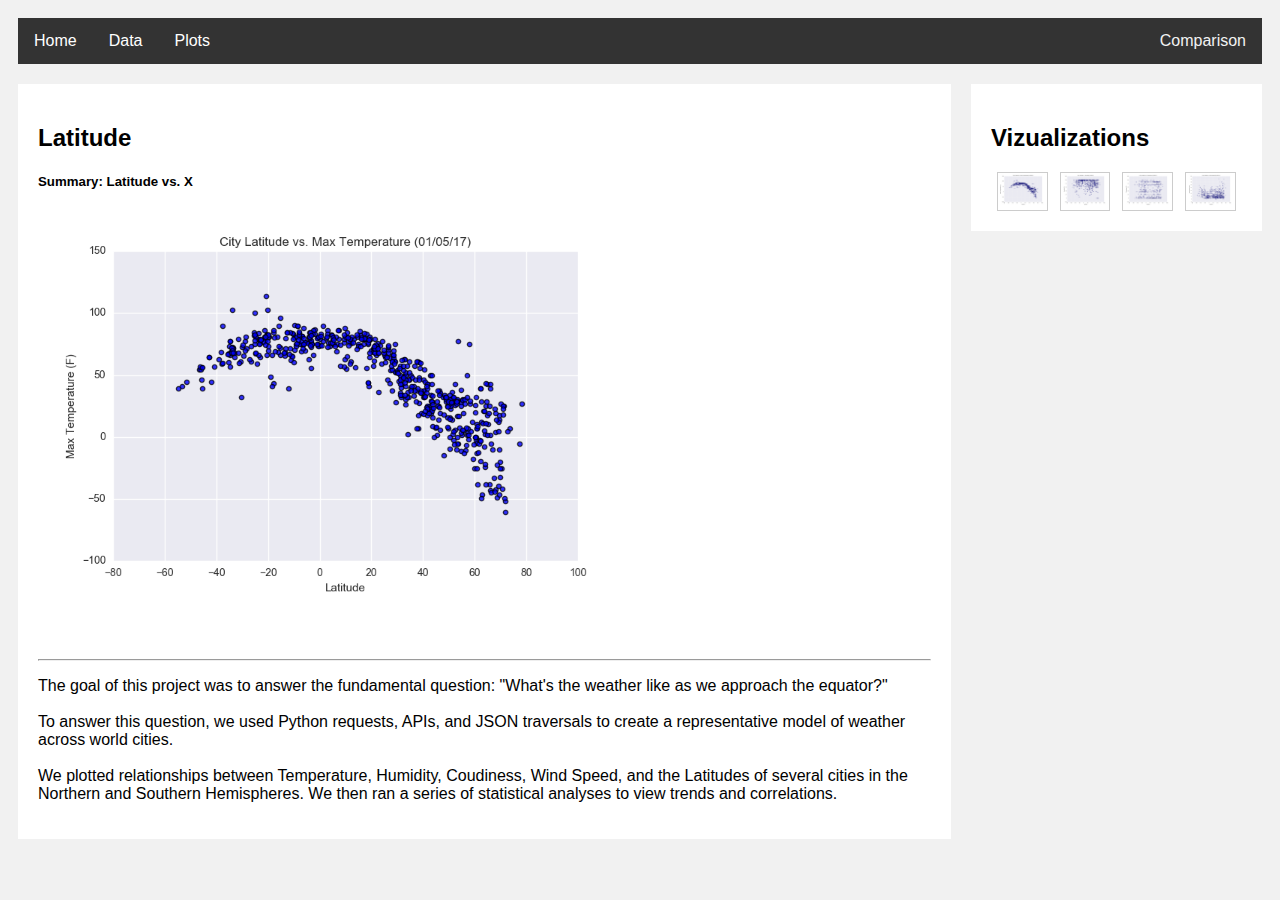
<file: index.html>
<!doctype html>
<html lang="en">
    <head>
        
        <!-- Required meta tags -->
        <meta charset="utf-8">
        <meta name="viewport" content="width=device-width, initial-scale=1, shrink-to-fit=no">
        <!-- Bootstrap CSS -->
        <!-- <link rel="stylesheet" href="https://maxcdn.bootstrapcdn.com/bootstrap/4.0.0/css/bootstrap.min.css" integrity="sha384-Gn5384xqQ1aoWXA+058RXPxPg6fy4IWvTNh0E263XmFcJlSAwiGgFAW/dAiS6JXm" crossorigin="anonymous"> -->
        <link rel="stylesheet" href="styls.css">

        <title>Web Visualization Dashboard</title>
    </head>

<body>       
<!-- <div class="header">
    <h1>My Website</h1>
    <p>Resize the browser window to see the effect.</p>
  </div> -->

  


  <ul>
    <li><a href="index.html">Home</a></li>
    <li><a href="data.html">Data</a></li>
    <li class="dropdown">
      <a href="javascript:void(0)" class="dropbtn">Plots</a>
      <div class="dropdown-content">
        <a href="viz1.html">Viz1</a>
        <a href="viz2.html">Viz2</a>
        <a href="viz3.html">Viz3</a>
        <a href="viz4.html">Viz4</a>
      </div>
    </li>
        <div class="topnav"><a href="comparison.html">Comparison</a></div>
    
  </ul>




  <div class="row">
    <div class="leftcolumn">
      <div class="card">
        <h2>Latitude</h2>
        <h5>Summary: Latitude vs. X</h5>


        <a target="_blank" href="./Resources/assets/images/Fig1.png">
            <img src="./Resources/assets/images/Fig1.png" alt="Max Temp" width="600" height="400">
          </a>
          <br>
          <br>
          <br>
          <hr>

        <p>The goal of this project was to answer the fundamental question: "What's the weather like as we approach the equator?"
            <br>
          <br>
            To answer this question, we used Python requests, APIs, and JSON traversals to create a representative model of weather across world cities. 
            <br>
          <br>
            We plotted relationships between Temperature, Humidity, Coudiness, Wind Speed, and the Latitudes of several cities in the Northern and Southern Hemispheres.
            We then ran a series of statistical analyses to view trends and correlations. 
        </p>
      </div>
      <!-- <div class="card">
        <h2>TITLE HEADING</h2>
        <h5>Title description, Sep 2, 2017</h5>
        <div class="fakeimg" style="height:200px;">Image</div>
        <p>Some text..</p>
        <p>Sunt in culpa qui officia deserunt mollit anim id est laborum consectetur adipiscing elit, sed do eiusmod tempor incididunt ut labore et dolore magna aliqua. Ut enim ad minim veniam, quis nostrud exercitation ullamco.</p>
      </div> -->
    </div>
    <div class="rightcolumn">
      <div class="card">
        <h2>Vizualizations</h2>

        <div class="responsive">
            <div class="gallery">
              <a target="_blank" href="./Resources/assets/images/Fig1.png">
                <img src="./Resources/assets/images/Fig1.png" alt="Max Temp" width="600" height="400">
              </a>
              <!-- <div class="desc">Add a description of the image here</div> -->
            </div>
          </div>


          
          <div class="responsive">
            <div class="gallery">
              <a target="_blank" href="./Resources/assets/images/Fig2.png">
                <img src="./Resources/assets/images/Fig2.png" alt="Humidity" width="600" height="400">
              </a>
              <!-- <div class="desc">Add a description of the image here</div> -->
            </div>
          </div>
          
          <div class="responsive">
            <div class="gallery">
              <a target="_blank" href="./Resources/assets/images/Fig3.png">
                <img src="./Resources/assets/images/Fig3.png" alt="Cloudiness" width="600" height="400">
              </a>
              <!-- <div class="desc">Add a description of the image here</div> -->
            </div>
          </div>
          
          <div class="responsive">
            <div class="gallery">
              <a target="_blank" href="./Resources/assets/images/Fig4.png">
                <img src="./Resources/assets/images/Fig4.png" alt="Wind Speed" width="600" height="400">
              </a>
              <!-- <div class="desc">Add a description of the image here</div> -->
            </div>
          </div>
          

          <div class="clearfix"></div>
        <!-- <div class="fakeimg" style="height:100px;">Image</div> -->
        <!-- <p>Some text about me in culpa qui officia deserunt mollit anim..</p> -->
      
    
    
      <!-- <div class="card">
        <h3>Popular Post</h3>
        <div class="fakeimg"><p>Image</p></div>
        <div class="fakeimg"><p>Image</p></div>
        <div class="fakeimg"><p>Image</p></div>
      </div>
      <div class="card">
        <h3>Follow Me</h3>
        <p>Some text..</p>
      </div> -->
    </div>
  </div>
  </div> 
  <!-- <div class="footer">
    <h2>Footer</h2>
  </div> -->
  
  </body>
  </html>
</file>
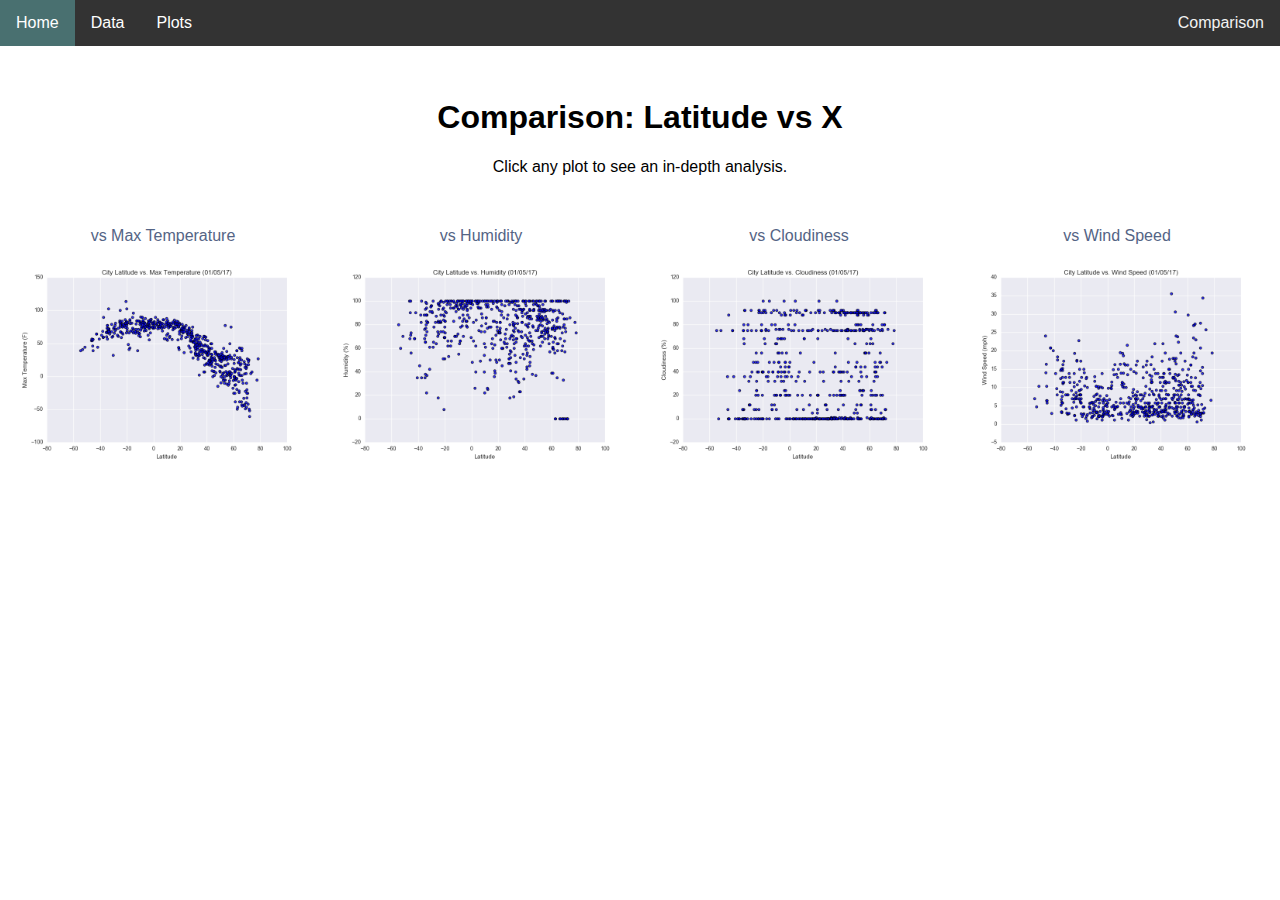
<file: comparison.html>
<!DOCTYPE html>
<html lang="en">
<head>
    <meta charset="UTF-8">
    <meta http-equiv="X-UA-Compatible" content="IE=edge">
    <meta name="viewport" content="width=device-width, initial-scale=1.0">
    <link rel="stylesheet" href="comparison.css">
    <title>Comparisons</title>
</head>
<body>
    
  <ul>
    <li><a href="index.html">Home</a></li>
    <li><a href="data.html">Data</a></li>
    <li class="dropdown">
      <a href="javascript:void(0)" class="dropbtn">Plots</a>
      <div class="dropdown-content">
        <a href="viz1.html">Viz1</a>
        <a href="viz2.html">Viz2</a>
        <a href="viz3.html">Viz3</a>
        <a href="viz4.html">Viz4</a>
      </div>
    </li>
        <div class="topnav"><a href="comparison.html">Comparison</a></div>
    
  </ul>



<div class="header">
    <h1>Comparison: Latitude vs X</h1>
    <p>Click any plot to see an in-depth analysis.</p>
  </div>
  
  <!-- Photo Grid -->
  <div class="row"> 
    <div class="column">
      <div class="desc">vs Max Temperature</div>
      <a target="_blank" href="./Resources/assets/images/Fig1.png">
      <img src="./Resources/assets/images/Fig1.png" style="width:100%"></a>
      <!-- <img src="/w3images/rocks.jpg" style="width:100%">
      <img src="/w3images/falls2.jpg" style="width:100%">
      <img src="/w3images/paris.jpg" style="width:100%">
      <img src="/w3images/nature.jpg" style="width:100%">
      <img src="/w3images/mist.jpg" style="width:100%">
      <img src="/w3images/paris.jpg" style="width:100%"> -->
    </div>
    
    <div class="column">
      <div class="desc">vs Humidity</div>
      <a target="_blank" href="./Resources/assets/images/Fig2.png">
      <img src="./Resources/assets/images/Fig2.png" style="width:100%"></a>
      <!-- <img src="/w3images/ocean.jpg" style="width:100%">
      <img src="/w3images/wedding.jpg" style="width:100%">
      <img src="/w3images/mountainskies.jpg" style="width:100%">
      <img src="/w3images/rocks.jpg" style="width:100%">
      <img src="/w3images/underwater.jpg" style="width:100%"> -->
    </div> 
     
    <div class="column">
      <div class="desc">vs Cloudiness</div>
      <a target="_blank" href="./Resources/assets/images/Fig3.png">
      <img src="./Resources/assets/images/Fig3.png" style="width:100%"></a>
      <!-- <img src="/w3images/rocks.jpg" style="width:100%">
      <img src="/w3images/falls2.jpg" style="width:100%">
      <img src="/w3images/paris.jpg" style="width:100%">
      <img src="/w3images/nature.jpg" style="width:100%">
      <img src="/w3images/mist.jpg" style="width:100%">
      <img src="/w3images/paris.jpg" style="width:100%"> -->
    </div>
    
    <div class="column">
      <div class="desc">vs Wind Speed</div>
      <a target="_blank" href="./Resources/assets/images/Fig4.png">
      <img src="./Resources/assets/images/Fig4.png" style="width:100%"></a>
      <!-- <img src="/w3images/ocean.jpg" style="width:100%">
      <img src="/w3images/wedding.jpg" style="width:100%">
      <img src="/w3images/mountainskies.jpg" style="width:100%">
      <img src="/w3images/rocks.jpg" style="width:100%">
      <img src="/w3images/underwater.jpg" style="width:100%"> -->
    </div>
  </div>
  
  </body>
  </html>
  








<!-- <h2>Comparison: Latitude vs X</h2>
<h4>Click any plot to see an in-depth analysis.</h4>

<div class="responsive">
  <div class="gallery">
    <a target="_blank" href="./Images/comparison-lg.png">
      <img src="./Images/comparison-lg.png" alt="Cinque Terre" width="600" height="400">
    </a>
    <div class="desc">vs. Max Temperature</div>
  </div>
</div>


<div class="responsive">
  <div class="gallery">
    <a target="_blank" href="./Images/comparison-lg.png">
      <img src="./Images/comparison-lg.png" alt="Forest" width="600" height="400">
    </a>
    <div class="desc">vs. Humidity</div>
  </div>
</div>

<div class="responsive">
  <div class="gallery">
    <a target="_blank" href="./Images/comparison-lg.png">
      <img src="./Images/comparison-lg.png" alt="Northern Lights" width="600" height="400">
    </a>
    <div class="desc">vs. Cloudiness</div>
  </div>
</div>

<div class="responsive">
  <div class="gallery">
    <a target="_blank" href="./Images/comparison-lg.png">
      <img src="./Images/comparison-lg.png" alt="Mountains" width="600" height="400">
    </a>
    <div class="desc">Add a description of the image here</div>
  </div>
</div>

<div class="clearfix"></div>

<div style="padding:6px;">

</div>

</body>
</html> -->
</file>
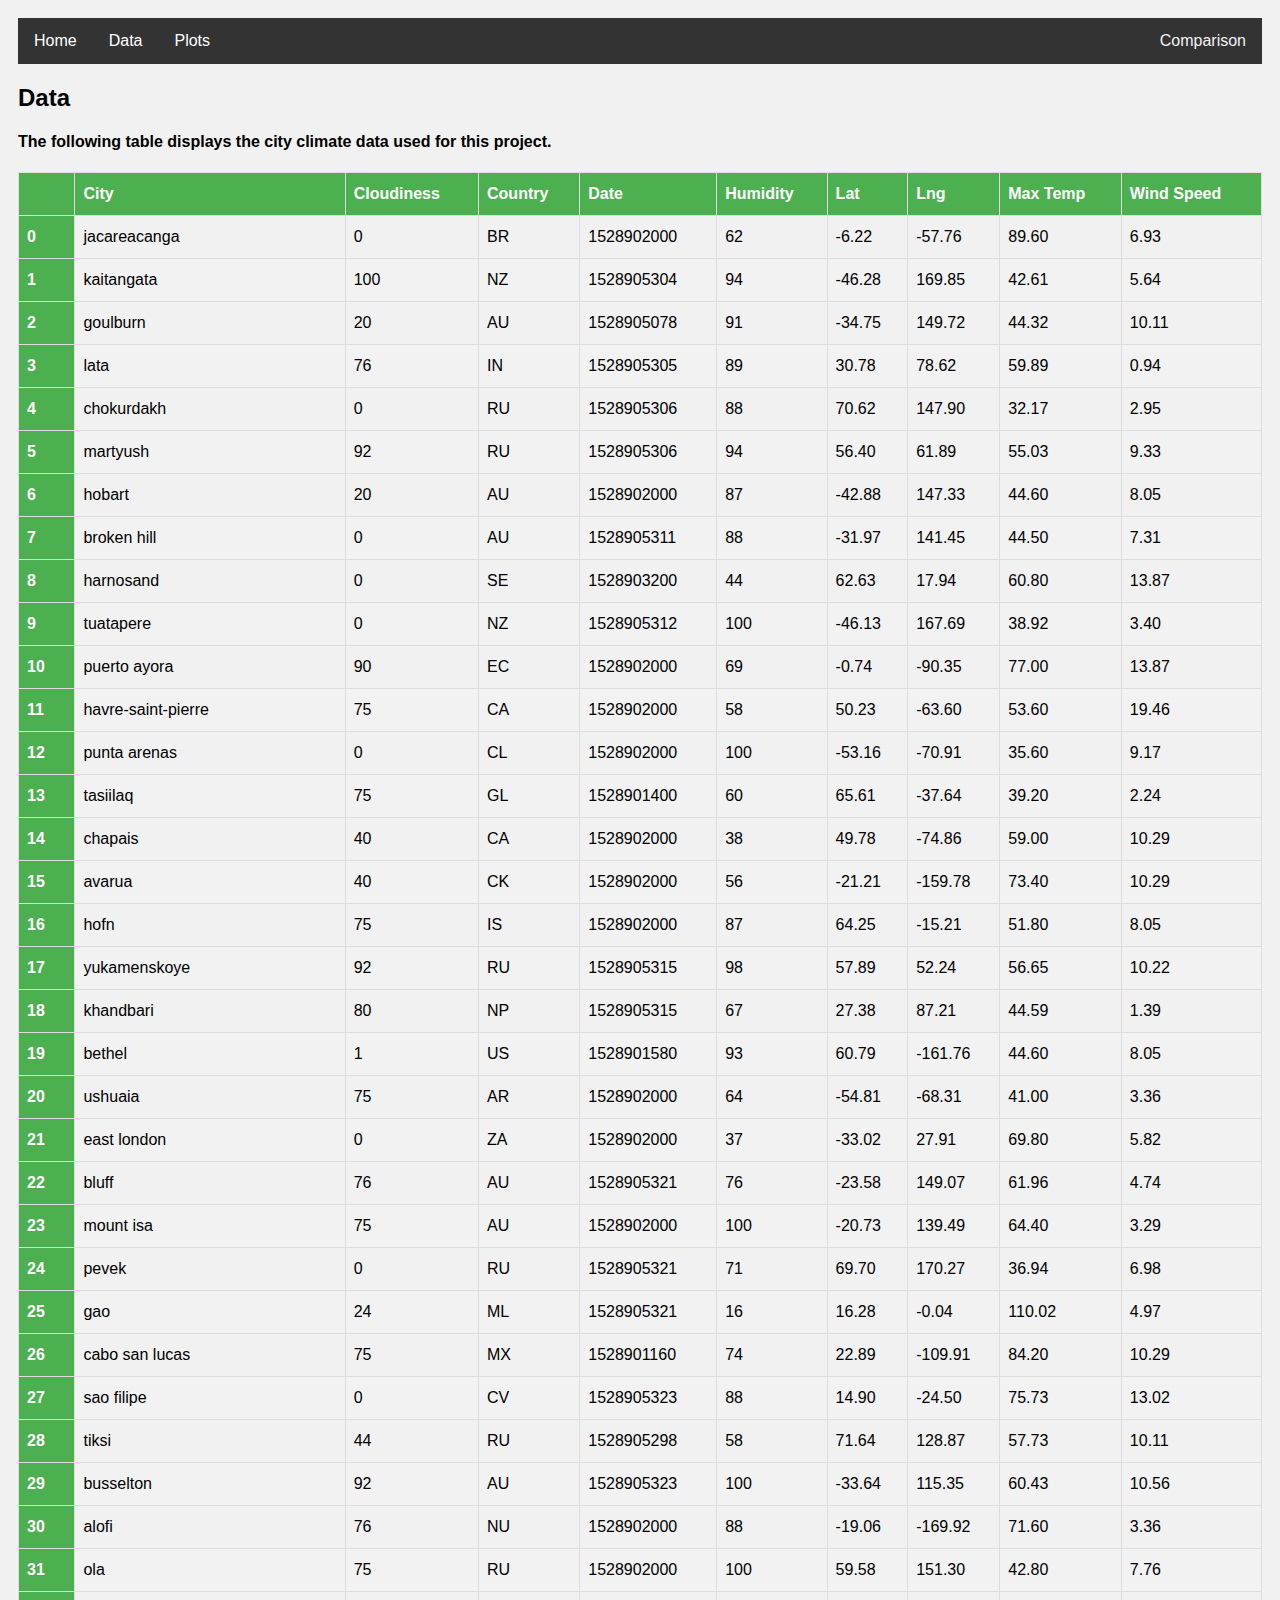
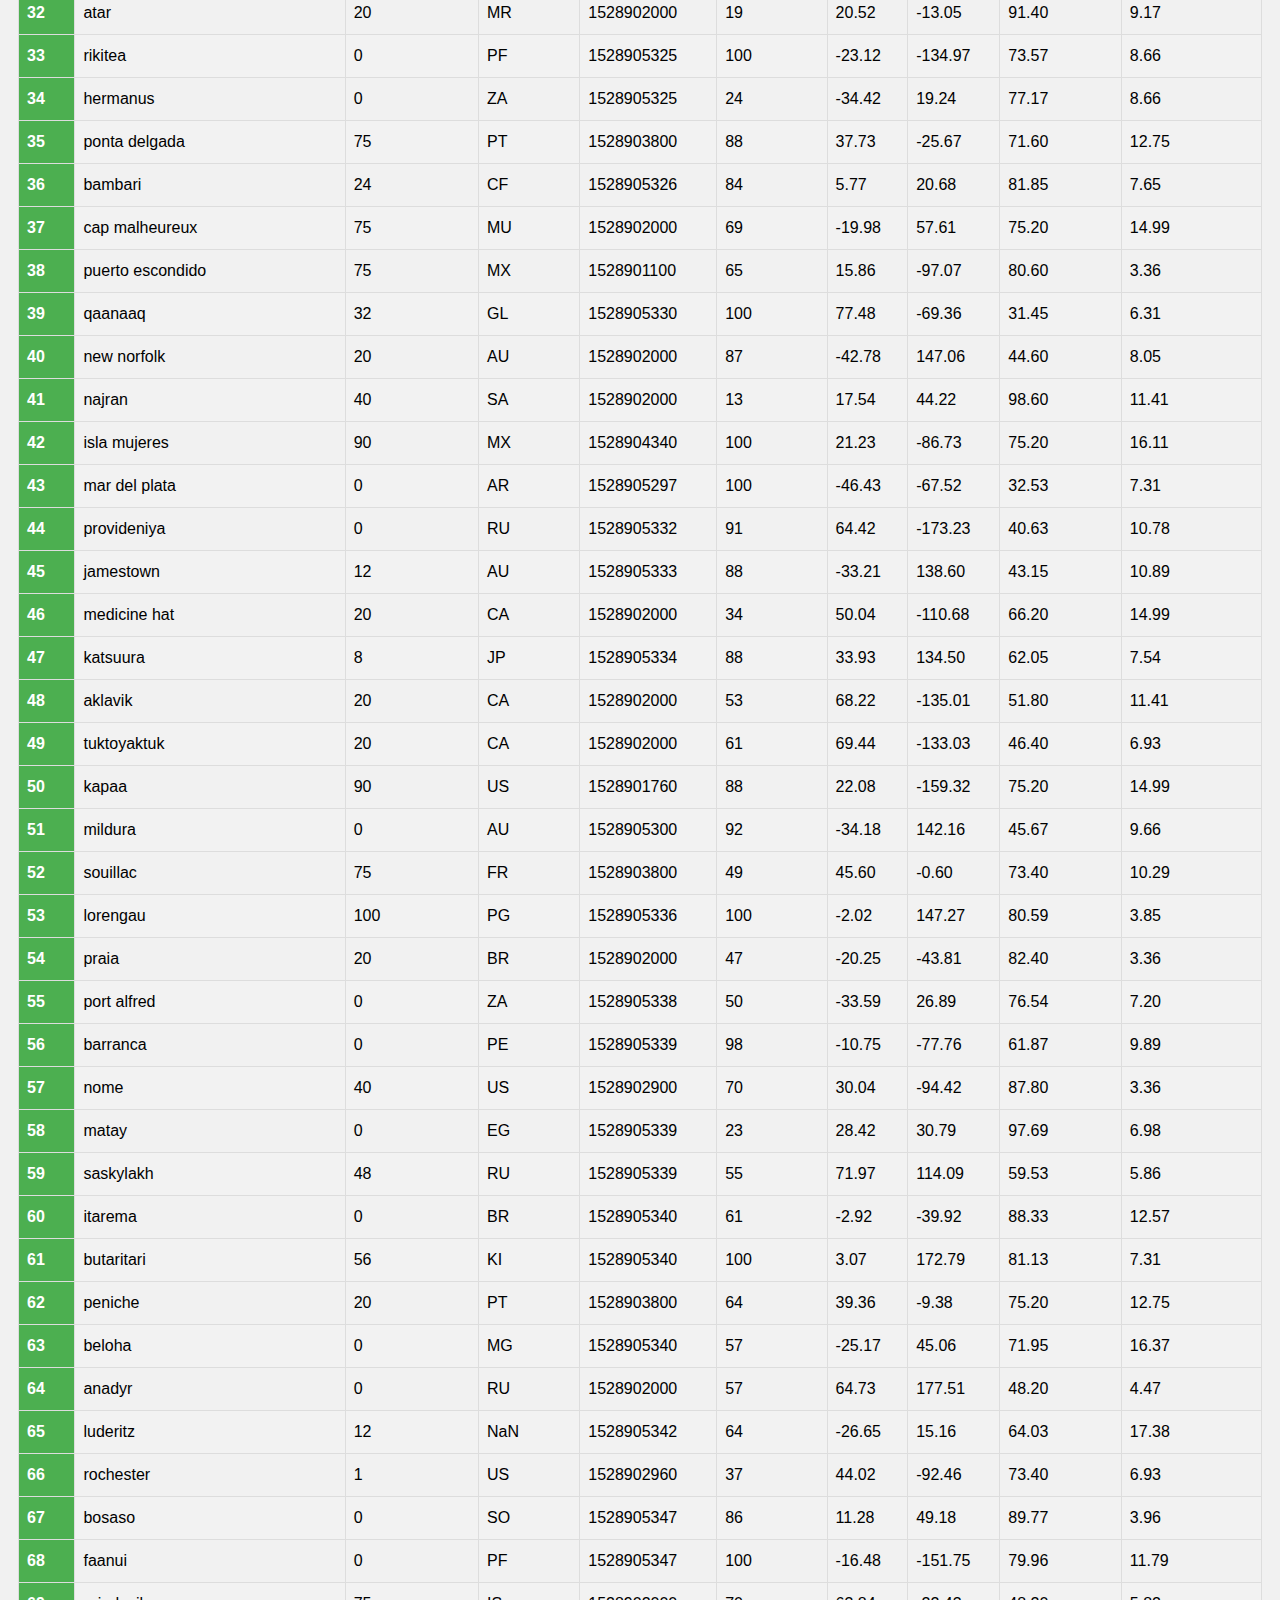
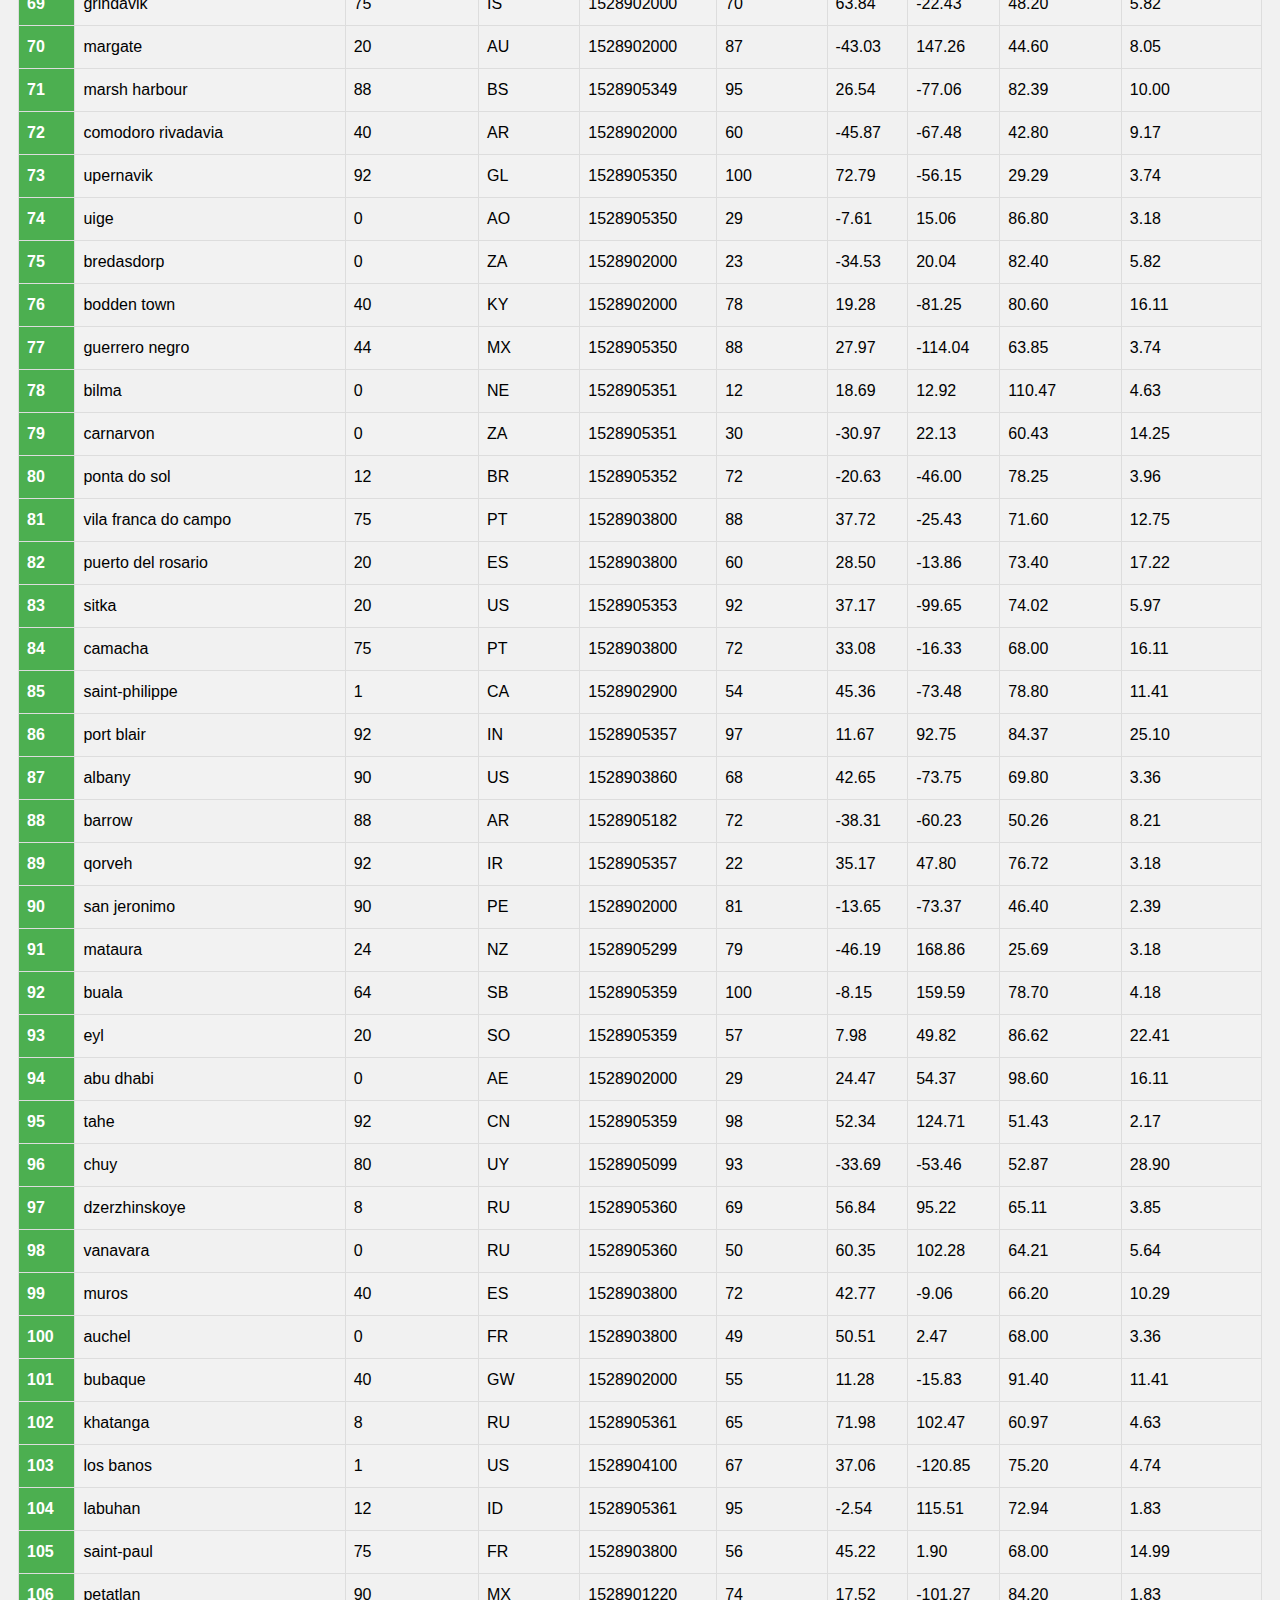
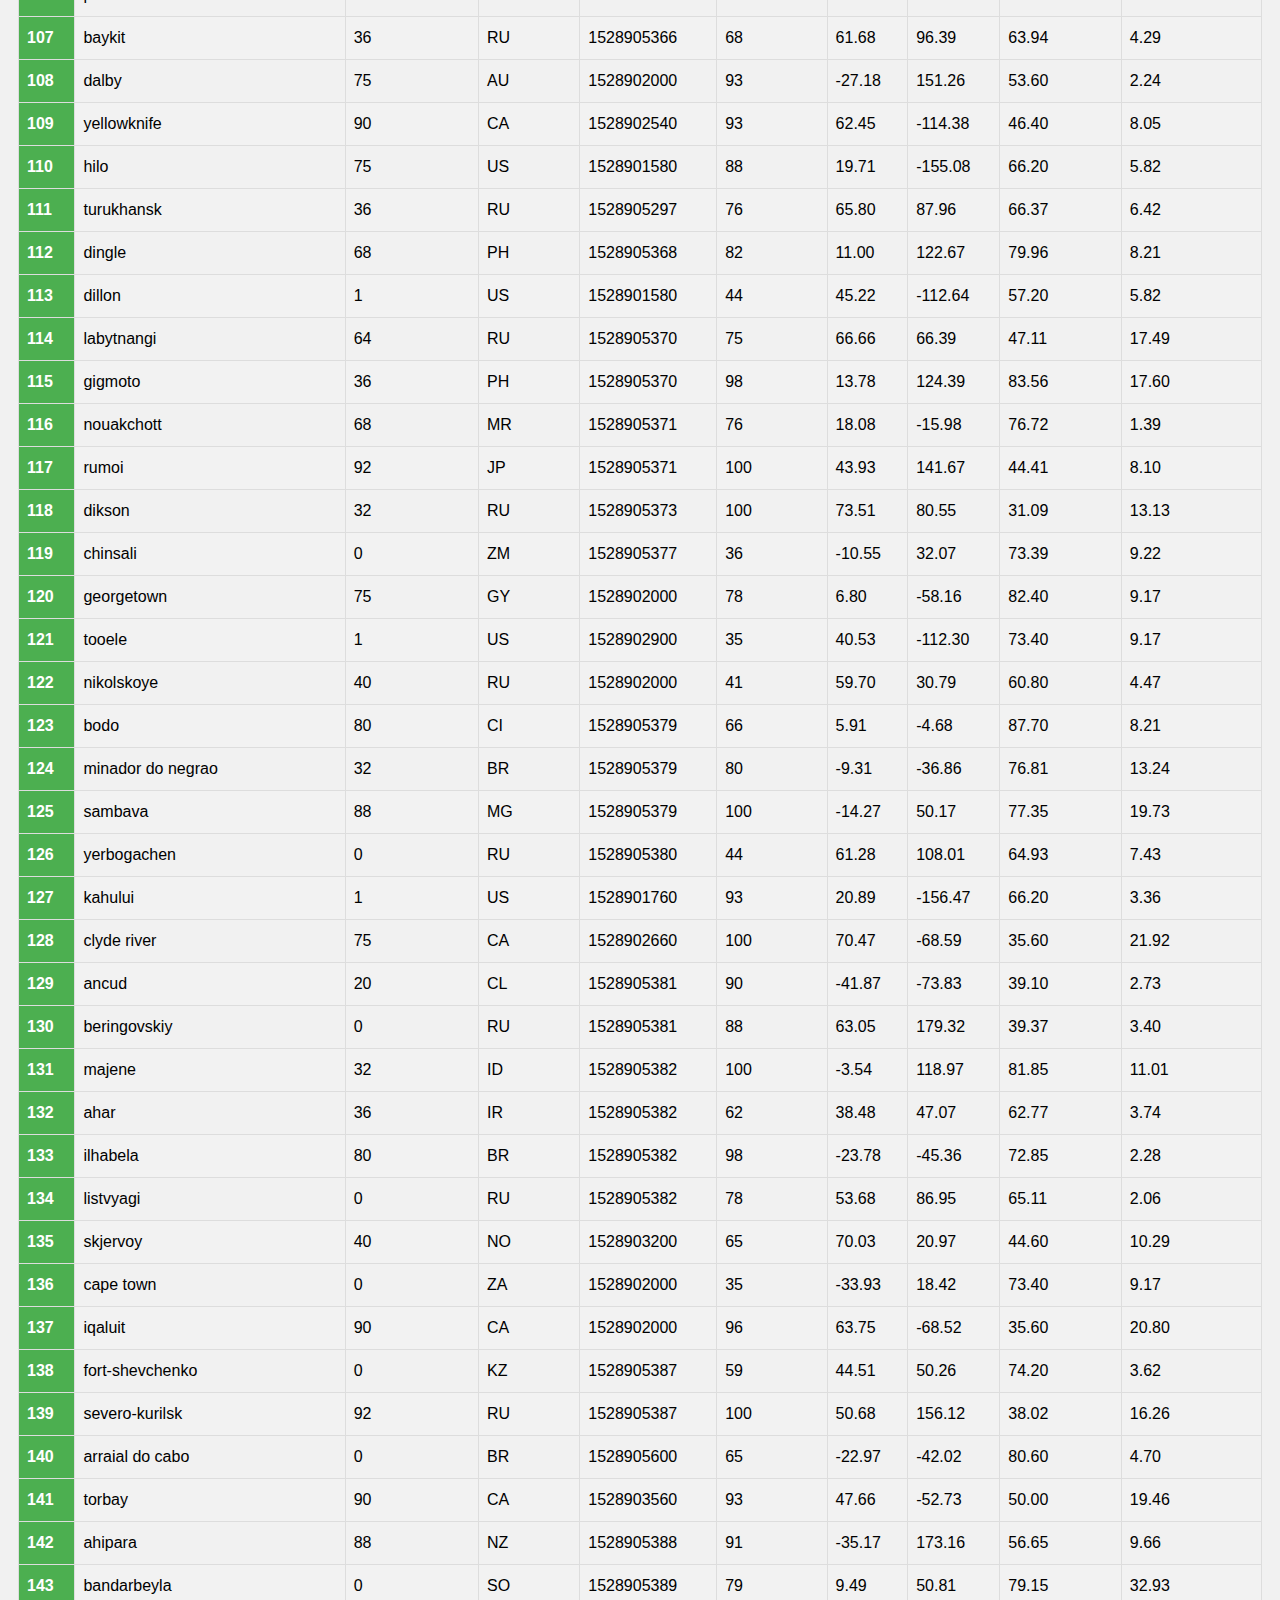
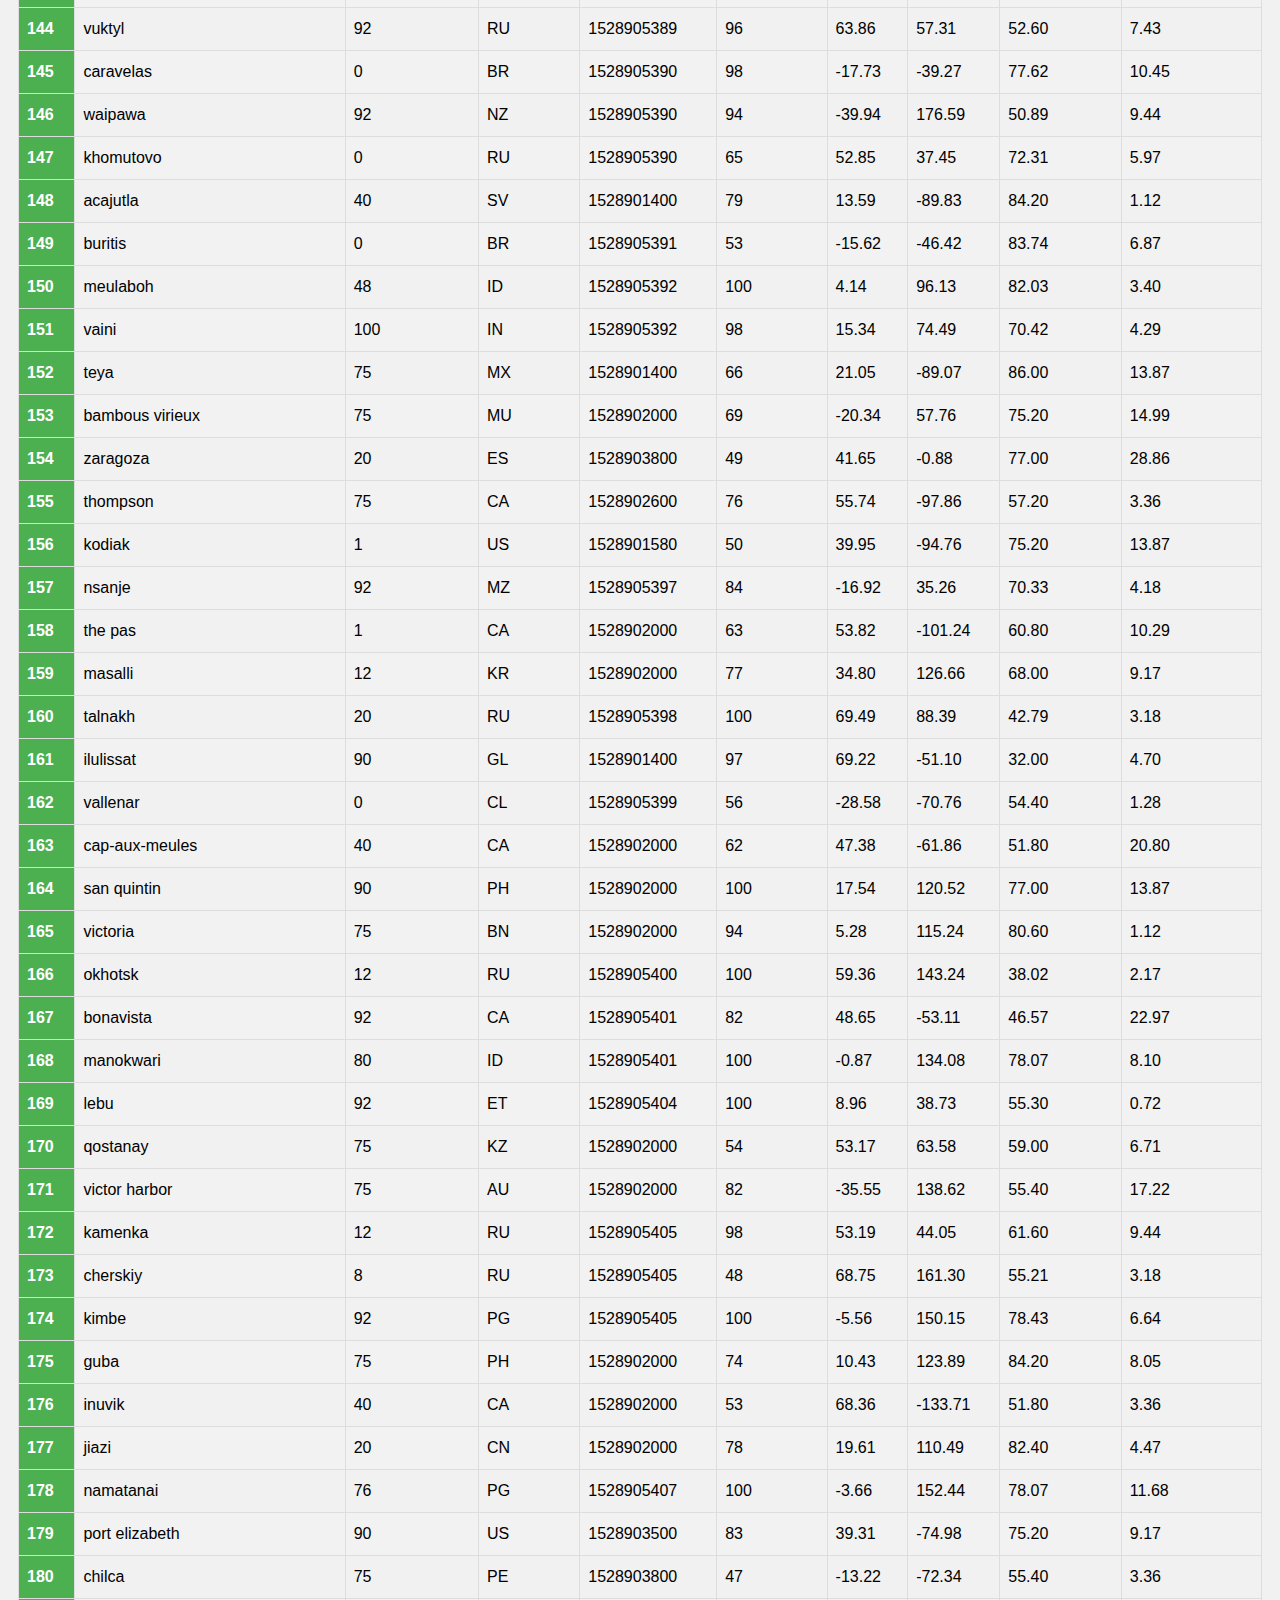
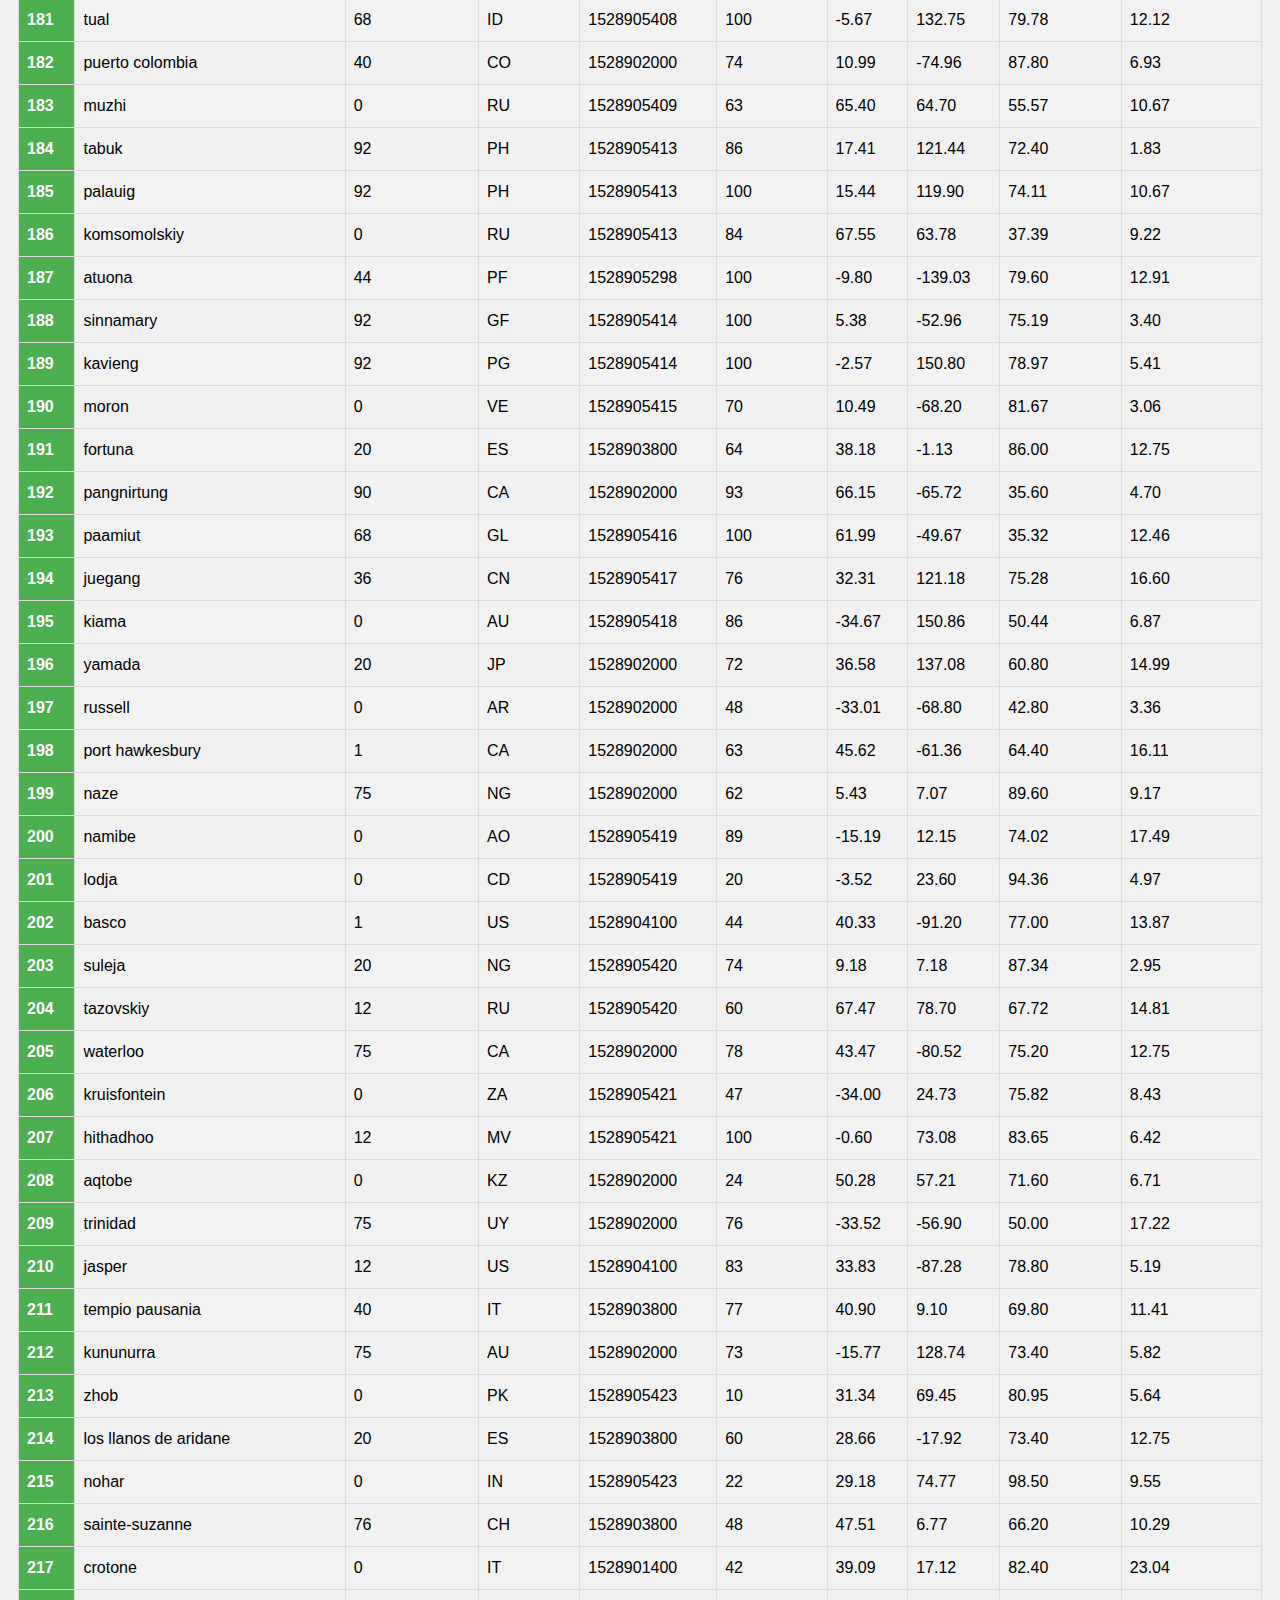
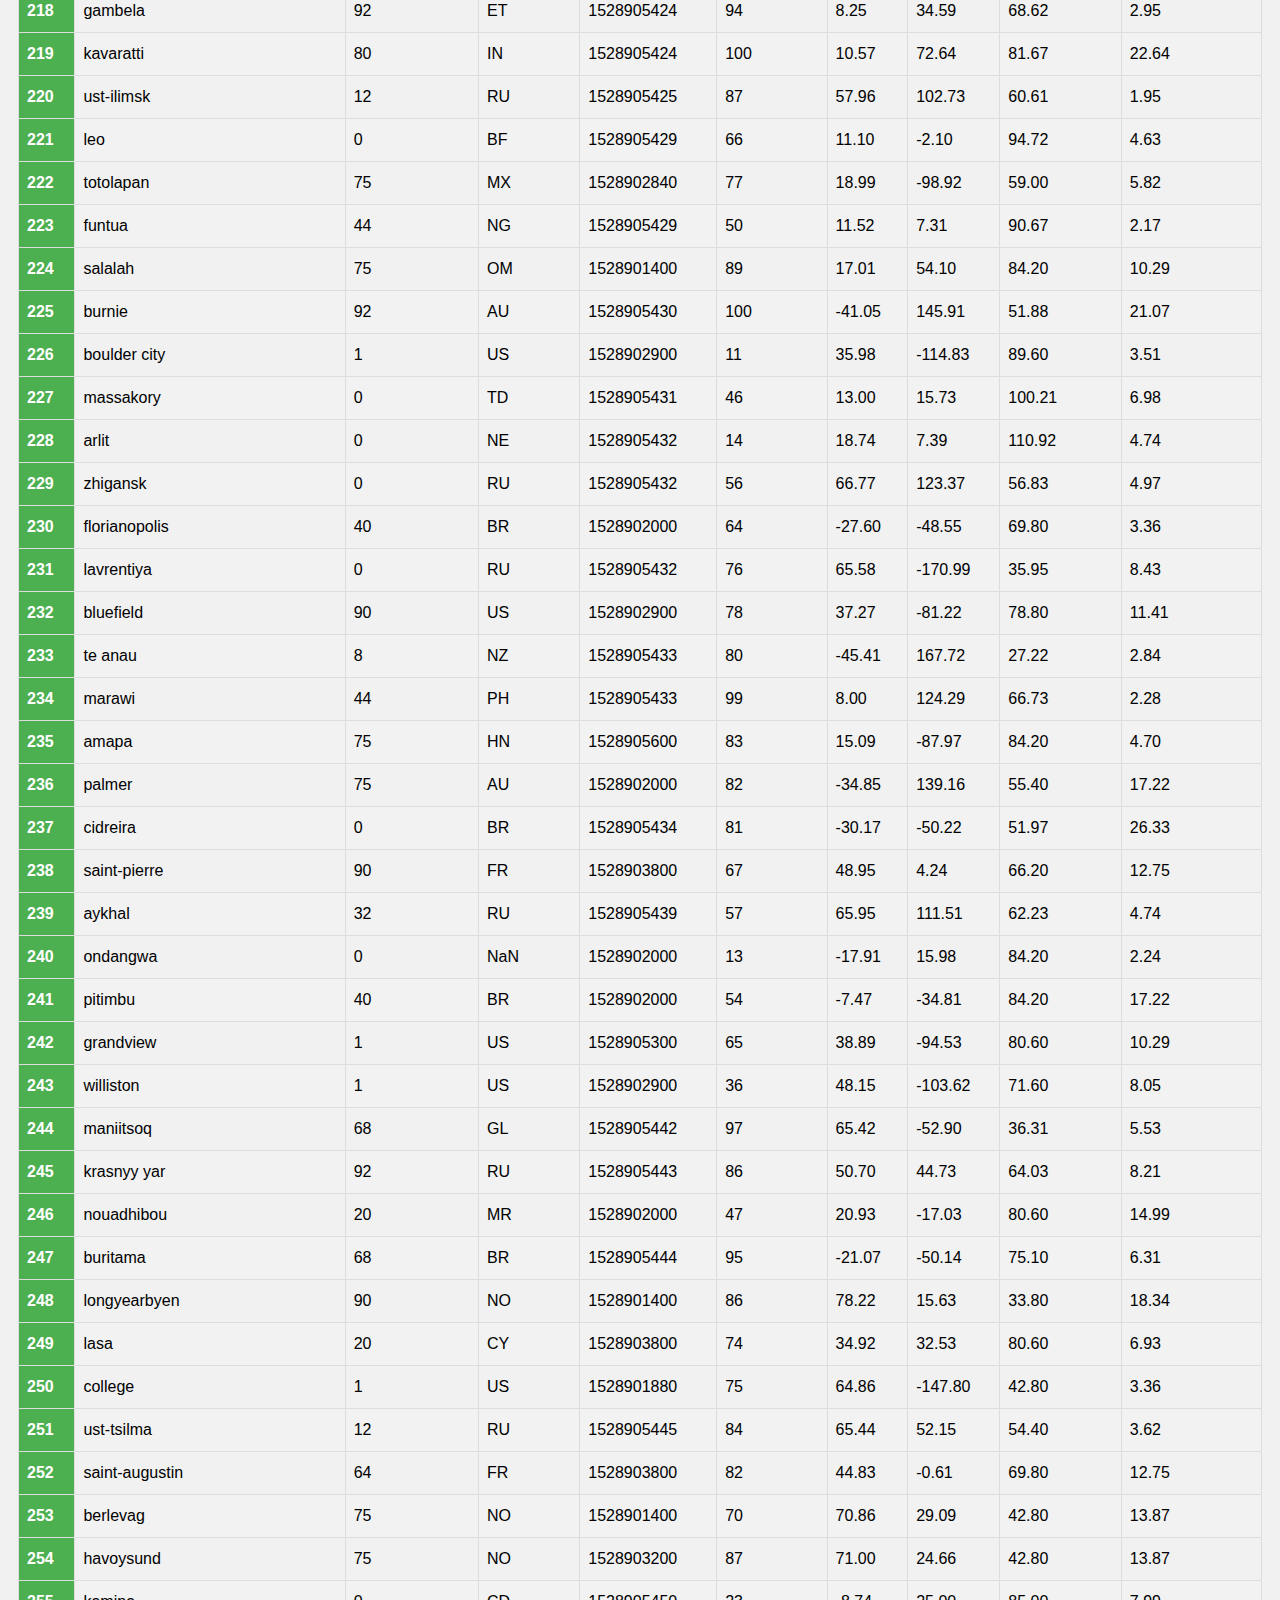
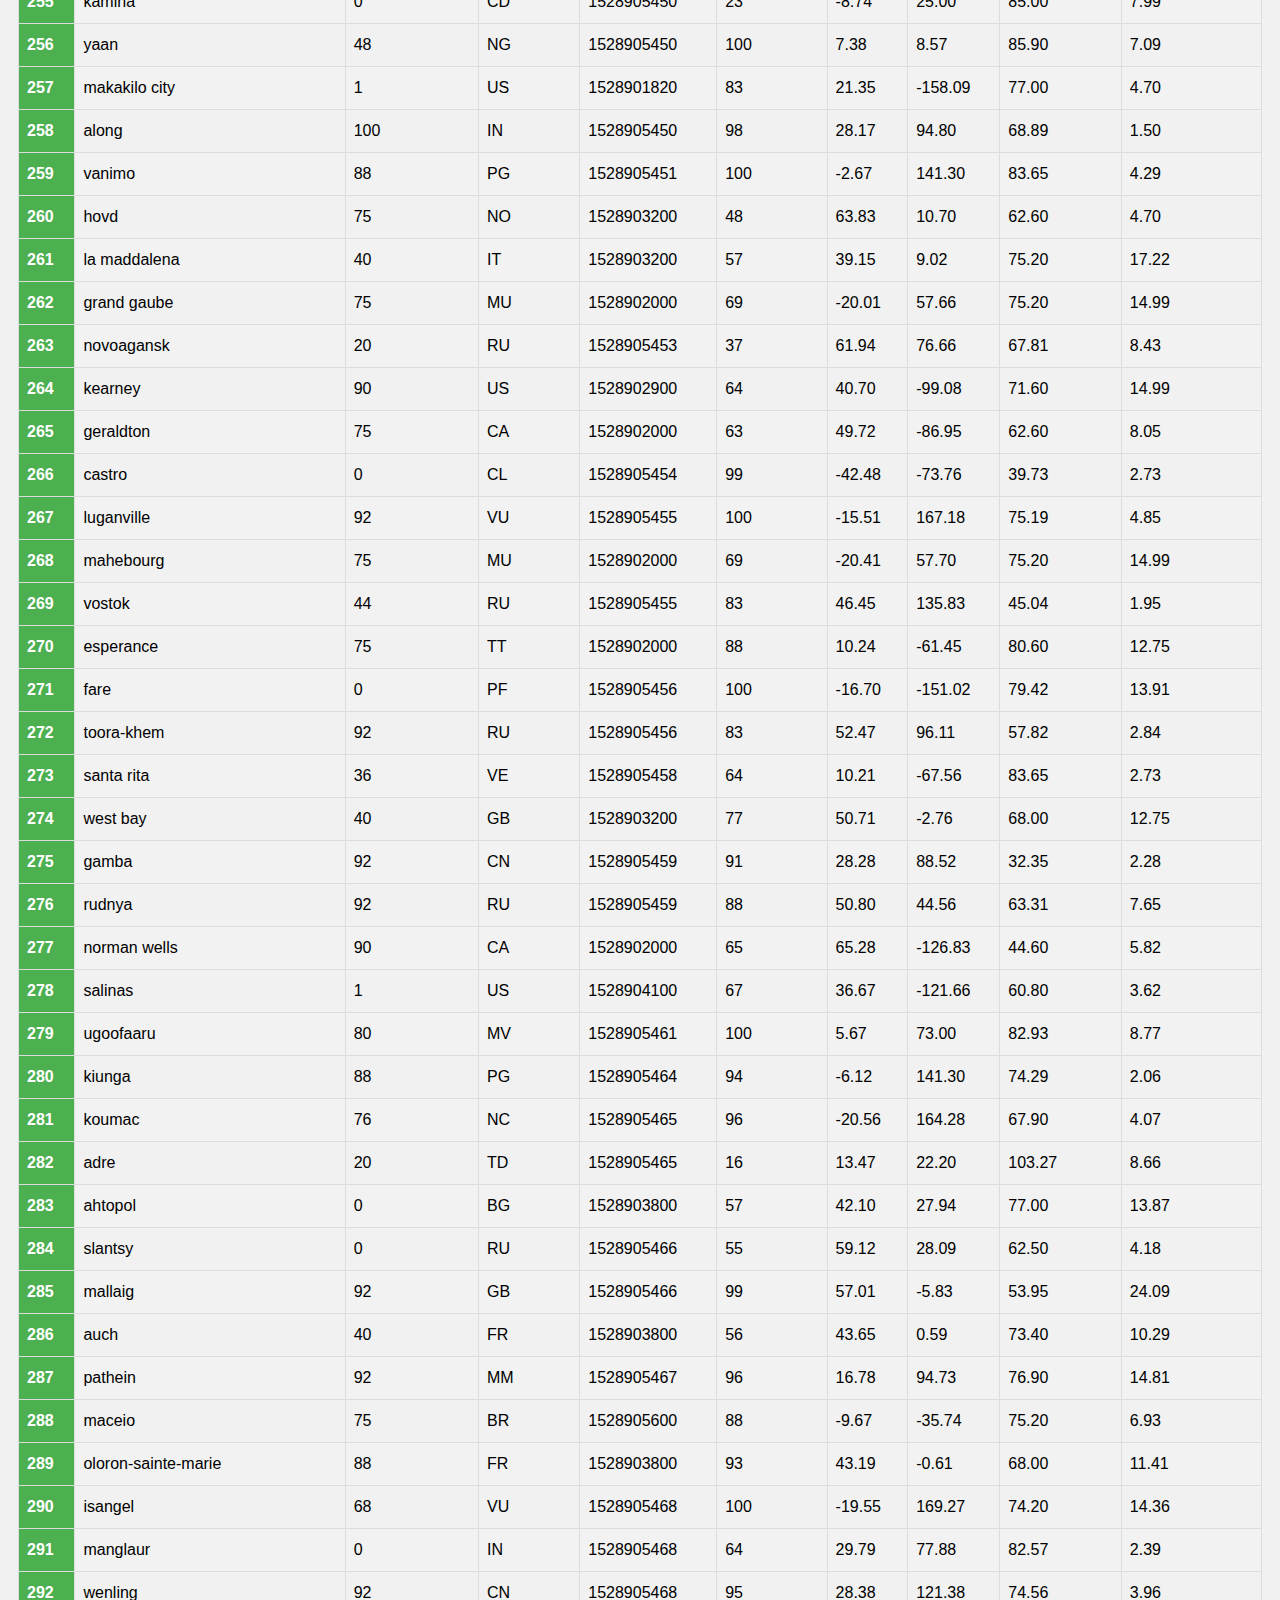
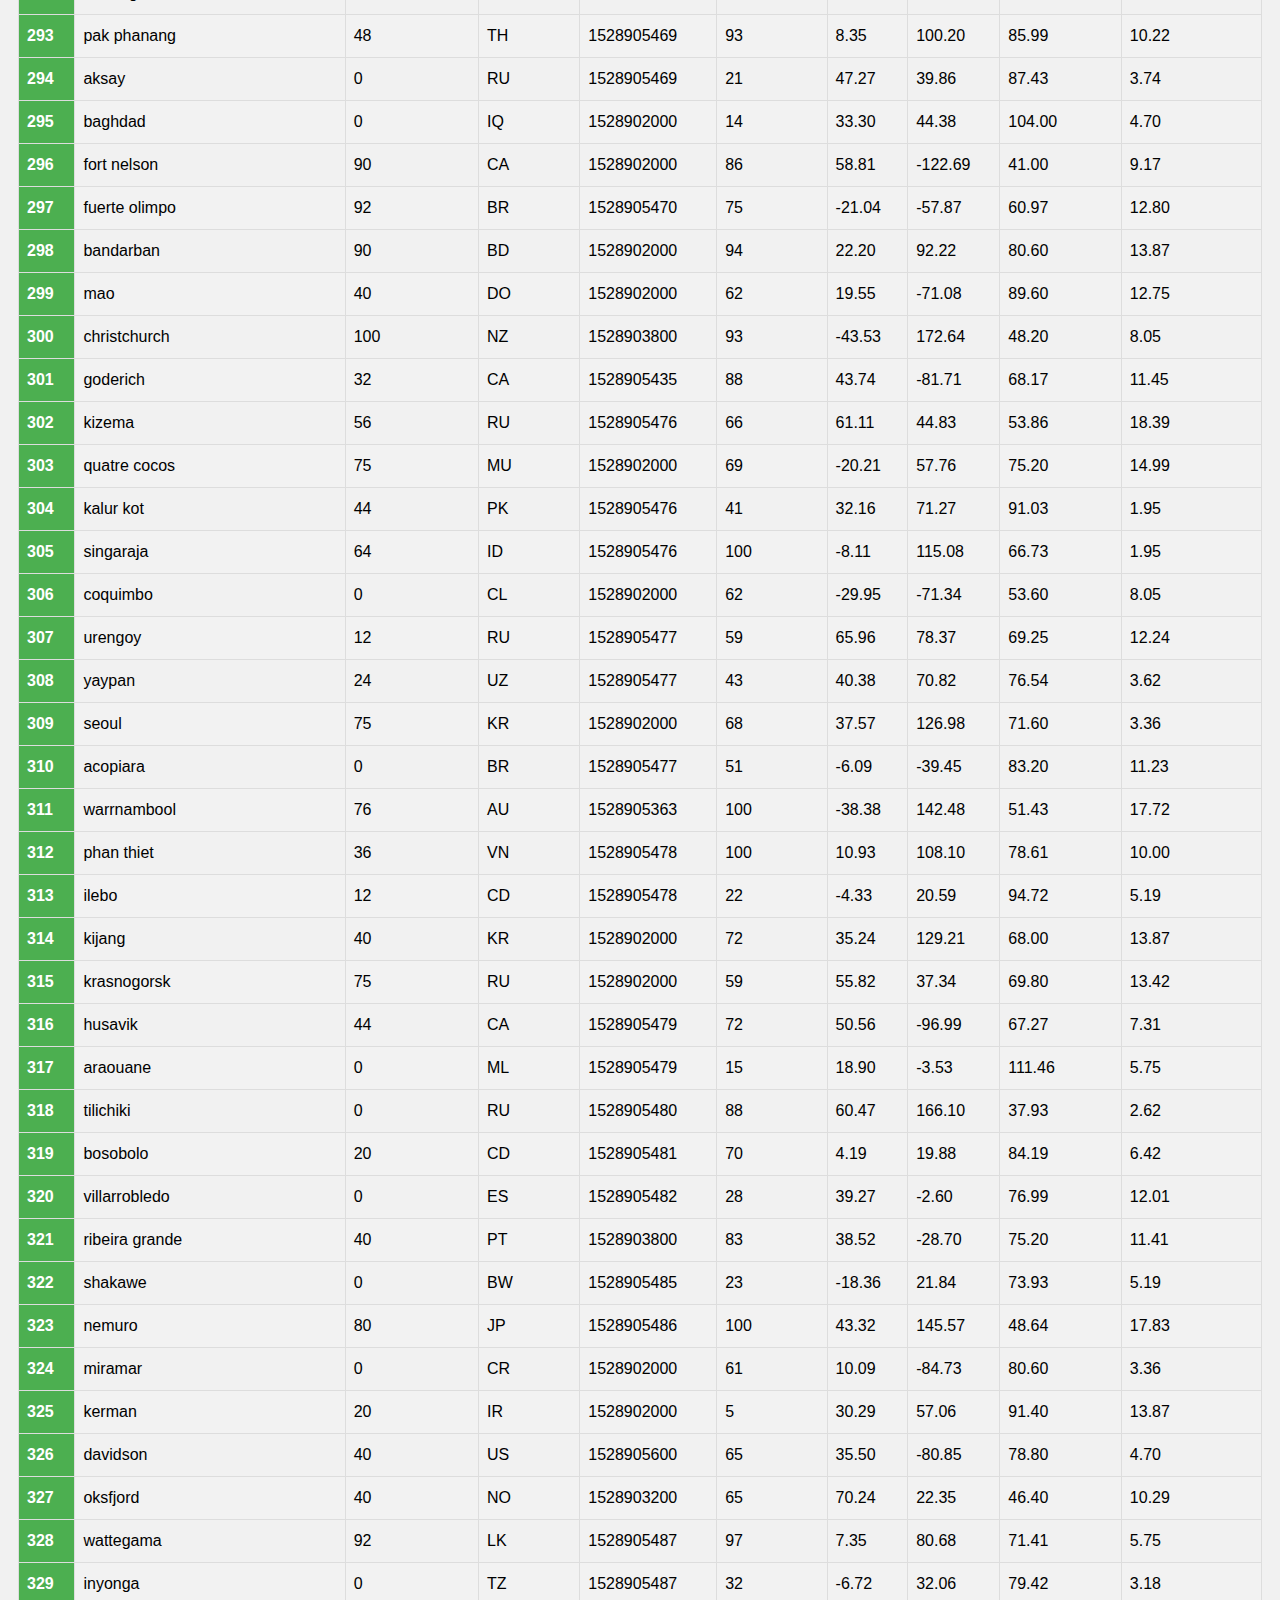
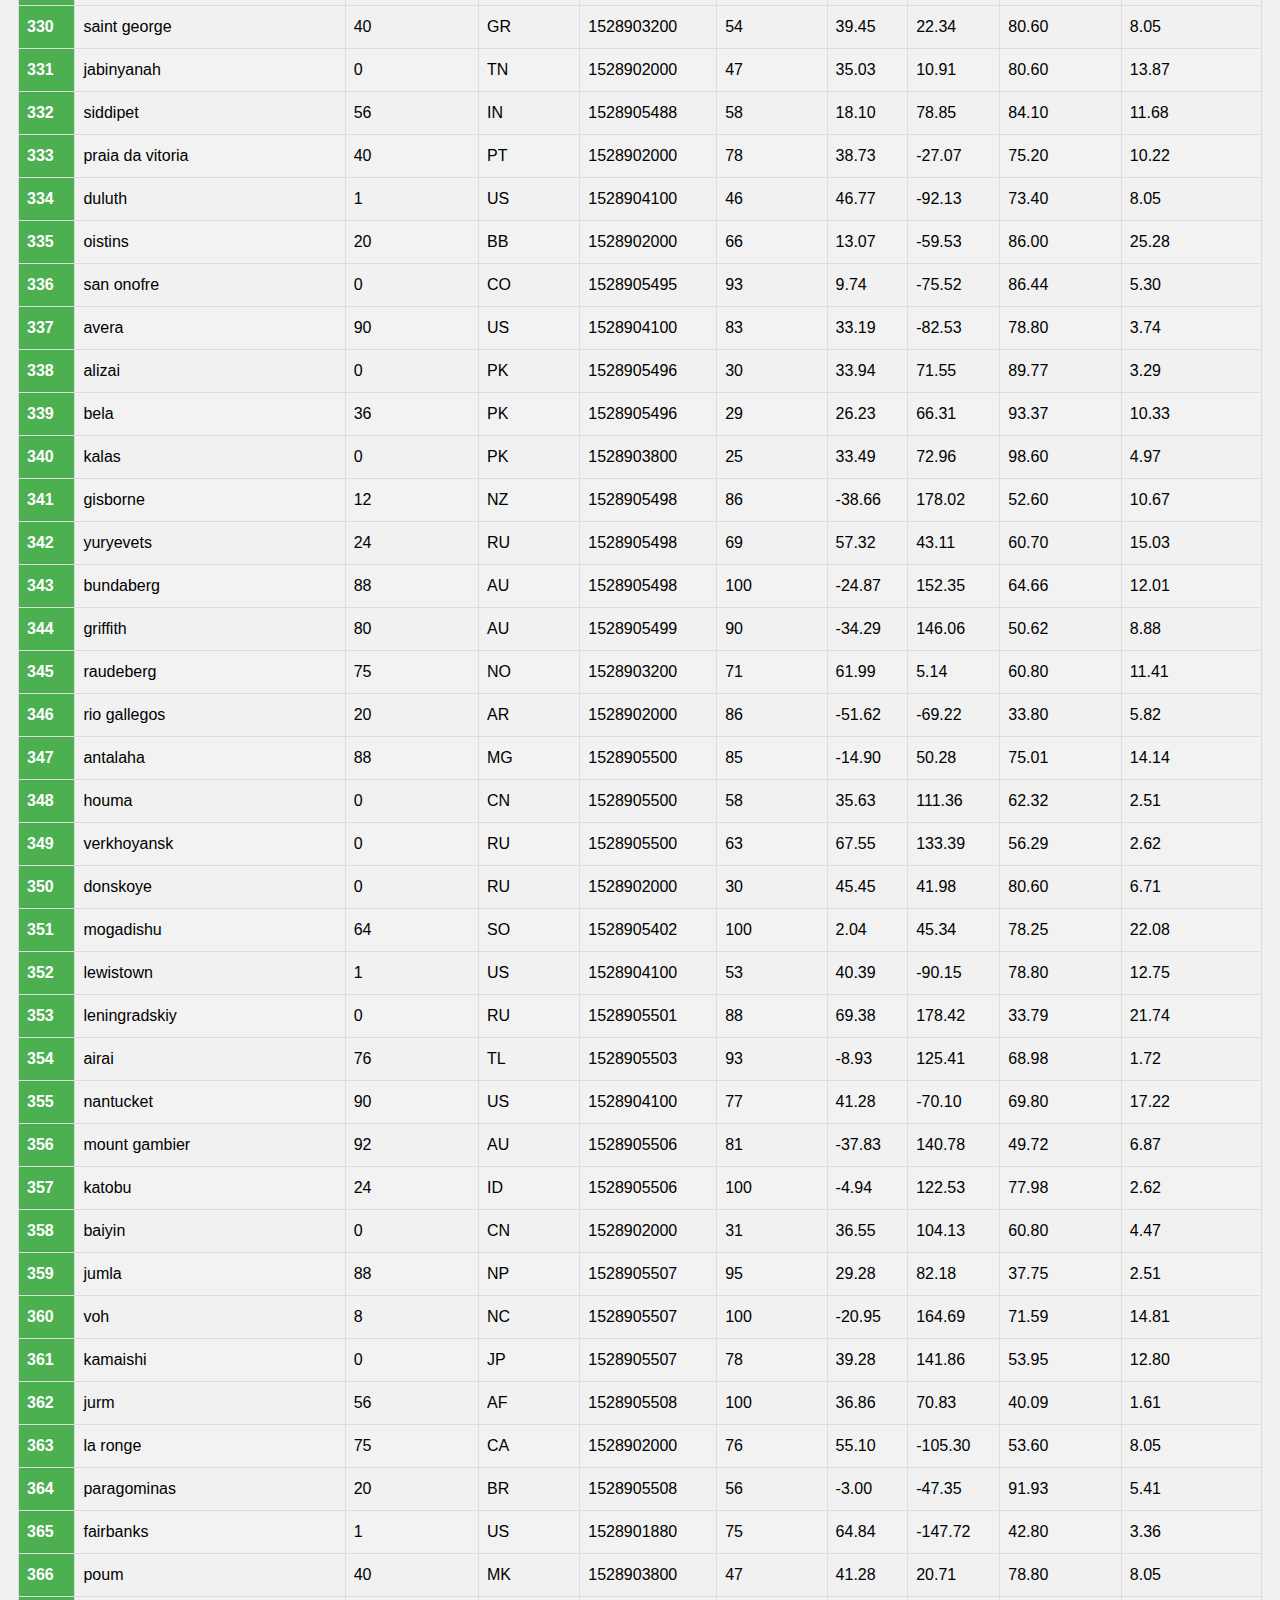
<file: data.html>
<!DOCTYPE html>
<html lang="en">
<head>
    <meta charset="UTF-8">
    <meta http-equiv="X-UA-Compatible" content="IE=edge">
    <meta name="viewport" content="width=device-width, initial-scale=1.0">
    <link rel="stylesheet" href="data.css">
    <title>Data</title>
</head>
<body>
    

  <ul>
    <li><a href="index.html">Home</a></li>
    <li><a href="data.html">Data</a></li>
    <li class="dropdown">
      <a href="javascript:void(0)" class="dropbtn">Plots</a>
      <div class="dropdown-content">
        <a href="viz1.html">Viz1</a>
        <a href="viz2.html">Viz2</a>
        <a href="viz3.html">Viz3</a>
        <a href="viz4.html">Viz4</a>
      </div>
    </li>
        <div class="topnav"><a href="comparison.html">Comparison</a></div>
    
  </ul>

      <h2>Data</h2>
      <h4>The following table displays the city climate data used for this project.  </h4>



  <table id="customers">
    <!-- <table border="1" class="dataframe"> -->
      <thead>
        <!-- <tr style="text-align: right;"> -->
          <th></th>
          <th>City</th>
          <th>Cloudiness</th>
          <th>Country</th>
          <th>Date</th>
          <th>Humidity</th>
          <th>Lat</th>
          <th>Lng</th>
          <th>Max Temp</th>
          <th>Wind Speed</th>
        </tr>
      </thead>
      <tbody>
        <tr>
          <th>0</th>
          <td>jacareacanga</td>
          <td>0</td>
          <td>BR</td>
          <td>1528902000</td>
          <td>62</td>
          <td>-6.22</td>
          <td>-57.76</td>
          <td>89.60</td>
          <td>6.93</td>
        </tr>
        <tr>
          <th>1</th>
          <td>kaitangata</td>
          <td>100</td>
          <td>NZ</td>
          <td>1528905304</td>
          <td>94</td>
          <td>-46.28</td>
          <td>169.85</td>
          <td>42.61</td>
          <td>5.64</td>
        </tr>
        <tr>
          <th>2</th>
          <td>goulburn</td>
          <td>20</td>
          <td>AU</td>
          <td>1528905078</td>
          <td>91</td>
          <td>-34.75</td>
          <td>149.72</td>
          <td>44.32</td>
          <td>10.11</td>
        </tr>
        <tr>
          <th>3</th>
          <td>lata</td>
          <td>76</td>
          <td>IN</td>
          <td>1528905305</td>
          <td>89</td>
          <td>30.78</td>
          <td>78.62</td>
          <td>59.89</td>
          <td>0.94</td>
        </tr>
        <tr>
          <th>4</th>
          <td>chokurdakh</td>
          <td>0</td>
          <td>RU</td>
          <td>1528905306</td>
          <td>88</td>
          <td>70.62</td>
          <td>147.90</td>
          <td>32.17</td>
          <td>2.95</td>
        </tr>
        <tr>
          <th>5</th>
          <td>martyush</td>
          <td>92</td>
          <td>RU</td>
          <td>1528905306</td>
          <td>94</td>
          <td>56.40</td>
          <td>61.89</td>
          <td>55.03</td>
          <td>9.33</td>
        </tr>
        <tr>
          <th>6</th>
          <td>hobart</td>
          <td>20</td>
          <td>AU</td>
          <td>1528902000</td>
          <td>87</td>
          <td>-42.88</td>
          <td>147.33</td>
          <td>44.60</td>
          <td>8.05</td>
        </tr>
        <tr>
          <th>7</th>
          <td>broken hill</td>
          <td>0</td>
          <td>AU</td>
          <td>1528905311</td>
          <td>88</td>
          <td>-31.97</td>
          <td>141.45</td>
          <td>44.50</td>
          <td>7.31</td>
        </tr>
        <tr>
          <th>8</th>
          <td>harnosand</td>
          <td>0</td>
          <td>SE</td>
          <td>1528903200</td>
          <td>44</td>
          <td>62.63</td>
          <td>17.94</td>
          <td>60.80</td>
          <td>13.87</td>
        </tr>
        <tr>
          <th>9</th>
          <td>tuatapere</td>
          <td>0</td>
          <td>NZ</td>
          <td>1528905312</td>
          <td>100</td>
          <td>-46.13</td>
          <td>167.69</td>
          <td>38.92</td>
          <td>3.40</td>
        </tr>
        <tr>
          <th>10</th>
          <td>puerto ayora</td>
          <td>90</td>
          <td>EC</td>
          <td>1528902000</td>
          <td>69</td>
          <td>-0.74</td>
          <td>-90.35</td>
          <td>77.00</td>
          <td>13.87</td>
        </tr>
        <tr>
          <th>11</th>
          <td>havre-saint-pierre</td>
          <td>75</td>
          <td>CA</td>
          <td>1528902000</td>
          <td>58</td>
          <td>50.23</td>
          <td>-63.60</td>
          <td>53.60</td>
          <td>19.46</td>
        </tr>
        <tr>
          <th>12</th>
          <td>punta arenas</td>
          <td>0</td>
          <td>CL</td>
          <td>1528902000</td>
          <td>100</td>
          <td>-53.16</td>
          <td>-70.91</td>
          <td>35.60</td>
          <td>9.17</td>
        </tr>
        <tr>
          <th>13</th>
          <td>tasiilaq</td>
          <td>75</td>
          <td>GL</td>
          <td>1528901400</td>
          <td>60</td>
          <td>65.61</td>
          <td>-37.64</td>
          <td>39.20</td>
          <td>2.24</td>
        </tr>
        <tr>
          <th>14</th>
          <td>chapais</td>
          <td>40</td>
          <td>CA</td>
          <td>1528902000</td>
          <td>38</td>
          <td>49.78</td>
          <td>-74.86</td>
          <td>59.00</td>
          <td>10.29</td>
        </tr>
        <tr>
          <th>15</th>
          <td>avarua</td>
          <td>40</td>
          <td>CK</td>
          <td>1528902000</td>
          <td>56</td>
          <td>-21.21</td>
          <td>-159.78</td>
          <td>73.40</td>
          <td>10.29</td>
        </tr>
        <tr>
          <th>16</th>
          <td>hofn</td>
          <td>75</td>
          <td>IS</td>
          <td>1528902000</td>
          <td>87</td>
          <td>64.25</td>
          <td>-15.21</td>
          <td>51.80</td>
          <td>8.05</td>
        </tr>
        <tr>
          <th>17</th>
          <td>yukamenskoye</td>
          <td>92</td>
          <td>RU</td>
          <td>1528905315</td>
          <td>98</td>
          <td>57.89</td>
          <td>52.24</td>
          <td>56.65</td>
          <td>10.22</td>
        </tr>
        <tr>
          <th>18</th>
          <td>khandbari</td>
          <td>80</td>
          <td>NP</td>
          <td>1528905315</td>
          <td>67</td>
          <td>27.38</td>
          <td>87.21</td>
          <td>44.59</td>
          <td>1.39</td>
        </tr>
        <tr>
          <th>19</th>
          <td>bethel</td>
          <td>1</td>
          <td>US</td>
          <td>1528901580</td>
          <td>93</td>
          <td>60.79</td>
          <td>-161.76</td>
          <td>44.60</td>
          <td>8.05</td>
        </tr>
        <tr>
          <th>20</th>
          <td>ushuaia</td>
          <td>75</td>
          <td>AR</td>
          <td>1528902000</td>
          <td>64</td>
          <td>-54.81</td>
          <td>-68.31</td>
          <td>41.00</td>
          <td>3.36</td>
        </tr>
        <tr>
          <th>21</th>
          <td>east london</td>
          <td>0</td>
          <td>ZA</td>
          <td>1528902000</td>
          <td>37</td>
          <td>-33.02</td>
          <td>27.91</td>
          <td>69.80</td>
          <td>5.82</td>
        </tr>
        <tr>
          <th>22</th>
          <td>bluff</td>
          <td>76</td>
          <td>AU</td>
          <td>1528905321</td>
          <td>76</td>
          <td>-23.58</td>
          <td>149.07</td>
          <td>61.96</td>
          <td>4.74</td>
        </tr>
        <tr>
          <th>23</th>
          <td>mount isa</td>
          <td>75</td>
          <td>AU</td>
          <td>1528902000</td>
          <td>100</td>
          <td>-20.73</td>
          <td>139.49</td>
          <td>64.40</td>
          <td>3.29</td>
        </tr>
        <tr>
          <th>24</th>
          <td>pevek</td>
          <td>0</td>
          <td>RU</td>
          <td>1528905321</td>
          <td>71</td>
          <td>69.70</td>
          <td>170.27</td>
          <td>36.94</td>
          <td>6.98</td>
        </tr>
        <tr>
          <th>25</th>
          <td>gao</td>
          <td>24</td>
          <td>ML</td>
          <td>1528905321</td>
          <td>16</td>
          <td>16.28</td>
          <td>-0.04</td>
          <td>110.02</td>
          <td>4.97</td>
        </tr>
        <tr>
          <th>26</th>
          <td>cabo san lucas</td>
          <td>75</td>
          <td>MX</td>
          <td>1528901160</td>
          <td>74</td>
          <td>22.89</td>
          <td>-109.91</td>
          <td>84.20</td>
          <td>10.29</td>
        </tr>
        <tr>
          <th>27</th>
          <td>sao filipe</td>
          <td>0</td>
          <td>CV</td>
          <td>1528905323</td>
          <td>88</td>
          <td>14.90</td>
          <td>-24.50</td>
          <td>75.73</td>
          <td>13.02</td>
        </tr>
        <tr>
          <th>28</th>
          <td>tiksi</td>
          <td>44</td>
          <td>RU</td>
          <td>1528905298</td>
          <td>58</td>
          <td>71.64</td>
          <td>128.87</td>
          <td>57.73</td>
          <td>10.11</td>
        </tr>
        <tr>
          <th>29</th>
          <td>busselton</td>
          <td>92</td>
          <td>AU</td>
          <td>1528905323</td>
          <td>100</td>
          <td>-33.64</td>
          <td>115.35</td>
          <td>60.43</td>
          <td>10.56</td>
        </tr>
        <tr>
          <th>30</th>
          <td>alofi</td>
          <td>76</td>
          <td>NU</td>
          <td>1528902000</td>
          <td>88</td>
          <td>-19.06</td>
          <td>-169.92</td>
          <td>71.60</td>
          <td>3.36</td>
        </tr>
        <tr>
          <th>31</th>
          <td>ola</td>
          <td>75</td>
          <td>RU</td>
          <td>1528902000</td>
          <td>100</td>
          <td>59.58</td>
          <td>151.30</td>
          <td>42.80</td>
          <td>7.76</td>
        </tr>
        <tr>
          <th>32</th>
          <td>atar</td>
          <td>20</td>
          <td>MR</td>
          <td>1528902000</td>
          <td>19</td>
          <td>20.52</td>
          <td>-13.05</td>
          <td>91.40</td>
          <td>9.17</td>
        </tr>
        <tr>
          <th>33</th>
          <td>rikitea</td>
          <td>0</td>
          <td>PF</td>
          <td>1528905325</td>
          <td>100</td>
          <td>-23.12</td>
          <td>-134.97</td>
          <td>73.57</td>
          <td>8.66</td>
        </tr>
        <tr>
          <th>34</th>
          <td>hermanus</td>
          <td>0</td>
          <td>ZA</td>
          <td>1528905325</td>
          <td>24</td>
          <td>-34.42</td>
          <td>19.24</td>
          <td>77.17</td>
          <td>8.66</td>
        </tr>
        <tr>
          <th>35</th>
          <td>ponta delgada</td>
          <td>75</td>
          <td>PT</td>
          <td>1528903800</td>
          <td>88</td>
          <td>37.73</td>
          <td>-25.67</td>
          <td>71.60</td>
          <td>12.75</td>
        </tr>
        <tr>
          <th>36</th>
          <td>bambari</td>
          <td>24</td>
          <td>CF</td>
          <td>1528905326</td>
          <td>84</td>
          <td>5.77</td>
          <td>20.68</td>
          <td>81.85</td>
          <td>7.65</td>
        </tr>
        <tr>
          <th>37</th>
          <td>cap malheureux</td>
          <td>75</td>
          <td>MU</td>
          <td>1528902000</td>
          <td>69</td>
          <td>-19.98</td>
          <td>57.61</td>
          <td>75.20</td>
          <td>14.99</td>
        </tr>
        <tr>
          <th>38</th>
          <td>puerto escondido</td>
          <td>75</td>
          <td>MX</td>
          <td>1528901100</td>
          <td>65</td>
          <td>15.86</td>
          <td>-97.07</td>
          <td>80.60</td>
          <td>3.36</td>
        </tr>
        <tr>
          <th>39</th>
          <td>qaanaaq</td>
          <td>32</td>
          <td>GL</td>
          <td>1528905330</td>
          <td>100</td>
          <td>77.48</td>
          <td>-69.36</td>
          <td>31.45</td>
          <td>6.31</td>
        </tr>
        <tr>
          <th>40</th>
          <td>new norfolk</td>
          <td>20</td>
          <td>AU</td>
          <td>1528902000</td>
          <td>87</td>
          <td>-42.78</td>
          <td>147.06</td>
          <td>44.60</td>
          <td>8.05</td>
        </tr>
        <tr>
          <th>41</th>
          <td>najran</td>
          <td>40</td>
          <td>SA</td>
          <td>1528902000</td>
          <td>13</td>
          <td>17.54</td>
          <td>44.22</td>
          <td>98.60</td>
          <td>11.41</td>
        </tr>
        <tr>
          <th>42</th>
          <td>isla mujeres</td>
          <td>90</td>
          <td>MX</td>
          <td>1528904340</td>
          <td>100</td>
          <td>21.23</td>
          <td>-86.73</td>
          <td>75.20</td>
          <td>16.11</td>
        </tr>
        <tr>
          <th>43</th>
          <td>mar del plata</td>
          <td>0</td>
          <td>AR</td>
          <td>1528905297</td>
          <td>100</td>
          <td>-46.43</td>
          <td>-67.52</td>
          <td>32.53</td>
          <td>7.31</td>
        </tr>
        <tr>
          <th>44</th>
          <td>provideniya</td>
          <td>0</td>
          <td>RU</td>
          <td>1528905332</td>
          <td>91</td>
          <td>64.42</td>
          <td>-173.23</td>
          <td>40.63</td>
          <td>10.78</td>
        </tr>
        <tr>
          <th>45</th>
          <td>jamestown</td>
          <td>12</td>
          <td>AU</td>
          <td>1528905333</td>
          <td>88</td>
          <td>-33.21</td>
          <td>138.60</td>
          <td>43.15</td>
          <td>10.89</td>
        </tr>
        <tr>
          <th>46</th>
          <td>medicine hat</td>
          <td>20</td>
          <td>CA</td>
          <td>1528902000</td>
          <td>34</td>
          <td>50.04</td>
          <td>-110.68</td>
          <td>66.20</td>
          <td>14.99</td>
        </tr>
        <tr>
          <th>47</th>
          <td>katsuura</td>
          <td>8</td>
          <td>JP</td>
          <td>1528905334</td>
          <td>88</td>
          <td>33.93</td>
          <td>134.50</td>
          <td>62.05</td>
          <td>7.54</td>
        </tr>
        <tr>
          <th>48</th>
          <td>aklavik</td>
          <td>20</td>
          <td>CA</td>
          <td>1528902000</td>
          <td>53</td>
          <td>68.22</td>
          <td>-135.01</td>
          <td>51.80</td>
          <td>11.41</td>
        </tr>
        <tr>
          <th>49</th>
          <td>tuktoyaktuk</td>
          <td>20</td>
          <td>CA</td>
          <td>1528902000</td>
          <td>61</td>
          <td>69.44</td>
          <td>-133.03</td>
          <td>46.40</td>
          <td>6.93</td>
        </tr>
        <tr>
          <th>50</th>
          <td>kapaa</td>
          <td>90</td>
          <td>US</td>
          <td>1528901760</td>
          <td>88</td>
          <td>22.08</td>
          <td>-159.32</td>
          <td>75.20</td>
          <td>14.99</td>
        </tr>
        <tr>
          <th>51</th>
          <td>mildura</td>
          <td>0</td>
          <td>AU</td>
          <td>1528905300</td>
          <td>92</td>
          <td>-34.18</td>
          <td>142.16</td>
          <td>45.67</td>
          <td>9.66</td>
        </tr>
        <tr>
          <th>52</th>
          <td>souillac</td>
          <td>75</td>
          <td>FR</td>
          <td>1528903800</td>
          <td>49</td>
          <td>45.60</td>
          <td>-0.60</td>
          <td>73.40</td>
          <td>10.29</td>
        </tr>
        <tr>
          <th>53</th>
          <td>lorengau</td>
          <td>100</td>
          <td>PG</td>
          <td>1528905336</td>
          <td>100</td>
          <td>-2.02</td>
          <td>147.27</td>
          <td>80.59</td>
          <td>3.85</td>
        </tr>
        <tr>
          <th>54</th>
          <td>praia</td>
          <td>20</td>
          <td>BR</td>
          <td>1528902000</td>
          <td>47</td>
          <td>-20.25</td>
          <td>-43.81</td>
          <td>82.40</td>
          <td>3.36</td>
        </tr>
        <tr>
          <th>55</th>
          <td>port alfred</td>
          <td>0</td>
          <td>ZA</td>
          <td>1528905338</td>
          <td>50</td>
          <td>-33.59</td>
          <td>26.89</td>
          <td>76.54</td>
          <td>7.20</td>
        </tr>
        <tr>
          <th>56</th>
          <td>barranca</td>
          <td>0</td>
          <td>PE</td>
          <td>1528905339</td>
          <td>98</td>
          <td>-10.75</td>
          <td>-77.76</td>
          <td>61.87</td>
          <td>9.89</td>
        </tr>
        <tr>
          <th>57</th>
          <td>nome</td>
          <td>40</td>
          <td>US</td>
          <td>1528902900</td>
          <td>70</td>
          <td>30.04</td>
          <td>-94.42</td>
          <td>87.80</td>
          <td>3.36</td>
        </tr>
        <tr>
          <th>58</th>
          <td>matay</td>
          <td>0</td>
          <td>EG</td>
          <td>1528905339</td>
          <td>23</td>
          <td>28.42</td>
          <td>30.79</td>
          <td>97.69</td>
          <td>6.98</td>
        </tr>
        <tr>
          <th>59</th>
          <td>saskylakh</td>
          <td>48</td>
          <td>RU</td>
          <td>1528905339</td>
          <td>55</td>
          <td>71.97</td>
          <td>114.09</td>
          <td>59.53</td>
          <td>5.86</td>
        </tr>
        <tr>
          <th>60</th>
          <td>itarema</td>
          <td>0</td>
          <td>BR</td>
          <td>1528905340</td>
          <td>61</td>
          <td>-2.92</td>
          <td>-39.92</td>
          <td>88.33</td>
          <td>12.57</td>
        </tr>
        <tr>
          <th>61</th>
          <td>butaritari</td>
          <td>56</td>
          <td>KI</td>
          <td>1528905340</td>
          <td>100</td>
          <td>3.07</td>
          <td>172.79</td>
          <td>81.13</td>
          <td>7.31</td>
        </tr>
        <tr>
          <th>62</th>
          <td>peniche</td>
          <td>20</td>
          <td>PT</td>
          <td>1528903800</td>
          <td>64</td>
          <td>39.36</td>
          <td>-9.38</td>
          <td>75.20</td>
          <td>12.75</td>
        </tr>
        <tr>
          <th>63</th>
          <td>beloha</td>
          <td>0</td>
          <td>MG</td>
          <td>1528905340</td>
          <td>57</td>
          <td>-25.17</td>
          <td>45.06</td>
          <td>71.95</td>
          <td>16.37</td>
        </tr>
        <tr>
          <th>64</th>
          <td>anadyr</td>
          <td>0</td>
          <td>RU</td>
          <td>1528902000</td>
          <td>57</td>
          <td>64.73</td>
          <td>177.51</td>
          <td>48.20</td>
          <td>4.47</td>
        </tr>
        <tr>
          <th>65</th>
          <td>luderitz</td>
          <td>12</td>
          <td>NaN</td>
          <td>1528905342</td>
          <td>64</td>
          <td>-26.65</td>
          <td>15.16</td>
          <td>64.03</td>
          <td>17.38</td>
        </tr>
        <tr>
          <th>66</th>
          <td>rochester</td>
          <td>1</td>
          <td>US</td>
          <td>1528902960</td>
          <td>37</td>
          <td>44.02</td>
          <td>-92.46</td>
          <td>73.40</td>
          <td>6.93</td>
        </tr>
        <tr>
          <th>67</th>
          <td>bosaso</td>
          <td>0</td>
          <td>SO</td>
          <td>1528905347</td>
          <td>86</td>
          <td>11.28</td>
          <td>49.18</td>
          <td>89.77</td>
          <td>3.96</td>
        </tr>
        <tr>
          <th>68</th>
          <td>faanui</td>
          <td>0</td>
          <td>PF</td>
          <td>1528905347</td>
          <td>100</td>
          <td>-16.48</td>
          <td>-151.75</td>
          <td>79.96</td>
          <td>11.79</td>
        </tr>
        <tr>
          <th>69</th>
          <td>grindavik</td>
          <td>75</td>
          <td>IS</td>
          <td>1528902000</td>
          <td>70</td>
          <td>63.84</td>
          <td>-22.43</td>
          <td>48.20</td>
          <td>5.82</td>
        </tr>
        <tr>
          <th>70</th>
          <td>margate</td>
          <td>20</td>
          <td>AU</td>
          <td>1528902000</td>
          <td>87</td>
          <td>-43.03</td>
          <td>147.26</td>
          <td>44.60</td>
          <td>8.05</td>
        </tr>
        <tr>
          <th>71</th>
          <td>marsh harbour</td>
          <td>88</td>
          <td>BS</td>
          <td>1528905349</td>
          <td>95</td>
          <td>26.54</td>
          <td>-77.06</td>
          <td>82.39</td>
          <td>10.00</td>
        </tr>
        <tr>
          <th>72</th>
          <td>comodoro rivadavia</td>
          <td>40</td>
          <td>AR</td>
          <td>1528902000</td>
          <td>60</td>
          <td>-45.87</td>
          <td>-67.48</td>
          <td>42.80</td>
          <td>9.17</td>
        </tr>
        <tr>
          <th>73</th>
          <td>upernavik</td>
          <td>92</td>
          <td>GL</td>
          <td>1528905350</td>
          <td>100</td>
          <td>72.79</td>
          <td>-56.15</td>
          <td>29.29</td>
          <td>3.74</td>
        </tr>
        <tr>
          <th>74</th>
          <td>uige</td>
          <td>0</td>
          <td>AO</td>
          <td>1528905350</td>
          <td>29</td>
          <td>-7.61</td>
          <td>15.06</td>
          <td>86.80</td>
          <td>3.18</td>
        </tr>
        <tr>
          <th>75</th>
          <td>bredasdorp</td>
          <td>0</td>
          <td>ZA</td>
          <td>1528902000</td>
          <td>23</td>
          <td>-34.53</td>
          <td>20.04</td>
          <td>82.40</td>
          <td>5.82</td>
        </tr>
        <tr>
          <th>76</th>
          <td>bodden town</td>
          <td>40</td>
          <td>KY</td>
          <td>1528902000</td>
          <td>78</td>
          <td>19.28</td>
          <td>-81.25</td>
          <td>80.60</td>
          <td>16.11</td>
        </tr>
        <tr>
          <th>77</th>
          <td>guerrero negro</td>
          <td>44</td>
          <td>MX</td>
          <td>1528905350</td>
          <td>88</td>
          <td>27.97</td>
          <td>-114.04</td>
          <td>63.85</td>
          <td>3.74</td>
        </tr>
        <tr>
          <th>78</th>
          <td>bilma</td>
          <td>0</td>
          <td>NE</td>
          <td>1528905351</td>
          <td>12</td>
          <td>18.69</td>
          <td>12.92</td>
          <td>110.47</td>
          <td>4.63</td>
        </tr>
        <tr>
          <th>79</th>
          <td>carnarvon</td>
          <td>0</td>
          <td>ZA</td>
          <td>1528905351</td>
          <td>30</td>
          <td>-30.97</td>
          <td>22.13</td>
          <td>60.43</td>
          <td>14.25</td>
        </tr>
        <tr>
          <th>80</th>
          <td>ponta do sol</td>
          <td>12</td>
          <td>BR</td>
          <td>1528905352</td>
          <td>72</td>
          <td>-20.63</td>
          <td>-46.00</td>
          <td>78.25</td>
          <td>3.96</td>
        </tr>
        <tr>
          <th>81</th>
          <td>vila franca do campo</td>
          <td>75</td>
          <td>PT</td>
          <td>1528903800</td>
          <td>88</td>
          <td>37.72</td>
          <td>-25.43</td>
          <td>71.60</td>
          <td>12.75</td>
        </tr>
        <tr>
          <th>82</th>
          <td>puerto del rosario</td>
          <td>20</td>
          <td>ES</td>
          <td>1528903800</td>
          <td>60</td>
          <td>28.50</td>
          <td>-13.86</td>
          <td>73.40</td>
          <td>17.22</td>
        </tr>
        <tr>
          <th>83</th>
          <td>sitka</td>
          <td>20</td>
          <td>US</td>
          <td>1528905353</td>
          <td>92</td>
          <td>37.17</td>
          <td>-99.65</td>
          <td>74.02</td>
          <td>5.97</td>
        </tr>
        <tr>
          <th>84</th>
          <td>camacha</td>
          <td>75</td>
          <td>PT</td>
          <td>1528903800</td>
          <td>72</td>
          <td>33.08</td>
          <td>-16.33</td>
          <td>68.00</td>
          <td>16.11</td>
        </tr>
        <tr>
          <th>85</th>
          <td>saint-philippe</td>
          <td>1</td>
          <td>CA</td>
          <td>1528902900</td>
          <td>54</td>
          <td>45.36</td>
          <td>-73.48</td>
          <td>78.80</td>
          <td>11.41</td>
        </tr>
        <tr>
          <th>86</th>
          <td>port blair</td>
          <td>92</td>
          <td>IN</td>
          <td>1528905357</td>
          <td>97</td>
          <td>11.67</td>
          <td>92.75</td>
          <td>84.37</td>
          <td>25.10</td>
        </tr>
        <tr>
          <th>87</th>
          <td>albany</td>
          <td>90</td>
          <td>US</td>
          <td>1528903860</td>
          <td>68</td>
          <td>42.65</td>
          <td>-73.75</td>
          <td>69.80</td>
          <td>3.36</td>
        </tr>
        <tr>
          <th>88</th>
          <td>barrow</td>
          <td>88</td>
          <td>AR</td>
          <td>1528905182</td>
          <td>72</td>
          <td>-38.31</td>
          <td>-60.23</td>
          <td>50.26</td>
          <td>8.21</td>
        </tr>
        <tr>
          <th>89</th>
          <td>qorveh</td>
          <td>92</td>
          <td>IR</td>
          <td>1528905357</td>
          <td>22</td>
          <td>35.17</td>
          <td>47.80</td>
          <td>76.72</td>
          <td>3.18</td>
        </tr>
        <tr>
          <th>90</th>
          <td>san jeronimo</td>
          <td>90</td>
          <td>PE</td>
          <td>1528902000</td>
          <td>81</td>
          <td>-13.65</td>
          <td>-73.37</td>
          <td>46.40</td>
          <td>2.39</td>
        </tr>
        <tr>
          <th>91</th>
          <td>mataura</td>
          <td>24</td>
          <td>NZ</td>
          <td>1528905299</td>
          <td>79</td>
          <td>-46.19</td>
          <td>168.86</td>
          <td>25.69</td>
          <td>3.18</td>
        </tr>
        <tr>
          <th>92</th>
          <td>buala</td>
          <td>64</td>
          <td>SB</td>
          <td>1528905359</td>
          <td>100</td>
          <td>-8.15</td>
          <td>159.59</td>
          <td>78.70</td>
          <td>4.18</td>
        </tr>
        <tr>
          <th>93</th>
          <td>eyl</td>
          <td>20</td>
          <td>SO</td>
          <td>1528905359</td>
          <td>57</td>
          <td>7.98</td>
          <td>49.82</td>
          <td>86.62</td>
          <td>22.41</td>
        </tr>
        <tr>
          <th>94</th>
          <td>abu dhabi</td>
          <td>0</td>
          <td>AE</td>
          <td>1528902000</td>
          <td>29</td>
          <td>24.47</td>
          <td>54.37</td>
          <td>98.60</td>
          <td>16.11</td>
        </tr>
        <tr>
          <th>95</th>
          <td>tahe</td>
          <td>92</td>
          <td>CN</td>
          <td>1528905359</td>
          <td>98</td>
          <td>52.34</td>
          <td>124.71</td>
          <td>51.43</td>
          <td>2.17</td>
        </tr>
        <tr>
          <th>96</th>
          <td>chuy</td>
          <td>80</td>
          <td>UY</td>
          <td>1528905099</td>
          <td>93</td>
          <td>-33.69</td>
          <td>-53.46</td>
          <td>52.87</td>
          <td>28.90</td>
        </tr>
        <tr>
          <th>97</th>
          <td>dzerzhinskoye</td>
          <td>8</td>
          <td>RU</td>
          <td>1528905360</td>
          <td>69</td>
          <td>56.84</td>
          <td>95.22</td>
          <td>65.11</td>
          <td>3.85</td>
        </tr>
        <tr>
          <th>98</th>
          <td>vanavara</td>
          <td>0</td>
          <td>RU</td>
          <td>1528905360</td>
          <td>50</td>
          <td>60.35</td>
          <td>102.28</td>
          <td>64.21</td>
          <td>5.64</td>
        </tr>
        <tr>
          <th>99</th>
          <td>muros</td>
          <td>40</td>
          <td>ES</td>
          <td>1528903800</td>
          <td>72</td>
          <td>42.77</td>
          <td>-9.06</td>
          <td>66.20</td>
          <td>10.29</td>
        </tr>
        <tr>
          <th>100</th>
          <td>auchel</td>
          <td>0</td>
          <td>FR</td>
          <td>1528903800</td>
          <td>49</td>
          <td>50.51</td>
          <td>2.47</td>
          <td>68.00</td>
          <td>3.36</td>
        </tr>
        <tr>
          <th>101</th>
          <td>bubaque</td>
          <td>40</td>
          <td>GW</td>
          <td>1528902000</td>
          <td>55</td>
          <td>11.28</td>
          <td>-15.83</td>
          <td>91.40</td>
          <td>11.41</td>
        </tr>
        <tr>
          <th>102</th>
          <td>khatanga</td>
          <td>8</td>
          <td>RU</td>
          <td>1528905361</td>
          <td>65</td>
          <td>71.98</td>
          <td>102.47</td>
          <td>60.97</td>
          <td>4.63</td>
        </tr>
        <tr>
          <th>103</th>
          <td>los banos</td>
          <td>1</td>
          <td>US</td>
          <td>1528904100</td>
          <td>67</td>
          <td>37.06</td>
          <td>-120.85</td>
          <td>75.20</td>
          <td>4.74</td>
        </tr>
        <tr>
          <th>104</th>
          <td>labuhan</td>
          <td>12</td>
          <td>ID</td>
          <td>1528905361</td>
          <td>95</td>
          <td>-2.54</td>
          <td>115.51</td>
          <td>72.94</td>
          <td>1.83</td>
        </tr>
        <tr>
          <th>105</th>
          <td>saint-paul</td>
          <td>75</td>
          <td>FR</td>
          <td>1528903800</td>
          <td>56</td>
          <td>45.22</td>
          <td>1.90</td>
          <td>68.00</td>
          <td>14.99</td>
        </tr>
        <tr>
          <th>106</th>
          <td>petatlan</td>
          <td>90</td>
          <td>MX</td>
          <td>1528901220</td>
          <td>74</td>
          <td>17.52</td>
          <td>-101.27</td>
          <td>84.20</td>
          <td>1.83</td>
        </tr>
        <tr>
          <th>107</th>
          <td>baykit</td>
          <td>36</td>
          <td>RU</td>
          <td>1528905366</td>
          <td>68</td>
          <td>61.68</td>
          <td>96.39</td>
          <td>63.94</td>
          <td>4.29</td>
        </tr>
        <tr>
          <th>108</th>
          <td>dalby</td>
          <td>75</td>
          <td>AU</td>
          <td>1528902000</td>
          <td>93</td>
          <td>-27.18</td>
          <td>151.26</td>
          <td>53.60</td>
          <td>2.24</td>
        </tr>
        <tr>
          <th>109</th>
          <td>yellowknife</td>
          <td>90</td>
          <td>CA</td>
          <td>1528902540</td>
          <td>93</td>
          <td>62.45</td>
          <td>-114.38</td>
          <td>46.40</td>
          <td>8.05</td>
        </tr>
        <tr>
          <th>110</th>
          <td>hilo</td>
          <td>75</td>
          <td>US</td>
          <td>1528901580</td>
          <td>88</td>
          <td>19.71</td>
          <td>-155.08</td>
          <td>66.20</td>
          <td>5.82</td>
        </tr>
        <tr>
          <th>111</th>
          <td>turukhansk</td>
          <td>36</td>
          <td>RU</td>
          <td>1528905297</td>
          <td>76</td>
          <td>65.80</td>
          <td>87.96</td>
          <td>66.37</td>
          <td>6.42</td>
        </tr>
        <tr>
          <th>112</th>
          <td>dingle</td>
          <td>68</td>
          <td>PH</td>
          <td>1528905368</td>
          <td>82</td>
          <td>11.00</td>
          <td>122.67</td>
          <td>79.96</td>
          <td>8.21</td>
        </tr>
        <tr>
          <th>113</th>
          <td>dillon</td>
          <td>1</td>
          <td>US</td>
          <td>1528901580</td>
          <td>44</td>
          <td>45.22</td>
          <td>-112.64</td>
          <td>57.20</td>
          <td>5.82</td>
        </tr>
        <tr>
          <th>114</th>
          <td>labytnangi</td>
          <td>64</td>
          <td>RU</td>
          <td>1528905370</td>
          <td>75</td>
          <td>66.66</td>
          <td>66.39</td>
          <td>47.11</td>
          <td>17.49</td>
        </tr>
        <tr>
          <th>115</th>
          <td>gigmoto</td>
          <td>36</td>
          <td>PH</td>
          <td>1528905370</td>
          <td>98</td>
          <td>13.78</td>
          <td>124.39</td>
          <td>83.56</td>
          <td>17.60</td>
        </tr>
        <tr>
          <th>116</th>
          <td>nouakchott</td>
          <td>68</td>
          <td>MR</td>
          <td>1528905371</td>
          <td>76</td>
          <td>18.08</td>
          <td>-15.98</td>
          <td>76.72</td>
          <td>1.39</td>
        </tr>
        <tr>
          <th>117</th>
          <td>rumoi</td>
          <td>92</td>
          <td>JP</td>
          <td>1528905371</td>
          <td>100</td>
          <td>43.93</td>
          <td>141.67</td>
          <td>44.41</td>
          <td>8.10</td>
        </tr>
        <tr>
          <th>118</th>
          <td>dikson</td>
          <td>32</td>
          <td>RU</td>
          <td>1528905373</td>
          <td>100</td>
          <td>73.51</td>
          <td>80.55</td>
          <td>31.09</td>
          <td>13.13</td>
        </tr>
        <tr>
          <th>119</th>
          <td>chinsali</td>
          <td>0</td>
          <td>ZM</td>
          <td>1528905377</td>
          <td>36</td>
          <td>-10.55</td>
          <td>32.07</td>
          <td>73.39</td>
          <td>9.22</td>
        </tr>
        <tr>
          <th>120</th>
          <td>georgetown</td>
          <td>75</td>
          <td>GY</td>
          <td>1528902000</td>
          <td>78</td>
          <td>6.80</td>
          <td>-58.16</td>
          <td>82.40</td>
          <td>9.17</td>
        </tr>
        <tr>
          <th>121</th>
          <td>tooele</td>
          <td>1</td>
          <td>US</td>
          <td>1528902900</td>
          <td>35</td>
          <td>40.53</td>
          <td>-112.30</td>
          <td>73.40</td>
          <td>9.17</td>
        </tr>
        <tr>
          <th>122</th>
          <td>nikolskoye</td>
          <td>40</td>
          <td>RU</td>
          <td>1528902000</td>
          <td>41</td>
          <td>59.70</td>
          <td>30.79</td>
          <td>60.80</td>
          <td>4.47</td>
        </tr>
        <tr>
          <th>123</th>
          <td>bodo</td>
          <td>80</td>
          <td>CI</td>
          <td>1528905379</td>
          <td>66</td>
          <td>5.91</td>
          <td>-4.68</td>
          <td>87.70</td>
          <td>8.21</td>
        </tr>
        <tr>
          <th>124</th>
          <td>minador do negrao</td>
          <td>32</td>
          <td>BR</td>
          <td>1528905379</td>
          <td>80</td>
          <td>-9.31</td>
          <td>-36.86</td>
          <td>76.81</td>
          <td>13.24</td>
        </tr>
        <tr>
          <th>125</th>
          <td>sambava</td>
          <td>88</td>
          <td>MG</td>
          <td>1528905379</td>
          <td>100</td>
          <td>-14.27</td>
          <td>50.17</td>
          <td>77.35</td>
          <td>19.73</td>
        </tr>
        <tr>
          <th>126</th>
          <td>yerbogachen</td>
          <td>0</td>
          <td>RU</td>
          <td>1528905380</td>
          <td>44</td>
          <td>61.28</td>
          <td>108.01</td>
          <td>64.93</td>
          <td>7.43</td>
        </tr>
        <tr>
          <th>127</th>
          <td>kahului</td>
          <td>1</td>
          <td>US</td>
          <td>1528901760</td>
          <td>93</td>
          <td>20.89</td>
          <td>-156.47</td>
          <td>66.20</td>
          <td>3.36</td>
        </tr>
        <tr>
          <th>128</th>
          <td>clyde river</td>
          <td>75</td>
          <td>CA</td>
          <td>1528902660</td>
          <td>100</td>
          <td>70.47</td>
          <td>-68.59</td>
          <td>35.60</td>
          <td>21.92</td>
        </tr>
        <tr>
          <th>129</th>
          <td>ancud</td>
          <td>20</td>
          <td>CL</td>
          <td>1528905381</td>
          <td>90</td>
          <td>-41.87</td>
          <td>-73.83</td>
          <td>39.10</td>
          <td>2.73</td>
        </tr>
        <tr>
          <th>130</th>
          <td>beringovskiy</td>
          <td>0</td>
          <td>RU</td>
          <td>1528905381</td>
          <td>88</td>
          <td>63.05</td>
          <td>179.32</td>
          <td>39.37</td>
          <td>3.40</td>
        </tr>
        <tr>
          <th>131</th>
          <td>majene</td>
          <td>32</td>
          <td>ID</td>
          <td>1528905382</td>
          <td>100</td>
          <td>-3.54</td>
          <td>118.97</td>
          <td>81.85</td>
          <td>11.01</td>
        </tr>
        <tr>
          <th>132</th>
          <td>ahar</td>
          <td>36</td>
          <td>IR</td>
          <td>1528905382</td>
          <td>62</td>
          <td>38.48</td>
          <td>47.07</td>
          <td>62.77</td>
          <td>3.74</td>
        </tr>
        <tr>
          <th>133</th>
          <td>ilhabela</td>
          <td>80</td>
          <td>BR</td>
          <td>1528905382</td>
          <td>98</td>
          <td>-23.78</td>
          <td>-45.36</td>
          <td>72.85</td>
          <td>2.28</td>
        </tr>
        <tr>
          <th>134</th>
          <td>listvyagi</td>
          <td>0</td>
          <td>RU</td>
          <td>1528905382</td>
          <td>78</td>
          <td>53.68</td>
          <td>86.95</td>
          <td>65.11</td>
          <td>2.06</td>
        </tr>
        <tr>
          <th>135</th>
          <td>skjervoy</td>
          <td>40</td>
          <td>NO</td>
          <td>1528903200</td>
          <td>65</td>
          <td>70.03</td>
          <td>20.97</td>
          <td>44.60</td>
          <td>10.29</td>
        </tr>
        <tr>
          <th>136</th>
          <td>cape town</td>
          <td>0</td>
          <td>ZA</td>
          <td>1528902000</td>
          <td>35</td>
          <td>-33.93</td>
          <td>18.42</td>
          <td>73.40</td>
          <td>9.17</td>
        </tr>
        <tr>
          <th>137</th>
          <td>iqaluit</td>
          <td>90</td>
          <td>CA</td>
          <td>1528902000</td>
          <td>96</td>
          <td>63.75</td>
          <td>-68.52</td>
          <td>35.60</td>
          <td>20.80</td>
        </tr>
        <tr>
          <th>138</th>
          <td>fort-shevchenko</td>
          <td>0</td>
          <td>KZ</td>
          <td>1528905387</td>
          <td>59</td>
          <td>44.51</td>
          <td>50.26</td>
          <td>74.20</td>
          <td>3.62</td>
        </tr>
        <tr>
          <th>139</th>
          <td>severo-kurilsk</td>
          <td>92</td>
          <td>RU</td>
          <td>1528905387</td>
          <td>100</td>
          <td>50.68</td>
          <td>156.12</td>
          <td>38.02</td>
          <td>16.26</td>
        </tr>
        <tr>
          <th>140</th>
          <td>arraial do cabo</td>
          <td>0</td>
          <td>BR</td>
          <td>1528905600</td>
          <td>65</td>
          <td>-22.97</td>
          <td>-42.02</td>
          <td>80.60</td>
          <td>4.70</td>
        </tr>
        <tr>
          <th>141</th>
          <td>torbay</td>
          <td>90</td>
          <td>CA</td>
          <td>1528903560</td>
          <td>93</td>
          <td>47.66</td>
          <td>-52.73</td>
          <td>50.00</td>
          <td>19.46</td>
        </tr>
        <tr>
          <th>142</th>
          <td>ahipara</td>
          <td>88</td>
          <td>NZ</td>
          <td>1528905388</td>
          <td>91</td>
          <td>-35.17</td>
          <td>173.16</td>
          <td>56.65</td>
          <td>9.66</td>
        </tr>
        <tr>
          <th>143</th>
          <td>bandarbeyla</td>
          <td>0</td>
          <td>SO</td>
          <td>1528905389</td>
          <td>79</td>
          <td>9.49</td>
          <td>50.81</td>
          <td>79.15</td>
          <td>32.93</td>
        </tr>
        <tr>
          <th>144</th>
          <td>vuktyl</td>
          <td>92</td>
          <td>RU</td>
          <td>1528905389</td>
          <td>96</td>
          <td>63.86</td>
          <td>57.31</td>
          <td>52.60</td>
          <td>7.43</td>
        </tr>
        <tr>
          <th>145</th>
          <td>caravelas</td>
          <td>0</td>
          <td>BR</td>
          <td>1528905390</td>
          <td>98</td>
          <td>-17.73</td>
          <td>-39.27</td>
          <td>77.62</td>
          <td>10.45</td>
        </tr>
        <tr>
          <th>146</th>
          <td>waipawa</td>
          <td>92</td>
          <td>NZ</td>
          <td>1528905390</td>
          <td>94</td>
          <td>-39.94</td>
          <td>176.59</td>
          <td>50.89</td>
          <td>9.44</td>
        </tr>
        <tr>
          <th>147</th>
          <td>khomutovo</td>
          <td>0</td>
          <td>RU</td>
          <td>1528905390</td>
          <td>65</td>
          <td>52.85</td>
          <td>37.45</td>
          <td>72.31</td>
          <td>5.97</td>
        </tr>
        <tr>
          <th>148</th>
          <td>acajutla</td>
          <td>40</td>
          <td>SV</td>
          <td>1528901400</td>
          <td>79</td>
          <td>13.59</td>
          <td>-89.83</td>
          <td>84.20</td>
          <td>1.12</td>
        </tr>
        <tr>
          <th>149</th>
          <td>buritis</td>
          <td>0</td>
          <td>BR</td>
          <td>1528905391</td>
          <td>53</td>
          <td>-15.62</td>
          <td>-46.42</td>
          <td>83.74</td>
          <td>6.87</td>
        </tr>
        <tr>
          <th>150</th>
          <td>meulaboh</td>
          <td>48</td>
          <td>ID</td>
          <td>1528905392</td>
          <td>100</td>
          <td>4.14</td>
          <td>96.13</td>
          <td>82.03</td>
          <td>3.40</td>
        </tr>
        <tr>
          <th>151</th>
          <td>vaini</td>
          <td>100</td>
          <td>IN</td>
          <td>1528905392</td>
          <td>98</td>
          <td>15.34</td>
          <td>74.49</td>
          <td>70.42</td>
          <td>4.29</td>
        </tr>
        <tr>
          <th>152</th>
          <td>teya</td>
          <td>75</td>
          <td>MX</td>
          <td>1528901400</td>
          <td>66</td>
          <td>21.05</td>
          <td>-89.07</td>
          <td>86.00</td>
          <td>13.87</td>
        </tr>
        <tr>
          <th>153</th>
          <td>bambous virieux</td>
          <td>75</td>
          <td>MU</td>
          <td>1528902000</td>
          <td>69</td>
          <td>-20.34</td>
          <td>57.76</td>
          <td>75.20</td>
          <td>14.99</td>
        </tr>
        <tr>
          <th>154</th>
          <td>zaragoza</td>
          <td>20</td>
          <td>ES</td>
          <td>1528903800</td>
          <td>49</td>
          <td>41.65</td>
          <td>-0.88</td>
          <td>77.00</td>
          <td>28.86</td>
        </tr>
        <tr>
          <th>155</th>
          <td>thompson</td>
          <td>75</td>
          <td>CA</td>
          <td>1528902600</td>
          <td>76</td>
          <td>55.74</td>
          <td>-97.86</td>
          <td>57.20</td>
          <td>3.36</td>
        </tr>
        <tr>
          <th>156</th>
          <td>kodiak</td>
          <td>1</td>
          <td>US</td>
          <td>1528901580</td>
          <td>50</td>
          <td>39.95</td>
          <td>-94.76</td>
          <td>75.20</td>
          <td>13.87</td>
        </tr>
        <tr>
          <th>157</th>
          <td>nsanje</td>
          <td>92</td>
          <td>MZ</td>
          <td>1528905397</td>
          <td>84</td>
          <td>-16.92</td>
          <td>35.26</td>
          <td>70.33</td>
          <td>4.18</td>
        </tr>
        <tr>
          <th>158</th>
          <td>the pas</td>
          <td>1</td>
          <td>CA</td>
          <td>1528902000</td>
          <td>63</td>
          <td>53.82</td>
          <td>-101.24</td>
          <td>60.80</td>
          <td>10.29</td>
        </tr>
        <tr>
          <th>159</th>
          <td>masalli</td>
          <td>12</td>
          <td>KR</td>
          <td>1528902000</td>
          <td>77</td>
          <td>34.80</td>
          <td>126.66</td>
          <td>68.00</td>
          <td>9.17</td>
        </tr>
        <tr>
          <th>160</th>
          <td>talnakh</td>
          <td>20</td>
          <td>RU</td>
          <td>1528905398</td>
          <td>100</td>
          <td>69.49</td>
          <td>88.39</td>
          <td>42.79</td>
          <td>3.18</td>
        </tr>
        <tr>
          <th>161</th>
          <td>ilulissat</td>
          <td>90</td>
          <td>GL</td>
          <td>1528901400</td>
          <td>97</td>
          <td>69.22</td>
          <td>-51.10</td>
          <td>32.00</td>
          <td>4.70</td>
        </tr>
        <tr>
          <th>162</th>
          <td>vallenar</td>
          <td>0</td>
          <td>CL</td>
          <td>1528905399</td>
          <td>56</td>
          <td>-28.58</td>
          <td>-70.76</td>
          <td>54.40</td>
          <td>1.28</td>
        </tr>
        <tr>
          <th>163</th>
          <td>cap-aux-meules</td>
          <td>40</td>
          <td>CA</td>
          <td>1528902000</td>
          <td>62</td>
          <td>47.38</td>
          <td>-61.86</td>
          <td>51.80</td>
          <td>20.80</td>
        </tr>
        <tr>
          <th>164</th>
          <td>san quintin</td>
          <td>90</td>
          <td>PH</td>
          <td>1528902000</td>
          <td>100</td>
          <td>17.54</td>
          <td>120.52</td>
          <td>77.00</td>
          <td>13.87</td>
        </tr>
        <tr>
          <th>165</th>
          <td>victoria</td>
          <td>75</td>
          <td>BN</td>
          <td>1528902000</td>
          <td>94</td>
          <td>5.28</td>
          <td>115.24</td>
          <td>80.60</td>
          <td>1.12</td>
        </tr>
        <tr>
          <th>166</th>
          <td>okhotsk</td>
          <td>12</td>
          <td>RU</td>
          <td>1528905400</td>
          <td>100</td>
          <td>59.36</td>
          <td>143.24</td>
          <td>38.02</td>
          <td>2.17</td>
        </tr>
        <tr>
          <th>167</th>
          <td>bonavista</td>
          <td>92</td>
          <td>CA</td>
          <td>1528905401</td>
          <td>82</td>
          <td>48.65</td>
          <td>-53.11</td>
          <td>46.57</td>
          <td>22.97</td>
        </tr>
        <tr>
          <th>168</th>
          <td>manokwari</td>
          <td>80</td>
          <td>ID</td>
          <td>1528905401</td>
          <td>100</td>
          <td>-0.87</td>
          <td>134.08</td>
          <td>78.07</td>
          <td>8.10</td>
        </tr>
        <tr>
          <th>169</th>
          <td>lebu</td>
          <td>92</td>
          <td>ET</td>
          <td>1528905404</td>
          <td>100</td>
          <td>8.96</td>
          <td>38.73</td>
          <td>55.30</td>
          <td>0.72</td>
        </tr>
        <tr>
          <th>170</th>
          <td>qostanay</td>
          <td>75</td>
          <td>KZ</td>
          <td>1528902000</td>
          <td>54</td>
          <td>53.17</td>
          <td>63.58</td>
          <td>59.00</td>
          <td>6.71</td>
        </tr>
        <tr>
          <th>171</th>
          <td>victor harbor</td>
          <td>75</td>
          <td>AU</td>
          <td>1528902000</td>
          <td>82</td>
          <td>-35.55</td>
          <td>138.62</td>
          <td>55.40</td>
          <td>17.22</td>
        </tr>
        <tr>
          <th>172</th>
          <td>kamenka</td>
          <td>12</td>
          <td>RU</td>
          <td>1528905405</td>
          <td>98</td>
          <td>53.19</td>
          <td>44.05</td>
          <td>61.60</td>
          <td>9.44</td>
        </tr>
        <tr>
          <th>173</th>
          <td>cherskiy</td>
          <td>8</td>
          <td>RU</td>
          <td>1528905405</td>
          <td>48</td>
          <td>68.75</td>
          <td>161.30</td>
          <td>55.21</td>
          <td>3.18</td>
        </tr>
        <tr>
          <th>174</th>
          <td>kimbe</td>
          <td>92</td>
          <td>PG</td>
          <td>1528905405</td>
          <td>100</td>
          <td>-5.56</td>
          <td>150.15</td>
          <td>78.43</td>
          <td>6.64</td>
        </tr>
        <tr>
          <th>175</th>
          <td>guba</td>
          <td>75</td>
          <td>PH</td>
          <td>1528902000</td>
          <td>74</td>
          <td>10.43</td>
          <td>123.89</td>
          <td>84.20</td>
          <td>8.05</td>
        </tr>
        <tr>
          <th>176</th>
          <td>inuvik</td>
          <td>40</td>
          <td>CA</td>
          <td>1528902000</td>
          <td>53</td>
          <td>68.36</td>
          <td>-133.71</td>
          <td>51.80</td>
          <td>3.36</td>
        </tr>
        <tr>
          <th>177</th>
          <td>jiazi</td>
          <td>20</td>
          <td>CN</td>
          <td>1528902000</td>
          <td>78</td>
          <td>19.61</td>
          <td>110.49</td>
          <td>82.40</td>
          <td>4.47</td>
        </tr>
        <tr>
          <th>178</th>
          <td>namatanai</td>
          <td>76</td>
          <td>PG</td>
          <td>1528905407</td>
          <td>100</td>
          <td>-3.66</td>
          <td>152.44</td>
          <td>78.07</td>
          <td>11.68</td>
        </tr>
        <tr>
          <th>179</th>
          <td>port elizabeth</td>
          <td>90</td>
          <td>US</td>
          <td>1528903500</td>
          <td>83</td>
          <td>39.31</td>
          <td>-74.98</td>
          <td>75.20</td>
          <td>9.17</td>
        </tr>
        <tr>
          <th>180</th>
          <td>chilca</td>
          <td>75</td>
          <td>PE</td>
          <td>1528903800</td>
          <td>47</td>
          <td>-13.22</td>
          <td>-72.34</td>
          <td>55.40</td>
          <td>3.36</td>
        </tr>
        <tr>
          <th>181</th>
          <td>tual</td>
          <td>68</td>
          <td>ID</td>
          <td>1528905408</td>
          <td>100</td>
          <td>-5.67</td>
          <td>132.75</td>
          <td>79.78</td>
          <td>12.12</td>
        </tr>
        <tr>
          <th>182</th>
          <td>puerto colombia</td>
          <td>40</td>
          <td>CO</td>
          <td>1528902000</td>
          <td>74</td>
          <td>10.99</td>
          <td>-74.96</td>
          <td>87.80</td>
          <td>6.93</td>
        </tr>
        <tr>
          <th>183</th>
          <td>muzhi</td>
          <td>0</td>
          <td>RU</td>
          <td>1528905409</td>
          <td>63</td>
          <td>65.40</td>
          <td>64.70</td>
          <td>55.57</td>
          <td>10.67</td>
        </tr>
        <tr>
          <th>184</th>
          <td>tabuk</td>
          <td>92</td>
          <td>PH</td>
          <td>1528905413</td>
          <td>86</td>
          <td>17.41</td>
          <td>121.44</td>
          <td>72.40</td>
          <td>1.83</td>
        </tr>
        <tr>
          <th>185</th>
          <td>palauig</td>
          <td>92</td>
          <td>PH</td>
          <td>1528905413</td>
          <td>100</td>
          <td>15.44</td>
          <td>119.90</td>
          <td>74.11</td>
          <td>10.67</td>
        </tr>
        <tr>
          <th>186</th>
          <td>komsomolskiy</td>
          <td>0</td>
          <td>RU</td>
          <td>1528905413</td>
          <td>84</td>
          <td>67.55</td>
          <td>63.78</td>
          <td>37.39</td>
          <td>9.22</td>
        </tr>
        <tr>
          <th>187</th>
          <td>atuona</td>
          <td>44</td>
          <td>PF</td>
          <td>1528905298</td>
          <td>100</td>
          <td>-9.80</td>
          <td>-139.03</td>
          <td>79.60</td>
          <td>12.91</td>
        </tr>
        <tr>
          <th>188</th>
          <td>sinnamary</td>
          <td>92</td>
          <td>GF</td>
          <td>1528905414</td>
          <td>100</td>
          <td>5.38</td>
          <td>-52.96</td>
          <td>75.19</td>
          <td>3.40</td>
        </tr>
        <tr>
          <th>189</th>
          <td>kavieng</td>
          <td>92</td>
          <td>PG</td>
          <td>1528905414</td>
          <td>100</td>
          <td>-2.57</td>
          <td>150.80</td>
          <td>78.97</td>
          <td>5.41</td>
        </tr>
        <tr>
          <th>190</th>
          <td>moron</td>
          <td>0</td>
          <td>VE</td>
          <td>1528905415</td>
          <td>70</td>
          <td>10.49</td>
          <td>-68.20</td>
          <td>81.67</td>
          <td>3.06</td>
        </tr>
        <tr>
          <th>191</th>
          <td>fortuna</td>
          <td>20</td>
          <td>ES</td>
          <td>1528903800</td>
          <td>64</td>
          <td>38.18</td>
          <td>-1.13</td>
          <td>86.00</td>
          <td>12.75</td>
        </tr>
        <tr>
          <th>192</th>
          <td>pangnirtung</td>
          <td>90</td>
          <td>CA</td>
          <td>1528902000</td>
          <td>93</td>
          <td>66.15</td>
          <td>-65.72</td>
          <td>35.60</td>
          <td>4.70</td>
        </tr>
        <tr>
          <th>193</th>
          <td>paamiut</td>
          <td>68</td>
          <td>GL</td>
          <td>1528905416</td>
          <td>100</td>
          <td>61.99</td>
          <td>-49.67</td>
          <td>35.32</td>
          <td>12.46</td>
        </tr>
        <tr>
          <th>194</th>
          <td>juegang</td>
          <td>36</td>
          <td>CN</td>
          <td>1528905417</td>
          <td>76</td>
          <td>32.31</td>
          <td>121.18</td>
          <td>75.28</td>
          <td>16.60</td>
        </tr>
        <tr>
          <th>195</th>
          <td>kiama</td>
          <td>0</td>
          <td>AU</td>
          <td>1528905418</td>
          <td>86</td>
          <td>-34.67</td>
          <td>150.86</td>
          <td>50.44</td>
          <td>6.87</td>
        </tr>
        <tr>
          <th>196</th>
          <td>yamada</td>
          <td>20</td>
          <td>JP</td>
          <td>1528902000</td>
          <td>72</td>
          <td>36.58</td>
          <td>137.08</td>
          <td>60.80</td>
          <td>14.99</td>
        </tr>
        <tr>
          <th>197</th>
          <td>russell</td>
          <td>0</td>
          <td>AR</td>
          <td>1528902000</td>
          <td>48</td>
          <td>-33.01</td>
          <td>-68.80</td>
          <td>42.80</td>
          <td>3.36</td>
        </tr>
        <tr>
          <th>198</th>
          <td>port hawkesbury</td>
          <td>1</td>
          <td>CA</td>
          <td>1528902000</td>
          <td>63</td>
          <td>45.62</td>
          <td>-61.36</td>
          <td>64.40</td>
          <td>16.11</td>
        </tr>
        <tr>
          <th>199</th>
          <td>naze</td>
          <td>75</td>
          <td>NG</td>
          <td>1528902000</td>
          <td>62</td>
          <td>5.43</td>
          <td>7.07</td>
          <td>89.60</td>
          <td>9.17</td>
        </tr>
        <tr>
          <th>200</th>
          <td>namibe</td>
          <td>0</td>
          <td>AO</td>
          <td>1528905419</td>
          <td>89</td>
          <td>-15.19</td>
          <td>12.15</td>
          <td>74.02</td>
          <td>17.49</td>
        </tr>
        <tr>
          <th>201</th>
          <td>lodja</td>
          <td>0</td>
          <td>CD</td>
          <td>1528905419</td>
          <td>20</td>
          <td>-3.52</td>
          <td>23.60</td>
          <td>94.36</td>
          <td>4.97</td>
        </tr>
        <tr>
          <th>202</th>
          <td>basco</td>
          <td>1</td>
          <td>US</td>
          <td>1528904100</td>
          <td>44</td>
          <td>40.33</td>
          <td>-91.20</td>
          <td>77.00</td>
          <td>13.87</td>
        </tr>
        <tr>
          <th>203</th>
          <td>suleja</td>
          <td>20</td>
          <td>NG</td>
          <td>1528905420</td>
          <td>74</td>
          <td>9.18</td>
          <td>7.18</td>
          <td>87.34</td>
          <td>2.95</td>
        </tr>
        <tr>
          <th>204</th>
          <td>tazovskiy</td>
          <td>12</td>
          <td>RU</td>
          <td>1528905420</td>
          <td>60</td>
          <td>67.47</td>
          <td>78.70</td>
          <td>67.72</td>
          <td>14.81</td>
        </tr>
        <tr>
          <th>205</th>
          <td>waterloo</td>
          <td>75</td>
          <td>CA</td>
          <td>1528902000</td>
          <td>78</td>
          <td>43.47</td>
          <td>-80.52</td>
          <td>75.20</td>
          <td>12.75</td>
        </tr>
        <tr>
          <th>206</th>
          <td>kruisfontein</td>
          <td>0</td>
          <td>ZA</td>
          <td>1528905421</td>
          <td>47</td>
          <td>-34.00</td>
          <td>24.73</td>
          <td>75.82</td>
          <td>8.43</td>
        </tr>
        <tr>
          <th>207</th>
          <td>hithadhoo</td>
          <td>12</td>
          <td>MV</td>
          <td>1528905421</td>
          <td>100</td>
          <td>-0.60</td>
          <td>73.08</td>
          <td>83.65</td>
          <td>6.42</td>
        </tr>
        <tr>
          <th>208</th>
          <td>aqtobe</td>
          <td>0</td>
          <td>KZ</td>
          <td>1528902000</td>
          <td>24</td>
          <td>50.28</td>
          <td>57.21</td>
          <td>71.60</td>
          <td>6.71</td>
        </tr>
        <tr>
          <th>209</th>
          <td>trinidad</td>
          <td>75</td>
          <td>UY</td>
          <td>1528902000</td>
          <td>76</td>
          <td>-33.52</td>
          <td>-56.90</td>
          <td>50.00</td>
          <td>17.22</td>
        </tr>
        <tr>
          <th>210</th>
          <td>jasper</td>
          <td>12</td>
          <td>US</td>
          <td>1528904100</td>
          <td>83</td>
          <td>33.83</td>
          <td>-87.28</td>
          <td>78.80</td>
          <td>5.19</td>
        </tr>
        <tr>
          <th>211</th>
          <td>tempio pausania</td>
          <td>40</td>
          <td>IT</td>
          <td>1528903800</td>
          <td>77</td>
          <td>40.90</td>
          <td>9.10</td>
          <td>69.80</td>
          <td>11.41</td>
        </tr>
        <tr>
          <th>212</th>
          <td>kununurra</td>
          <td>75</td>
          <td>AU</td>
          <td>1528902000</td>
          <td>73</td>
          <td>-15.77</td>
          <td>128.74</td>
          <td>73.40</td>
          <td>5.82</td>
        </tr>
        <tr>
          <th>213</th>
          <td>zhob</td>
          <td>0</td>
          <td>PK</td>
          <td>1528905423</td>
          <td>10</td>
          <td>31.34</td>
          <td>69.45</td>
          <td>80.95</td>
          <td>5.64</td>
        </tr>
        <tr>
          <th>214</th>
          <td>los llanos de aridane</td>
          <td>20</td>
          <td>ES</td>
          <td>1528903800</td>
          <td>60</td>
          <td>28.66</td>
          <td>-17.92</td>
          <td>73.40</td>
          <td>12.75</td>
        </tr>
        <tr>
          <th>215</th>
          <td>nohar</td>
          <td>0</td>
          <td>IN</td>
          <td>1528905423</td>
          <td>22</td>
          <td>29.18</td>
          <td>74.77</td>
          <td>98.50</td>
          <td>9.55</td>
        </tr>
        <tr>
          <th>216</th>
          <td>sainte-suzanne</td>
          <td>76</td>
          <td>CH</td>
          <td>1528903800</td>
          <td>48</td>
          <td>47.51</td>
          <td>6.77</td>
          <td>66.20</td>
          <td>10.29</td>
        </tr>
        <tr>
          <th>217</th>
          <td>crotone</td>
          <td>0</td>
          <td>IT</td>
          <td>1528901400</td>
          <td>42</td>
          <td>39.09</td>
          <td>17.12</td>
          <td>82.40</td>
          <td>23.04</td>
        </tr>
        <tr>
          <th>218</th>
          <td>gambela</td>
          <td>92</td>
          <td>ET</td>
          <td>1528905424</td>
          <td>94</td>
          <td>8.25</td>
          <td>34.59</td>
          <td>68.62</td>
          <td>2.95</td>
        </tr>
        <tr>
          <th>219</th>
          <td>kavaratti</td>
          <td>80</td>
          <td>IN</td>
          <td>1528905424</td>
          <td>100</td>
          <td>10.57</td>
          <td>72.64</td>
          <td>81.67</td>
          <td>22.64</td>
        </tr>
        <tr>
          <th>220</th>
          <td>ust-ilimsk</td>
          <td>12</td>
          <td>RU</td>
          <td>1528905425</td>
          <td>87</td>
          <td>57.96</td>
          <td>102.73</td>
          <td>60.61</td>
          <td>1.95</td>
        </tr>
        <tr>
          <th>221</th>
          <td>leo</td>
          <td>0</td>
          <td>BF</td>
          <td>1528905429</td>
          <td>66</td>
          <td>11.10</td>
          <td>-2.10</td>
          <td>94.72</td>
          <td>4.63</td>
        </tr>
        <tr>
          <th>222</th>
          <td>totolapan</td>
          <td>75</td>
          <td>MX</td>
          <td>1528902840</td>
          <td>77</td>
          <td>18.99</td>
          <td>-98.92</td>
          <td>59.00</td>
          <td>5.82</td>
        </tr>
        <tr>
          <th>223</th>
          <td>funtua</td>
          <td>44</td>
          <td>NG</td>
          <td>1528905429</td>
          <td>50</td>
          <td>11.52</td>
          <td>7.31</td>
          <td>90.67</td>
          <td>2.17</td>
        </tr>
        <tr>
          <th>224</th>
          <td>salalah</td>
          <td>75</td>
          <td>OM</td>
          <td>1528901400</td>
          <td>89</td>
          <td>17.01</td>
          <td>54.10</td>
          <td>84.20</td>
          <td>10.29</td>
        </tr>
        <tr>
          <th>225</th>
          <td>burnie</td>
          <td>92</td>
          <td>AU</td>
          <td>1528905430</td>
          <td>100</td>
          <td>-41.05</td>
          <td>145.91</td>
          <td>51.88</td>
          <td>21.07</td>
        </tr>
        <tr>
          <th>226</th>
          <td>boulder city</td>
          <td>1</td>
          <td>US</td>
          <td>1528902900</td>
          <td>11</td>
          <td>35.98</td>
          <td>-114.83</td>
          <td>89.60</td>
          <td>3.51</td>
        </tr>
        <tr>
          <th>227</th>
          <td>massakory</td>
          <td>0</td>
          <td>TD</td>
          <td>1528905431</td>
          <td>46</td>
          <td>13.00</td>
          <td>15.73</td>
          <td>100.21</td>
          <td>6.98</td>
        </tr>
        <tr>
          <th>228</th>
          <td>arlit</td>
          <td>0</td>
          <td>NE</td>
          <td>1528905432</td>
          <td>14</td>
          <td>18.74</td>
          <td>7.39</td>
          <td>110.92</td>
          <td>4.74</td>
        </tr>
        <tr>
          <th>229</th>
          <td>zhigansk</td>
          <td>0</td>
          <td>RU</td>
          <td>1528905432</td>
          <td>56</td>
          <td>66.77</td>
          <td>123.37</td>
          <td>56.83</td>
          <td>4.97</td>
        </tr>
        <tr>
          <th>230</th>
          <td>florianopolis</td>
          <td>40</td>
          <td>BR</td>
          <td>1528902000</td>
          <td>64</td>
          <td>-27.60</td>
          <td>-48.55</td>
          <td>69.80</td>
          <td>3.36</td>
        </tr>
        <tr>
          <th>231</th>
          <td>lavrentiya</td>
          <td>0</td>
          <td>RU</td>
          <td>1528905432</td>
          <td>76</td>
          <td>65.58</td>
          <td>-170.99</td>
          <td>35.95</td>
          <td>8.43</td>
        </tr>
        <tr>
          <th>232</th>
          <td>bluefield</td>
          <td>90</td>
          <td>US</td>
          <td>1528902900</td>
          <td>78</td>
          <td>37.27</td>
          <td>-81.22</td>
          <td>78.80</td>
          <td>11.41</td>
        </tr>
        <tr>
          <th>233</th>
          <td>te anau</td>
          <td>8</td>
          <td>NZ</td>
          <td>1528905433</td>
          <td>80</td>
          <td>-45.41</td>
          <td>167.72</td>
          <td>27.22</td>
          <td>2.84</td>
        </tr>
        <tr>
          <th>234</th>
          <td>marawi</td>
          <td>44</td>
          <td>PH</td>
          <td>1528905433</td>
          <td>99</td>
          <td>8.00</td>
          <td>124.29</td>
          <td>66.73</td>
          <td>2.28</td>
        </tr>
        <tr>
          <th>235</th>
          <td>amapa</td>
          <td>75</td>
          <td>HN</td>
          <td>1528905600</td>
          <td>83</td>
          <td>15.09</td>
          <td>-87.97</td>
          <td>84.20</td>
          <td>4.70</td>
        </tr>
        <tr>
          <th>236</th>
          <td>palmer</td>
          <td>75</td>
          <td>AU</td>
          <td>1528902000</td>
          <td>82</td>
          <td>-34.85</td>
          <td>139.16</td>
          <td>55.40</td>
          <td>17.22</td>
        </tr>
        <tr>
          <th>237</th>
          <td>cidreira</td>
          <td>0</td>
          <td>BR</td>
          <td>1528905434</td>
          <td>81</td>
          <td>-30.17</td>
          <td>-50.22</td>
          <td>51.97</td>
          <td>26.33</td>
        </tr>
        <tr>
          <th>238</th>
          <td>saint-pierre</td>
          <td>90</td>
          <td>FR</td>
          <td>1528903800</td>
          <td>67</td>
          <td>48.95</td>
          <td>4.24</td>
          <td>66.20</td>
          <td>12.75</td>
        </tr>
        <tr>
          <th>239</th>
          <td>aykhal</td>
          <td>32</td>
          <td>RU</td>
          <td>1528905439</td>
          <td>57</td>
          <td>65.95</td>
          <td>111.51</td>
          <td>62.23</td>
          <td>4.74</td>
        </tr>
        <tr>
          <th>240</th>
          <td>ondangwa</td>
          <td>0</td>
          <td>NaN</td>
          <td>1528902000</td>
          <td>13</td>
          <td>-17.91</td>
          <td>15.98</td>
          <td>84.20</td>
          <td>2.24</td>
        </tr>
        <tr>
          <th>241</th>
          <td>pitimbu</td>
          <td>40</td>
          <td>BR</td>
          <td>1528902000</td>
          <td>54</td>
          <td>-7.47</td>
          <td>-34.81</td>
          <td>84.20</td>
          <td>17.22</td>
        </tr>
        <tr>
          <th>242</th>
          <td>grandview</td>
          <td>1</td>
          <td>US</td>
          <td>1528905300</td>
          <td>65</td>
          <td>38.89</td>
          <td>-94.53</td>
          <td>80.60</td>
          <td>10.29</td>
        </tr>
        <tr>
          <th>243</th>
          <td>williston</td>
          <td>1</td>
          <td>US</td>
          <td>1528902900</td>
          <td>36</td>
          <td>48.15</td>
          <td>-103.62</td>
          <td>71.60</td>
          <td>8.05</td>
        </tr>
        <tr>
          <th>244</th>
          <td>maniitsoq</td>
          <td>68</td>
          <td>GL</td>
          <td>1528905442</td>
          <td>97</td>
          <td>65.42</td>
          <td>-52.90</td>
          <td>36.31</td>
          <td>5.53</td>
        </tr>
        <tr>
          <th>245</th>
          <td>krasnyy yar</td>
          <td>92</td>
          <td>RU</td>
          <td>1528905443</td>
          <td>86</td>
          <td>50.70</td>
          <td>44.73</td>
          <td>64.03</td>
          <td>8.21</td>
        </tr>
        <tr>
          <th>246</th>
          <td>nouadhibou</td>
          <td>20</td>
          <td>MR</td>
          <td>1528902000</td>
          <td>47</td>
          <td>20.93</td>
          <td>-17.03</td>
          <td>80.60</td>
          <td>14.99</td>
        </tr>
        <tr>
          <th>247</th>
          <td>buritama</td>
          <td>68</td>
          <td>BR</td>
          <td>1528905444</td>
          <td>95</td>
          <td>-21.07</td>
          <td>-50.14</td>
          <td>75.10</td>
          <td>6.31</td>
        </tr>
        <tr>
          <th>248</th>
          <td>longyearbyen</td>
          <td>90</td>
          <td>NO</td>
          <td>1528901400</td>
          <td>86</td>
          <td>78.22</td>
          <td>15.63</td>
          <td>33.80</td>
          <td>18.34</td>
        </tr>
        <tr>
          <th>249</th>
          <td>lasa</td>
          <td>20</td>
          <td>CY</td>
          <td>1528903800</td>
          <td>74</td>
          <td>34.92</td>
          <td>32.53</td>
          <td>80.60</td>
          <td>6.93</td>
        </tr>
        <tr>
          <th>250</th>
          <td>college</td>
          <td>1</td>
          <td>US</td>
          <td>1528901880</td>
          <td>75</td>
          <td>64.86</td>
          <td>-147.80</td>
          <td>42.80</td>
          <td>3.36</td>
        </tr>
        <tr>
          <th>251</th>
          <td>ust-tsilma</td>
          <td>12</td>
          <td>RU</td>
          <td>1528905445</td>
          <td>84</td>
          <td>65.44</td>
          <td>52.15</td>
          <td>54.40</td>
          <td>3.62</td>
        </tr>
        <tr>
          <th>252</th>
          <td>saint-augustin</td>
          <td>64</td>
          <td>FR</td>
          <td>1528903800</td>
          <td>82</td>
          <td>44.83</td>
          <td>-0.61</td>
          <td>69.80</td>
          <td>12.75</td>
        </tr>
        <tr>
          <th>253</th>
          <td>berlevag</td>
          <td>75</td>
          <td>NO</td>
          <td>1528901400</td>
          <td>70</td>
          <td>70.86</td>
          <td>29.09</td>
          <td>42.80</td>
          <td>13.87</td>
        </tr>
        <tr>
          <th>254</th>
          <td>havoysund</td>
          <td>75</td>
          <td>NO</td>
          <td>1528903200</td>
          <td>87</td>
          <td>71.00</td>
          <td>24.66</td>
          <td>42.80</td>
          <td>13.87</td>
        </tr>
        <tr>
          <th>255</th>
          <td>kamina</td>
          <td>0</td>
          <td>CD</td>
          <td>1528905450</td>
          <td>23</td>
          <td>-8.74</td>
          <td>25.00</td>
          <td>85.00</td>
          <td>7.99</td>
        </tr>
        <tr>
          <th>256</th>
          <td>yaan</td>
          <td>48</td>
          <td>NG</td>
          <td>1528905450</td>
          <td>100</td>
          <td>7.38</td>
          <td>8.57</td>
          <td>85.90</td>
          <td>7.09</td>
        </tr>
        <tr>
          <th>257</th>
          <td>makakilo city</td>
          <td>1</td>
          <td>US</td>
          <td>1528901820</td>
          <td>83</td>
          <td>21.35</td>
          <td>-158.09</td>
          <td>77.00</td>
          <td>4.70</td>
        </tr>
        <tr>
          <th>258</th>
          <td>along</td>
          <td>100</td>
          <td>IN</td>
          <td>1528905450</td>
          <td>98</td>
          <td>28.17</td>
          <td>94.80</td>
          <td>68.89</td>
          <td>1.50</td>
        </tr>
        <tr>
          <th>259</th>
          <td>vanimo</td>
          <td>88</td>
          <td>PG</td>
          <td>1528905451</td>
          <td>100</td>
          <td>-2.67</td>
          <td>141.30</td>
          <td>83.65</td>
          <td>4.29</td>
        </tr>
        <tr>
          <th>260</th>
          <td>hovd</td>
          <td>75</td>
          <td>NO</td>
          <td>1528903200</td>
          <td>48</td>
          <td>63.83</td>
          <td>10.70</td>
          <td>62.60</td>
          <td>4.70</td>
        </tr>
        <tr>
          <th>261</th>
          <td>la maddalena</td>
          <td>40</td>
          <td>IT</td>
          <td>1528903200</td>
          <td>57</td>
          <td>39.15</td>
          <td>9.02</td>
          <td>75.20</td>
          <td>17.22</td>
        </tr>
        <tr>
          <th>262</th>
          <td>grand gaube</td>
          <td>75</td>
          <td>MU</td>
          <td>1528902000</td>
          <td>69</td>
          <td>-20.01</td>
          <td>57.66</td>
          <td>75.20</td>
          <td>14.99</td>
        </tr>
        <tr>
          <th>263</th>
          <td>novoagansk</td>
          <td>20</td>
          <td>RU</td>
          <td>1528905453</td>
          <td>37</td>
          <td>61.94</td>
          <td>76.66</td>
          <td>67.81</td>
          <td>8.43</td>
        </tr>
        <tr>
          <th>264</th>
          <td>kearney</td>
          <td>90</td>
          <td>US</td>
          <td>1528902900</td>
          <td>64</td>
          <td>40.70</td>
          <td>-99.08</td>
          <td>71.60</td>
          <td>14.99</td>
        </tr>
        <tr>
          <th>265</th>
          <td>geraldton</td>
          <td>75</td>
          <td>CA</td>
          <td>1528902000</td>
          <td>63</td>
          <td>49.72</td>
          <td>-86.95</td>
          <td>62.60</td>
          <td>8.05</td>
        </tr>
        <tr>
          <th>266</th>
          <td>castro</td>
          <td>0</td>
          <td>CL</td>
          <td>1528905454</td>
          <td>99</td>
          <td>-42.48</td>
          <td>-73.76</td>
          <td>39.73</td>
          <td>2.73</td>
        </tr>
        <tr>
          <th>267</th>
          <td>luganville</td>
          <td>92</td>
          <td>VU</td>
          <td>1528905455</td>
          <td>100</td>
          <td>-15.51</td>
          <td>167.18</td>
          <td>75.19</td>
          <td>4.85</td>
        </tr>
        <tr>
          <th>268</th>
          <td>mahebourg</td>
          <td>75</td>
          <td>MU</td>
          <td>1528902000</td>
          <td>69</td>
          <td>-20.41</td>
          <td>57.70</td>
          <td>75.20</td>
          <td>14.99</td>
        </tr>
        <tr>
          <th>269</th>
          <td>vostok</td>
          <td>44</td>
          <td>RU</td>
          <td>1528905455</td>
          <td>83</td>
          <td>46.45</td>
          <td>135.83</td>
          <td>45.04</td>
          <td>1.95</td>
        </tr>
        <tr>
          <th>270</th>
          <td>esperance</td>
          <td>75</td>
          <td>TT</td>
          <td>1528902000</td>
          <td>88</td>
          <td>10.24</td>
          <td>-61.45</td>
          <td>80.60</td>
          <td>12.75</td>
        </tr>
        <tr>
          <th>271</th>
          <td>fare</td>
          <td>0</td>
          <td>PF</td>
          <td>1528905456</td>
          <td>100</td>
          <td>-16.70</td>
          <td>-151.02</td>
          <td>79.42</td>
          <td>13.91</td>
        </tr>
        <tr>
          <th>272</th>
          <td>toora-khem</td>
          <td>92</td>
          <td>RU</td>
          <td>1528905456</td>
          <td>83</td>
          <td>52.47</td>
          <td>96.11</td>
          <td>57.82</td>
          <td>2.84</td>
        </tr>
        <tr>
          <th>273</th>
          <td>santa rita</td>
          <td>36</td>
          <td>VE</td>
          <td>1528905458</td>
          <td>64</td>
          <td>10.21</td>
          <td>-67.56</td>
          <td>83.65</td>
          <td>2.73</td>
        </tr>
        <tr>
          <th>274</th>
          <td>west bay</td>
          <td>40</td>
          <td>GB</td>
          <td>1528903200</td>
          <td>77</td>
          <td>50.71</td>
          <td>-2.76</td>
          <td>68.00</td>
          <td>12.75</td>
        </tr>
        <tr>
          <th>275</th>
          <td>gamba</td>
          <td>92</td>
          <td>CN</td>
          <td>1528905459</td>
          <td>91</td>
          <td>28.28</td>
          <td>88.52</td>
          <td>32.35</td>
          <td>2.28</td>
        </tr>
        <tr>
          <th>276</th>
          <td>rudnya</td>
          <td>92</td>
          <td>RU</td>
          <td>1528905459</td>
          <td>88</td>
          <td>50.80</td>
          <td>44.56</td>
          <td>63.31</td>
          <td>7.65</td>
        </tr>
        <tr>
          <th>277</th>
          <td>norman wells</td>
          <td>90</td>
          <td>CA</td>
          <td>1528902000</td>
          <td>65</td>
          <td>65.28</td>
          <td>-126.83</td>
          <td>44.60</td>
          <td>5.82</td>
        </tr>
        <tr>
          <th>278</th>
          <td>salinas</td>
          <td>1</td>
          <td>US</td>
          <td>1528904100</td>
          <td>67</td>
          <td>36.67</td>
          <td>-121.66</td>
          <td>60.80</td>
          <td>3.62</td>
        </tr>
        <tr>
          <th>279</th>
          <td>ugoofaaru</td>
          <td>80</td>
          <td>MV</td>
          <td>1528905461</td>
          <td>100</td>
          <td>5.67</td>
          <td>73.00</td>
          <td>82.93</td>
          <td>8.77</td>
        </tr>
        <tr>
          <th>280</th>
          <td>kiunga</td>
          <td>88</td>
          <td>PG</td>
          <td>1528905464</td>
          <td>94</td>
          <td>-6.12</td>
          <td>141.30</td>
          <td>74.29</td>
          <td>2.06</td>
        </tr>
        <tr>
          <th>281</th>
          <td>koumac</td>
          <td>76</td>
          <td>NC</td>
          <td>1528905465</td>
          <td>96</td>
          <td>-20.56</td>
          <td>164.28</td>
          <td>67.90</td>
          <td>4.07</td>
        </tr>
        <tr>
          <th>282</th>
          <td>adre</td>
          <td>20</td>
          <td>TD</td>
          <td>1528905465</td>
          <td>16</td>
          <td>13.47</td>
          <td>22.20</td>
          <td>103.27</td>
          <td>8.66</td>
        </tr>
        <tr>
          <th>283</th>
          <td>ahtopol</td>
          <td>0</td>
          <td>BG</td>
          <td>1528903800</td>
          <td>57</td>
          <td>42.10</td>
          <td>27.94</td>
          <td>77.00</td>
          <td>13.87</td>
        </tr>
        <tr>
          <th>284</th>
          <td>slantsy</td>
          <td>0</td>
          <td>RU</td>
          <td>1528905466</td>
          <td>55</td>
          <td>59.12</td>
          <td>28.09</td>
          <td>62.50</td>
          <td>4.18</td>
        </tr>
        <tr>
          <th>285</th>
          <td>mallaig</td>
          <td>92</td>
          <td>GB</td>
          <td>1528905466</td>
          <td>99</td>
          <td>57.01</td>
          <td>-5.83</td>
          <td>53.95</td>
          <td>24.09</td>
        </tr>
        <tr>
          <th>286</th>
          <td>auch</td>
          <td>40</td>
          <td>FR</td>
          <td>1528903800</td>
          <td>56</td>
          <td>43.65</td>
          <td>0.59</td>
          <td>73.40</td>
          <td>10.29</td>
        </tr>
        <tr>
          <th>287</th>
          <td>pathein</td>
          <td>92</td>
          <td>MM</td>
          <td>1528905467</td>
          <td>96</td>
          <td>16.78</td>
          <td>94.73</td>
          <td>76.90</td>
          <td>14.81</td>
        </tr>
        <tr>
          <th>288</th>
          <td>maceio</td>
          <td>75</td>
          <td>BR</td>
          <td>1528905600</td>
          <td>88</td>
          <td>-9.67</td>
          <td>-35.74</td>
          <td>75.20</td>
          <td>6.93</td>
        </tr>
        <tr>
          <th>289</th>
          <td>oloron-sainte-marie</td>
          <td>88</td>
          <td>FR</td>
          <td>1528903800</td>
          <td>93</td>
          <td>43.19</td>
          <td>-0.61</td>
          <td>68.00</td>
          <td>11.41</td>
        </tr>
        <tr>
          <th>290</th>
          <td>isangel</td>
          <td>68</td>
          <td>VU</td>
          <td>1528905468</td>
          <td>100</td>
          <td>-19.55</td>
          <td>169.27</td>
          <td>74.20</td>
          <td>14.36</td>
        </tr>
        <tr>
          <th>291</th>
          <td>manglaur</td>
          <td>0</td>
          <td>IN</td>
          <td>1528905468</td>
          <td>64</td>
          <td>29.79</td>
          <td>77.88</td>
          <td>82.57</td>
          <td>2.39</td>
        </tr>
        <tr>
          <th>292</th>
          <td>wenling</td>
          <td>92</td>
          <td>CN</td>
          <td>1528905468</td>
          <td>95</td>
          <td>28.38</td>
          <td>121.38</td>
          <td>74.56</td>
          <td>3.96</td>
        </tr>
        <tr>
          <th>293</th>
          <td>pak phanang</td>
          <td>48</td>
          <td>TH</td>
          <td>1528905469</td>
          <td>93</td>
          <td>8.35</td>
          <td>100.20</td>
          <td>85.99</td>
          <td>10.22</td>
        </tr>
        <tr>
          <th>294</th>
          <td>aksay</td>
          <td>0</td>
          <td>RU</td>
          <td>1528905469</td>
          <td>21</td>
          <td>47.27</td>
          <td>39.86</td>
          <td>87.43</td>
          <td>3.74</td>
        </tr>
        <tr>
          <th>295</th>
          <td>baghdad</td>
          <td>0</td>
          <td>IQ</td>
          <td>1528902000</td>
          <td>14</td>
          <td>33.30</td>
          <td>44.38</td>
          <td>104.00</td>
          <td>4.70</td>
        </tr>
        <tr>
          <th>296</th>
          <td>fort nelson</td>
          <td>90</td>
          <td>CA</td>
          <td>1528902000</td>
          <td>86</td>
          <td>58.81</td>
          <td>-122.69</td>
          <td>41.00</td>
          <td>9.17</td>
        </tr>
        <tr>
          <th>297</th>
          <td>fuerte olimpo</td>
          <td>92</td>
          <td>BR</td>
          <td>1528905470</td>
          <td>75</td>
          <td>-21.04</td>
          <td>-57.87</td>
          <td>60.97</td>
          <td>12.80</td>
        </tr>
        <tr>
          <th>298</th>
          <td>bandarban</td>
          <td>90</td>
          <td>BD</td>
          <td>1528902000</td>
          <td>94</td>
          <td>22.20</td>
          <td>92.22</td>
          <td>80.60</td>
          <td>13.87</td>
        </tr>
        <tr>
          <th>299</th>
          <td>mao</td>
          <td>40</td>
          <td>DO</td>
          <td>1528902000</td>
          <td>62</td>
          <td>19.55</td>
          <td>-71.08</td>
          <td>89.60</td>
          <td>12.75</td>
        </tr>
        <tr>
          <th>300</th>
          <td>christchurch</td>
          <td>100</td>
          <td>NZ</td>
          <td>1528903800</td>
          <td>93</td>
          <td>-43.53</td>
          <td>172.64</td>
          <td>48.20</td>
          <td>8.05</td>
        </tr>
        <tr>
          <th>301</th>
          <td>goderich</td>
          <td>32</td>
          <td>CA</td>
          <td>1528905435</td>
          <td>88</td>
          <td>43.74</td>
          <td>-81.71</td>
          <td>68.17</td>
          <td>11.45</td>
        </tr>
        <tr>
          <th>302</th>
          <td>kizema</td>
          <td>56</td>
          <td>RU</td>
          <td>1528905476</td>
          <td>66</td>
          <td>61.11</td>
          <td>44.83</td>
          <td>53.86</td>
          <td>18.39</td>
        </tr>
        <tr>
          <th>303</th>
          <td>quatre cocos</td>
          <td>75</td>
          <td>MU</td>
          <td>1528902000</td>
          <td>69</td>
          <td>-20.21</td>
          <td>57.76</td>
          <td>75.20</td>
          <td>14.99</td>
        </tr>
        <tr>
          <th>304</th>
          <td>kalur kot</td>
          <td>44</td>
          <td>PK</td>
          <td>1528905476</td>
          <td>41</td>
          <td>32.16</td>
          <td>71.27</td>
          <td>91.03</td>
          <td>1.95</td>
        </tr>
        <tr>
          <th>305</th>
          <td>singaraja</td>
          <td>64</td>
          <td>ID</td>
          <td>1528905476</td>
          <td>100</td>
          <td>-8.11</td>
          <td>115.08</td>
          <td>66.73</td>
          <td>1.95</td>
        </tr>
        <tr>
          <th>306</th>
          <td>coquimbo</td>
          <td>0</td>
          <td>CL</td>
          <td>1528902000</td>
          <td>62</td>
          <td>-29.95</td>
          <td>-71.34</td>
          <td>53.60</td>
          <td>8.05</td>
        </tr>
        <tr>
          <th>307</th>
          <td>urengoy</td>
          <td>12</td>
          <td>RU</td>
          <td>1528905477</td>
          <td>59</td>
          <td>65.96</td>
          <td>78.37</td>
          <td>69.25</td>
          <td>12.24</td>
        </tr>
        <tr>
          <th>308</th>
          <td>yaypan</td>
          <td>24</td>
          <td>UZ</td>
          <td>1528905477</td>
          <td>43</td>
          <td>40.38</td>
          <td>70.82</td>
          <td>76.54</td>
          <td>3.62</td>
        </tr>
        <tr>
          <th>309</th>
          <td>seoul</td>
          <td>75</td>
          <td>KR</td>
          <td>1528902000</td>
          <td>68</td>
          <td>37.57</td>
          <td>126.98</td>
          <td>71.60</td>
          <td>3.36</td>
        </tr>
        <tr>
          <th>310</th>
          <td>acopiara</td>
          <td>0</td>
          <td>BR</td>
          <td>1528905477</td>
          <td>51</td>
          <td>-6.09</td>
          <td>-39.45</td>
          <td>83.20</td>
          <td>11.23</td>
        </tr>
        <tr>
          <th>311</th>
          <td>warrnambool</td>
          <td>76</td>
          <td>AU</td>
          <td>1528905363</td>
          <td>100</td>
          <td>-38.38</td>
          <td>142.48</td>
          <td>51.43</td>
          <td>17.72</td>
        </tr>
        <tr>
          <th>312</th>
          <td>phan thiet</td>
          <td>36</td>
          <td>VN</td>
          <td>1528905478</td>
          <td>100</td>
          <td>10.93</td>
          <td>108.10</td>
          <td>78.61</td>
          <td>10.00</td>
        </tr>
        <tr>
          <th>313</th>
          <td>ilebo</td>
          <td>12</td>
          <td>CD</td>
          <td>1528905478</td>
          <td>22</td>
          <td>-4.33</td>
          <td>20.59</td>
          <td>94.72</td>
          <td>5.19</td>
        </tr>
        <tr>
          <th>314</th>
          <td>kijang</td>
          <td>40</td>
          <td>KR</td>
          <td>1528902000</td>
          <td>72</td>
          <td>35.24</td>
          <td>129.21</td>
          <td>68.00</td>
          <td>13.87</td>
        </tr>
        <tr>
          <th>315</th>
          <td>krasnogorsk</td>
          <td>75</td>
          <td>RU</td>
          <td>1528902000</td>
          <td>59</td>
          <td>55.82</td>
          <td>37.34</td>
          <td>69.80</td>
          <td>13.42</td>
        </tr>
        <tr>
          <th>316</th>
          <td>husavik</td>
          <td>44</td>
          <td>CA</td>
          <td>1528905479</td>
          <td>72</td>
          <td>50.56</td>
          <td>-96.99</td>
          <td>67.27</td>
          <td>7.31</td>
        </tr>
        <tr>
          <th>317</th>
          <td>araouane</td>
          <td>0</td>
          <td>ML</td>
          <td>1528905479</td>
          <td>15</td>
          <td>18.90</td>
          <td>-3.53</td>
          <td>111.46</td>
          <td>5.75</td>
        </tr>
        <tr>
          <th>318</th>
          <td>tilichiki</td>
          <td>0</td>
          <td>RU</td>
          <td>1528905480</td>
          <td>88</td>
          <td>60.47</td>
          <td>166.10</td>
          <td>37.93</td>
          <td>2.62</td>
        </tr>
        <tr>
          <th>319</th>
          <td>bosobolo</td>
          <td>20</td>
          <td>CD</td>
          <td>1528905481</td>
          <td>70</td>
          <td>4.19</td>
          <td>19.88</td>
          <td>84.19</td>
          <td>6.42</td>
        </tr>
        <tr>
          <th>320</th>
          <td>villarrobledo</td>
          <td>0</td>
          <td>ES</td>
          <td>1528905482</td>
          <td>28</td>
          <td>39.27</td>
          <td>-2.60</td>
          <td>76.99</td>
          <td>12.01</td>
        </tr>
        <tr>
          <th>321</th>
          <td>ribeira grande</td>
          <td>40</td>
          <td>PT</td>
          <td>1528903800</td>
          <td>83</td>
          <td>38.52</td>
          <td>-28.70</td>
          <td>75.20</td>
          <td>11.41</td>
        </tr>
        <tr>
          <th>322</th>
          <td>shakawe</td>
          <td>0</td>
          <td>BW</td>
          <td>1528905485</td>
          <td>23</td>
          <td>-18.36</td>
          <td>21.84</td>
          <td>73.93</td>
          <td>5.19</td>
        </tr>
        <tr>
          <th>323</th>
          <td>nemuro</td>
          <td>80</td>
          <td>JP</td>
          <td>1528905486</td>
          <td>100</td>
          <td>43.32</td>
          <td>145.57</td>
          <td>48.64</td>
          <td>17.83</td>
        </tr>
        <tr>
          <th>324</th>
          <td>miramar</td>
          <td>0</td>
          <td>CR</td>
          <td>1528902000</td>
          <td>61</td>
          <td>10.09</td>
          <td>-84.73</td>
          <td>80.60</td>
          <td>3.36</td>
        </tr>
        <tr>
          <th>325</th>
          <td>kerman</td>
          <td>20</td>
          <td>IR</td>
          <td>1528902000</td>
          <td>5</td>
          <td>30.29</td>
          <td>57.06</td>
          <td>91.40</td>
          <td>13.87</td>
        </tr>
        <tr>
          <th>326</th>
          <td>davidson</td>
          <td>40</td>
          <td>US</td>
          <td>1528905600</td>
          <td>65</td>
          <td>35.50</td>
          <td>-80.85</td>
          <td>78.80</td>
          <td>4.70</td>
        </tr>
        <tr>
          <th>327</th>
          <td>oksfjord</td>
          <td>40</td>
          <td>NO</td>
          <td>1528903200</td>
          <td>65</td>
          <td>70.24</td>
          <td>22.35</td>
          <td>46.40</td>
          <td>10.29</td>
        </tr>
        <tr>
          <th>328</th>
          <td>wattegama</td>
          <td>92</td>
          <td>LK</td>
          <td>1528905487</td>
          <td>97</td>
          <td>7.35</td>
          <td>80.68</td>
          <td>71.41</td>
          <td>5.75</td>
        </tr>
        <tr>
          <th>329</th>
          <td>inyonga</td>
          <td>0</td>
          <td>TZ</td>
          <td>1528905487</td>
          <td>32</td>
          <td>-6.72</td>
          <td>32.06</td>
          <td>79.42</td>
          <td>3.18</td>
        </tr>
        <tr>
          <th>330</th>
          <td>saint george</td>
          <td>40</td>
          <td>GR</td>
          <td>1528903200</td>
          <td>54</td>
          <td>39.45</td>
          <td>22.34</td>
          <td>80.60</td>
          <td>8.05</td>
        </tr>
        <tr>
          <th>331</th>
          <td>jabinyanah</td>
          <td>0</td>
          <td>TN</td>
          <td>1528902000</td>
          <td>47</td>
          <td>35.03</td>
          <td>10.91</td>
          <td>80.60</td>
          <td>13.87</td>
        </tr>
        <tr>
          <th>332</th>
          <td>siddipet</td>
          <td>56</td>
          <td>IN</td>
          <td>1528905488</td>
          <td>58</td>
          <td>18.10</td>
          <td>78.85</td>
          <td>84.10</td>
          <td>11.68</td>
        </tr>
        <tr>
          <th>333</th>
          <td>praia da vitoria</td>
          <td>40</td>
          <td>PT</td>
          <td>1528902000</td>
          <td>78</td>
          <td>38.73</td>
          <td>-27.07</td>
          <td>75.20</td>
          <td>10.22</td>
        </tr>
        <tr>
          <th>334</th>
          <td>duluth</td>
          <td>1</td>
          <td>US</td>
          <td>1528904100</td>
          <td>46</td>
          <td>46.77</td>
          <td>-92.13</td>
          <td>73.40</td>
          <td>8.05</td>
        </tr>
        <tr>
          <th>335</th>
          <td>oistins</td>
          <td>20</td>
          <td>BB</td>
          <td>1528902000</td>
          <td>66</td>
          <td>13.07</td>
          <td>-59.53</td>
          <td>86.00</td>
          <td>25.28</td>
        </tr>
        <tr>
          <th>336</th>
          <td>san onofre</td>
          <td>0</td>
          <td>CO</td>
          <td>1528905495</td>
          <td>93</td>
          <td>9.74</td>
          <td>-75.52</td>
          <td>86.44</td>
          <td>5.30</td>
        </tr>
        <tr>
          <th>337</th>
          <td>avera</td>
          <td>90</td>
          <td>US</td>
          <td>1528904100</td>
          <td>83</td>
          <td>33.19</td>
          <td>-82.53</td>
          <td>78.80</td>
          <td>3.74</td>
        </tr>
        <tr>
          <th>338</th>
          <td>alizai</td>
          <td>0</td>
          <td>PK</td>
          <td>1528905496</td>
          <td>30</td>
          <td>33.94</td>
          <td>71.55</td>
          <td>89.77</td>
          <td>3.29</td>
        </tr>
        <tr>
          <th>339</th>
          <td>bela</td>
          <td>36</td>
          <td>PK</td>
          <td>1528905496</td>
          <td>29</td>
          <td>26.23</td>
          <td>66.31</td>
          <td>93.37</td>
          <td>10.33</td>
        </tr>
        <tr>
          <th>340</th>
          <td>kalas</td>
          <td>0</td>
          <td>PK</td>
          <td>1528903800</td>
          <td>25</td>
          <td>33.49</td>
          <td>72.96</td>
          <td>98.60</td>
          <td>4.97</td>
        </tr>
        <tr>
          <th>341</th>
          <td>gisborne</td>
          <td>12</td>
          <td>NZ</td>
          <td>1528905498</td>
          <td>86</td>
          <td>-38.66</td>
          <td>178.02</td>
          <td>52.60</td>
          <td>10.67</td>
        </tr>
        <tr>
          <th>342</th>
          <td>yuryevets</td>
          <td>24</td>
          <td>RU</td>
          <td>1528905498</td>
          <td>69</td>
          <td>57.32</td>
          <td>43.11</td>
          <td>60.70</td>
          <td>15.03</td>
        </tr>
        <tr>
          <th>343</th>
          <td>bundaberg</td>
          <td>88</td>
          <td>AU</td>
          <td>1528905498</td>
          <td>100</td>
          <td>-24.87</td>
          <td>152.35</td>
          <td>64.66</td>
          <td>12.01</td>
        </tr>
        <tr>
          <th>344</th>
          <td>griffith</td>
          <td>80</td>
          <td>AU</td>
          <td>1528905499</td>
          <td>90</td>
          <td>-34.29</td>
          <td>146.06</td>
          <td>50.62</td>
          <td>8.88</td>
        </tr>
        <tr>
          <th>345</th>
          <td>raudeberg</td>
          <td>75</td>
          <td>NO</td>
          <td>1528903200</td>
          <td>71</td>
          <td>61.99</td>
          <td>5.14</td>
          <td>60.80</td>
          <td>11.41</td>
        </tr>
        <tr>
          <th>346</th>
          <td>rio gallegos</td>
          <td>20</td>
          <td>AR</td>
          <td>1528902000</td>
          <td>86</td>
          <td>-51.62</td>
          <td>-69.22</td>
          <td>33.80</td>
          <td>5.82</td>
        </tr>
        <tr>
          <th>347</th>
          <td>antalaha</td>
          <td>88</td>
          <td>MG</td>
          <td>1528905500</td>
          <td>85</td>
          <td>-14.90</td>
          <td>50.28</td>
          <td>75.01</td>
          <td>14.14</td>
        </tr>
        <tr>
          <th>348</th>
          <td>houma</td>
          <td>0</td>
          <td>CN</td>
          <td>1528905500</td>
          <td>58</td>
          <td>35.63</td>
          <td>111.36</td>
          <td>62.32</td>
          <td>2.51</td>
        </tr>
        <tr>
          <th>349</th>
          <td>verkhoyansk</td>
          <td>0</td>
          <td>RU</td>
          <td>1528905500</td>
          <td>63</td>
          <td>67.55</td>
          <td>133.39</td>
          <td>56.29</td>
          <td>2.62</td>
        </tr>
        <tr>
          <th>350</th>
          <td>donskoye</td>
          <td>0</td>
          <td>RU</td>
          <td>1528902000</td>
          <td>30</td>
          <td>45.45</td>
          <td>41.98</td>
          <td>80.60</td>
          <td>6.71</td>
        </tr>
        <tr>
          <th>351</th>
          <td>mogadishu</td>
          <td>64</td>
          <td>SO</td>
          <td>1528905402</td>
          <td>100</td>
          <td>2.04</td>
          <td>45.34</td>
          <td>78.25</td>
          <td>22.08</td>
        </tr>
        <tr>
          <th>352</th>
          <td>lewistown</td>
          <td>1</td>
          <td>US</td>
          <td>1528904100</td>
          <td>53</td>
          <td>40.39</td>
          <td>-90.15</td>
          <td>78.80</td>
          <td>12.75</td>
        </tr>
        <tr>
          <th>353</th>
          <td>leningradskiy</td>
          <td>0</td>
          <td>RU</td>
          <td>1528905501</td>
          <td>88</td>
          <td>69.38</td>
          <td>178.42</td>
          <td>33.79</td>
          <td>21.74</td>
        </tr>
        <tr>
          <th>354</th>
          <td>airai</td>
          <td>76</td>
          <td>TL</td>
          <td>1528905503</td>
          <td>93</td>
          <td>-8.93</td>
          <td>125.41</td>
          <td>68.98</td>
          <td>1.72</td>
        </tr>
        <tr>
          <th>355</th>
          <td>nantucket</td>
          <td>90</td>
          <td>US</td>
          <td>1528904100</td>
          <td>77</td>
          <td>41.28</td>
          <td>-70.10</td>
          <td>69.80</td>
          <td>17.22</td>
        </tr>
        <tr>
          <th>356</th>
          <td>mount gambier</td>
          <td>92</td>
          <td>AU</td>
          <td>1528905506</td>
          <td>81</td>
          <td>-37.83</td>
          <td>140.78</td>
          <td>49.72</td>
          <td>6.87</td>
        </tr>
        <tr>
          <th>357</th>
          <td>katobu</td>
          <td>24</td>
          <td>ID</td>
          <td>1528905506</td>
          <td>100</td>
          <td>-4.94</td>
          <td>122.53</td>
          <td>77.98</td>
          <td>2.62</td>
        </tr>
        <tr>
          <th>358</th>
          <td>baiyin</td>
          <td>0</td>
          <td>CN</td>
          <td>1528902000</td>
          <td>31</td>
          <td>36.55</td>
          <td>104.13</td>
          <td>60.80</td>
          <td>4.47</td>
        </tr>
        <tr>
          <th>359</th>
          <td>jumla</td>
          <td>88</td>
          <td>NP</td>
          <td>1528905507</td>
          <td>95</td>
          <td>29.28</td>
          <td>82.18</td>
          <td>37.75</td>
          <td>2.51</td>
        </tr>
        <tr>
          <th>360</th>
          <td>voh</td>
          <td>8</td>
          <td>NC</td>
          <td>1528905507</td>
          <td>100</td>
          <td>-20.95</td>
          <td>164.69</td>
          <td>71.59</td>
          <td>14.81</td>
        </tr>
        <tr>
          <th>361</th>
          <td>kamaishi</td>
          <td>0</td>
          <td>JP</td>
          <td>1528905507</td>
          <td>78</td>
          <td>39.28</td>
          <td>141.86</td>
          <td>53.95</td>
          <td>12.80</td>
        </tr>
        <tr>
          <th>362</th>
          <td>jurm</td>
          <td>56</td>
          <td>AF</td>
          <td>1528905508</td>
          <td>100</td>
          <td>36.86</td>
          <td>70.83</td>
          <td>40.09</td>
          <td>1.61</td>
        </tr>
        <tr>
          <th>363</th>
          <td>la ronge</td>
          <td>75</td>
          <td>CA</td>
          <td>1528902000</td>
          <td>76</td>
          <td>55.10</td>
          <td>-105.30</td>
          <td>53.60</td>
          <td>8.05</td>
        </tr>
        <tr>
          <th>364</th>
          <td>paragominas</td>
          <td>20</td>
          <td>BR</td>
          <td>1528905508</td>
          <td>56</td>
          <td>-3.00</td>
          <td>-47.35</td>
          <td>91.93</td>
          <td>5.41</td>
        </tr>
        <tr>
          <th>365</th>
          <td>fairbanks</td>
          <td>1</td>
          <td>US</td>
          <td>1528901880</td>
          <td>75</td>
          <td>64.84</td>
          <td>-147.72</td>
          <td>42.80</td>
          <td>3.36</td>
        </tr>
        <tr>
          <th>366</th>
          <td>poum</td>
          <td>40</td>
          <td>MK</td>
          <td>1528903800</td>
          <td>47</td>
          <td>41.28</td>
          <td>20.71</td>
          <td>78.80</td>
          <td>8.05</td>
        </tr>
        <tr>
          <th>367</th>
          <td>boyle</td>
          <td>75</td>
          <td>IE</td>
          <td>1528902000</td>
          <td>100</td>
          <td>53.97</td>
          <td>-8.30</td>
          <td>55.40</td>
          <td>18.34</td>
        </tr>
        <tr>
          <th>368</th>
          <td>klaksvik</td>
          <td>92</td>
          <td>FO</td>
          <td>1528903200</td>
          <td>93</td>
          <td>62.23</td>
          <td>-6.59</td>
          <td>48.20</td>
          <td>19.46</td>
        </tr>
        <tr>
          <th>369</th>
          <td>aleksandro-nevskiy</td>
          <td>0</td>
          <td>RU</td>
          <td>1528905510</td>
          <td>49</td>
          <td>53.48</td>
          <td>40.21</td>
          <td>74.20</td>
          <td>9.78</td>
        </tr>
        <tr>
          <th>370</th>
          <td>graham</td>
          <td>75</td>
          <td>US</td>
          <td>1528905240</td>
          <td>78</td>
          <td>36.07</td>
          <td>-79.40</td>
          <td>75.20</td>
          <td>9.17</td>
        </tr>
        <tr>
          <th>371</th>
          <td>paraiso</td>
          <td>75</td>
          <td>MX</td>
          <td>1528901040</td>
          <td>68</td>
          <td>24.01</td>
          <td>-104.61</td>
          <td>66.20</td>
          <td>3.36</td>
        </tr>
        <tr>
          <th>372</th>
          <td>nishihara</td>
          <td>75</td>
          <td>JP</td>
          <td>1528902000</td>
          <td>68</td>
          <td>35.74</td>
          <td>139.53</td>
          <td>69.80</td>
          <td>3.36</td>
        </tr>
        <tr>
          <th>373</th>
          <td>charyshskoye</td>
          <td>8</td>
          <td>RU</td>
          <td>1528905511</td>
          <td>37</td>
          <td>51.40</td>
          <td>83.56</td>
          <td>69.70</td>
          <td>3.40</td>
        </tr>
        <tr>
          <th>374</th>
          <td>struer</td>
          <td>8</td>
          <td>DK</td>
          <td>1528903200</td>
          <td>63</td>
          <td>56.48</td>
          <td>8.60</td>
          <td>60.80</td>
          <td>17.22</td>
        </tr>
        <tr>
          <th>375</th>
          <td>hualmay</td>
          <td>12</td>
          <td>PE</td>
          <td>1528905511</td>
          <td>77</td>
          <td>-11.10</td>
          <td>-77.61</td>
          <td>65.02</td>
          <td>3.62</td>
        </tr>
        <tr>
          <th>376</th>
          <td>ystad</td>
          <td>75</td>
          <td>SE</td>
          <td>1528903200</td>
          <td>60</td>
          <td>55.43</td>
          <td>13.82</td>
          <td>68.00</td>
          <td>13.87</td>
        </tr>
        <tr>
          <th>377</th>
          <td>buin</td>
          <td>0</td>
          <td>CL</td>
          <td>1528905600</td>
          <td>65</td>
          <td>-33.73</td>
          <td>-70.74</td>
          <td>46.40</td>
          <td>3.36</td>
        </tr>
        <tr>
          <th>378</th>
          <td>gamboma</td>
          <td>0</td>
          <td>CG</td>
          <td>1528905516</td>
          <td>64</td>
          <td>-1.87</td>
          <td>15.88</td>
          <td>87.34</td>
          <td>6.53</td>
        </tr>
        <tr>
          <th>379</th>
          <td>bristol</td>
          <td>75</td>
          <td>GB</td>
          <td>1528903200</td>
          <td>77</td>
          <td>51.45</td>
          <td>-2.60</td>
          <td>68.00</td>
          <td>10.29</td>
        </tr>
        <tr>
          <th>380</th>
          <td>imbituba</td>
          <td>40</td>
          <td>BR</td>
          <td>1528902000</td>
          <td>64</td>
          <td>-28.24</td>
          <td>-48.67</td>
          <td>69.80</td>
          <td>3.36</td>
        </tr>
        <tr>
          <th>381</th>
          <td>comrie</td>
          <td>40</td>
          <td>GB</td>
          <td>1528903200</td>
          <td>72</td>
          <td>56.09</td>
          <td>-3.58</td>
          <td>60.80</td>
          <td>14.99</td>
        </tr>
        <tr>
          <th>382</th>
          <td>esil</td>
          <td>0</td>
          <td>KZ</td>
          <td>1528905517</td>
          <td>50</td>
          <td>51.96</td>
          <td>66.41</td>
          <td>60.25</td>
          <td>7.65</td>
        </tr>
        <tr>
          <th>383</th>
          <td>lompoc</td>
          <td>1</td>
          <td>US</td>
          <td>1528904100</td>
          <td>63</td>
          <td>34.64</td>
          <td>-120.46</td>
          <td>62.60</td>
          <td>2.51</td>
        </tr>
        <tr>
          <th>384</th>
          <td>coihaique</td>
          <td>80</td>
          <td>CL</td>
          <td>1528902000</td>
          <td>85</td>
          <td>-45.58</td>
          <td>-72.07</td>
          <td>33.80</td>
          <td>2.24</td>
        </tr>
        <tr>
          <th>385</th>
          <td>hamilton</td>
          <td>40</td>
          <td>BM</td>
          <td>1528901700</td>
          <td>73</td>
          <td>32.30</td>
          <td>-64.78</td>
          <td>77.00</td>
          <td>10.29</td>
        </tr>
        <tr>
          <th>386</th>
          <td>hasaki</td>
          <td>75</td>
          <td>JP</td>
          <td>1528902000</td>
          <td>93</td>
          <td>35.73</td>
          <td>140.83</td>
          <td>64.40</td>
          <td>3.36</td>
        </tr>
        <tr>
          <th>387</th>
          <td>kajaani</td>
          <td>0</td>
          <td>FI</td>
          <td>1528903200</td>
          <td>52</td>
          <td>64.22</td>
          <td>27.73</td>
          <td>53.60</td>
          <td>4.70</td>
        </tr>
        <tr>
          <th>388</th>
          <td>tupik</td>
          <td>0</td>
          <td>RU</td>
          <td>1528905520</td>
          <td>63</td>
          <td>54.43</td>
          <td>119.94</td>
          <td>51.25</td>
          <td>4.63</td>
        </tr>
        <tr>
          <th>389</th>
          <td>kloulklubed</td>
          <td>90</td>
          <td>PW</td>
          <td>1528901700</td>
          <td>83</td>
          <td>7.04</td>
          <td>134.26</td>
          <td>82.40</td>
          <td>9.17</td>
        </tr>
        <tr>
          <th>390</th>
          <td>kieta</td>
          <td>32</td>
          <td>PG</td>
          <td>1528905520</td>
          <td>100</td>
          <td>-6.22</td>
          <td>155.63</td>
          <td>76.81</td>
          <td>2.73</td>
        </tr>
        <tr>
          <th>391</th>
          <td>maldonado</td>
          <td>75</td>
          <td>UY</td>
          <td>1528902000</td>
          <td>76</td>
          <td>-34.91</td>
          <td>-54.96</td>
          <td>51.80</td>
          <td>19.46</td>
        </tr>
        <tr>
          <th>392</th>
          <td>smithers</td>
          <td>75</td>
          <td>CA</td>
          <td>1528902000</td>
          <td>81</td>
          <td>54.78</td>
          <td>-127.17</td>
          <td>48.20</td>
          <td>2.62</td>
        </tr>
        <tr>
          <th>393</th>
          <td>mareeba</td>
          <td>0</td>
          <td>AU</td>
          <td>1528902000</td>
          <td>93</td>
          <td>-16.99</td>
          <td>145.42</td>
          <td>60.80</td>
          <td>3.40</td>
        </tr>
        <tr>
          <th>394</th>
          <td>kaputa</td>
          <td>0</td>
          <td>ZM</td>
          <td>1528905521</td>
          <td>29</td>
          <td>-8.47</td>
          <td>29.66</td>
          <td>78.88</td>
          <td>3.62</td>
        </tr>
        <tr>
          <th>395</th>
          <td>lira</td>
          <td>68</td>
          <td>UG</td>
          <td>1528905521</td>
          <td>45</td>
          <td>2.25</td>
          <td>32.90</td>
          <td>82.39</td>
          <td>8.21</td>
        </tr>
        <tr>
          <th>396</th>
          <td>constitucion</td>
          <td>75</td>
          <td>MX</td>
          <td>1528901040</td>
          <td>68</td>
          <td>23.99</td>
          <td>-104.67</td>
          <td>66.20</td>
          <td>3.36</td>
        </tr>
        <tr>
          <th>397</th>
          <td>ternate</td>
          <td>90</td>
          <td>PH</td>
          <td>1528902000</td>
          <td>100</td>
          <td>14.29</td>
          <td>120.72</td>
          <td>77.00</td>
          <td>10.29</td>
        </tr>
        <tr>
          <th>398</th>
          <td>haines junction</td>
          <td>68</td>
          <td>CA</td>
          <td>1528905526</td>
          <td>52</td>
          <td>60.75</td>
          <td>-137.51</td>
          <td>42.79</td>
          <td>2.62</td>
        </tr>
        <tr>
          <th>399</th>
          <td>zagora</td>
          <td>75</td>
          <td>HR</td>
          <td>1528903800</td>
          <td>73</td>
          <td>46.19</td>
          <td>15.87</td>
          <td>71.60</td>
          <td>2.24</td>
        </tr>
        <tr>
          <th>400</th>
          <td>zhongxing</td>
          <td>8</td>
          <td>CN</td>
          <td>1528905527</td>
          <td>69</td>
          <td>32.02</td>
          <td>116.14</td>
          <td>74.29</td>
          <td>7.99</td>
        </tr>
        <tr>
          <th>401</th>
          <td>snezhnogorsk</td>
          <td>75</td>
          <td>RU</td>
          <td>1528903800</td>
          <td>70</td>
          <td>69.19</td>
          <td>33.23</td>
          <td>42.80</td>
          <td>2.24</td>
        </tr>
        <tr>
          <th>402</th>
          <td>sola</td>
          <td>75</td>
          <td>FI</td>
          <td>1528903200</td>
          <td>76</td>
          <td>62.78</td>
          <td>29.36</td>
          <td>50.00</td>
          <td>10.29</td>
        </tr>
        <tr>
          <th>403</th>
          <td>sioux lookout</td>
          <td>20</td>
          <td>CA</td>
          <td>1528902000</td>
          <td>59</td>
          <td>50.10</td>
          <td>-91.92</td>
          <td>66.20</td>
          <td>4.70</td>
        </tr>
        <tr>
          <th>404</th>
          <td>sur</td>
          <td>0</td>
          <td>OM</td>
          <td>1528905530</td>
          <td>82</td>
          <td>22.57</td>
          <td>59.53</td>
          <td>89.32</td>
          <td>4.85</td>
        </tr>
        <tr>
          <th>405</th>
          <td>utete</td>
          <td>12</td>
          <td>TZ</td>
          <td>1528905531</td>
          <td>51</td>
          <td>-7.99</td>
          <td>38.76</td>
          <td>81.76</td>
          <td>6.08</td>
        </tr>
        <tr>
          <th>406</th>
          <td>saint-joseph</td>
          <td>75</td>
          <td>FR</td>
          <td>1528903800</td>
          <td>60</td>
          <td>43.56</td>
          <td>6.97</td>
          <td>71.60</td>
          <td>4.70</td>
        </tr>
        <tr>
          <th>407</th>
          <td>sadao</td>
          <td>75</td>
          <td>TH</td>
          <td>1528902000</td>
          <td>83</td>
          <td>6.63</td>
          <td>100.42</td>
          <td>82.40</td>
          <td>2.24</td>
        </tr>
        <tr>
          <th>408</th>
          <td>petropavlovsk-kamchatskiy</td>
          <td>90</td>
          <td>RU</td>
          <td>1528902000</td>
          <td>86</td>
          <td>53.05</td>
          <td>158.65</td>
          <td>41.00</td>
          <td>2.24</td>
        </tr>
        <tr>
          <th>409</th>
          <td>vestmanna</td>
          <td>92</td>
          <td>FO</td>
          <td>1528903200</td>
          <td>93</td>
          <td>62.16</td>
          <td>-7.17</td>
          <td>48.20</td>
          <td>19.46</td>
        </tr>
        <tr>
          <th>410</th>
          <td>chifeng</td>
          <td>8</td>
          <td>CN</td>
          <td>1528905536</td>
          <td>90</td>
          <td>42.27</td>
          <td>118.96</td>
          <td>52.42</td>
          <td>0.72</td>
        </tr>
        <tr>
          <th>411</th>
          <td>grants pass</td>
          <td>90</td>
          <td>US</td>
          <td>1528901760</td>
          <td>50</td>
          <td>42.44</td>
          <td>-123.33</td>
          <td>59.00</td>
          <td>2.62</td>
        </tr>
        <tr>
          <th>412</th>
          <td>lampazos de naranjo</td>
          <td>0</td>
          <td>MX</td>
          <td>1528905536</td>
          <td>57</td>
          <td>27.02</td>
          <td>-100.51</td>
          <td>82.93</td>
          <td>6.76</td>
        </tr>
        <tr>
          <th>413</th>
          <td>salym</td>
          <td>48</td>
          <td>RU</td>
          <td>1528905536</td>
          <td>51</td>
          <td>60.06</td>
          <td>71.48</td>
          <td>60.61</td>
          <td>5.08</td>
        </tr>
        <tr>
          <th>414</th>
          <td>verkh-chebula</td>
          <td>0</td>
          <td>RU</td>
          <td>1528905536</td>
          <td>75</td>
          <td>56.03</td>
          <td>87.61</td>
          <td>67.36</td>
          <td>2.73</td>
        </tr>
        <tr>
          <th>415</th>
          <td>tsiroanomandidy</td>
          <td>64</td>
          <td>MG</td>
          <td>1528905537</td>
          <td>36</td>
          <td>-18.77</td>
          <td>46.05</td>
          <td>71.86</td>
          <td>4.97</td>
        </tr>
        <tr>
          <th>416</th>
          <td>lagoa</td>
          <td>20</td>
          <td>PT</td>
          <td>1528903800</td>
          <td>56</td>
          <td>37.14</td>
          <td>-8.45</td>
          <td>71.60</td>
          <td>10.29</td>
        </tr>
        <tr>
          <th>417</th>
          <td>les cayes</td>
          <td>88</td>
          <td>HT</td>
          <td>1528905538</td>
          <td>92</td>
          <td>18.19</td>
          <td>-73.75</td>
          <td>82.93</td>
          <td>22.41</td>
        </tr>
        <tr>
          <th>418</th>
          <td>mackay</td>
          <td>75</td>
          <td>CA</td>
          <td>1528902000</td>
          <td>81</td>
          <td>53.65</td>
          <td>-115.58</td>
          <td>50.00</td>
          <td>3.36</td>
        </tr>
        <tr>
          <th>419</th>
          <td>treuchtlingen</td>
          <td>75</td>
          <td>DE</td>
          <td>1528903200</td>
          <td>67</td>
          <td>48.96</td>
          <td>10.91</td>
          <td>60.80</td>
          <td>8.05</td>
        </tr>
        <tr>
          <th>420</th>
          <td>witney</td>
          <td>40</td>
          <td>GB</td>
          <td>1528903200</td>
          <td>56</td>
          <td>51.78</td>
          <td>-1.49</td>
          <td>69.80</td>
          <td>16.11</td>
        </tr>
        <tr>
          <th>421</th>
          <td>tabou</td>
          <td>0</td>
          <td>CI</td>
          <td>1528905538</td>
          <td>100</td>
          <td>4.42</td>
          <td>-7.36</td>
          <td>80.86</td>
          <td>9.78</td>
        </tr>
        <tr>
          <th>422</th>
          <td>koson</td>
          <td>0</td>
          <td>UZ</td>
          <td>1528902000</td>
          <td>19</td>
          <td>39.04</td>
          <td>65.59</td>
          <td>89.60</td>
          <td>9.17</td>
        </tr>
        <tr>
          <th>423</th>
          <td>burewala</td>
          <td>0</td>
          <td>PK</td>
          <td>1528905539</td>
          <td>34</td>
          <td>30.16</td>
          <td>72.68</td>
          <td>95.62</td>
          <td>7.20</td>
        </tr>
        <tr>
          <th>424</th>
          <td>aksum</td>
          <td>80</td>
          <td>ET</td>
          <td>1528905539</td>
          <td>94</td>
          <td>14.12</td>
          <td>38.72</td>
          <td>61.15</td>
          <td>3.40</td>
        </tr>
        <tr>
          <th>425</th>
          <td>iquitos</td>
          <td>20</td>
          <td>PE</td>
          <td>1528902000</td>
          <td>74</td>
          <td>-3.75</td>
          <td>-73.25</td>
          <td>84.20</td>
          <td>4.70</td>
        </tr>
        <tr>
          <th>426</th>
          <td>bealanana</td>
          <td>20</td>
          <td>MG</td>
          <td>1528905541</td>
          <td>53</td>
          <td>-14.54</td>
          <td>48.75</td>
          <td>69.07</td>
          <td>6.98</td>
        </tr>
        <tr>
          <th>427</th>
          <td>linqiong</td>
          <td>92</td>
          <td>CN</td>
          <td>1528902000</td>
          <td>83</td>
          <td>30.42</td>
          <td>103.46</td>
          <td>75.20</td>
          <td>6.71</td>
        </tr>
        <tr>
          <th>428</th>
          <td>bonaventure</td>
          <td>75</td>
          <td>CA</td>
          <td>1528902000</td>
          <td>32</td>
          <td>48.04</td>
          <td>-65.49</td>
          <td>66.20</td>
          <td>8.05</td>
        </tr>
        <tr>
          <th>429</th>
          <td>ostrovnoy</td>
          <td>92</td>
          <td>RU</td>
          <td>1528905546</td>
          <td>82</td>
          <td>68.05</td>
          <td>39.51</td>
          <td>36.58</td>
          <td>18.28</td>
        </tr>
        <tr>
          <th>430</th>
          <td>narsaq</td>
          <td>40</td>
          <td>GL</td>
          <td>1528905000</td>
          <td>43</td>
          <td>60.91</td>
          <td>-46.05</td>
          <td>55.40</td>
          <td>9.17</td>
        </tr>
        <tr>
          <th>431</th>
          <td>richards bay</td>
          <td>0</td>
          <td>ZA</td>
          <td>1528905547</td>
          <td>75</td>
          <td>-28.77</td>
          <td>32.06</td>
          <td>68.53</td>
          <td>1.72</td>
        </tr>
        <tr>
          <th>432</th>
          <td>antofagasta</td>
          <td>40</td>
          <td>CL</td>
          <td>1528902000</td>
          <td>67</td>
          <td>-23.65</td>
          <td>-70.40</td>
          <td>57.20</td>
          <td>8.05</td>
        </tr>
        <tr>
          <th>433</th>
          <td>yeniseysk</td>
          <td>8</td>
          <td>RU</td>
          <td>1528905547</td>
          <td>71</td>
          <td>58.45</td>
          <td>92.17</td>
          <td>63.49</td>
          <td>2.84</td>
        </tr>
        <tr>
          <th>434</th>
          <td>taguatinga</td>
          <td>20</td>
          <td>BR</td>
          <td>1528902000</td>
          <td>36</td>
          <td>-15.83</td>
          <td>-48.06</td>
          <td>78.80</td>
          <td>5.82</td>
        </tr>
        <tr>
          <th>435</th>
          <td>port-gentil</td>
          <td>20</td>
          <td>GA</td>
          <td>1528902000</td>
          <td>78</td>
          <td>-0.72</td>
          <td>8.78</td>
          <td>82.40</td>
          <td>16.11</td>
        </tr>
        <tr>
          <th>436</th>
          <td>yulara</td>
          <td>0</td>
          <td>AU</td>
          <td>1528902000</td>
          <td>56</td>
          <td>-25.24</td>
          <td>130.99</td>
          <td>41.00</td>
          <td>4.70</td>
        </tr>
        <tr>
          <th>437</th>
          <td>adrar</td>
          <td>0</td>
          <td>DZ</td>
          <td>1528902000</td>
          <td>12</td>
          <td>27.87</td>
          <td>-0.29</td>
          <td>109.40</td>
          <td>11.41</td>
        </tr>
        <tr>
          <th>438</th>
          <td>samur</td>
          <td>0</td>
          <td>RU</td>
          <td>1528905549</td>
          <td>84</td>
          <td>41.83</td>
          <td>48.49</td>
          <td>71.23</td>
          <td>13.13</td>
        </tr>
        <tr>
          <th>439</th>
          <td>chicla</td>
          <td>20</td>
          <td>PE</td>
          <td>1528905550</td>
          <td>74</td>
          <td>-11.71</td>
          <td>-76.27</td>
          <td>43.69</td>
          <td>2.39</td>
        </tr>
        <tr>
          <th>440</th>
          <td>tombouctou</td>
          <td>24</td>
          <td>ML</td>
          <td>1528905550</td>
          <td>18</td>
          <td>16.77</td>
          <td>-3.01</td>
          <td>110.65</td>
          <td>4.74</td>
        </tr>
        <tr>
          <th>441</th>
          <td>pyaozerskiy</td>
          <td>48</td>
          <td>RU</td>
          <td>1528905550</td>
          <td>57</td>
          <td>65.83</td>
          <td>31.17</td>
          <td>49.00</td>
          <td>3.96</td>
        </tr>
        <tr>
          <th>442</th>
          <td>vagur</td>
          <td>92</td>
          <td>FO</td>
          <td>1528905550</td>
          <td>97</td>
          <td>61.47</td>
          <td>-6.81</td>
          <td>49.63</td>
          <td>27.89</td>
        </tr>
        <tr>
          <th>443</th>
          <td>yar-sale</td>
          <td>76</td>
          <td>RU</td>
          <td>1528905551</td>
          <td>89</td>
          <td>66.83</td>
          <td>70.83</td>
          <td>36.22</td>
          <td>14.81</td>
        </tr>
        <tr>
          <th>444</th>
          <td>ust-nera</td>
          <td>48</td>
          <td>RU</td>
          <td>1528905551</td>
          <td>65</td>
          <td>64.57</td>
          <td>143.24</td>
          <td>46.93</td>
          <td>1.72</td>
        </tr>
        <tr>
          <th>445</th>
          <td>solnechnyy</td>
          <td>0</td>
          <td>RU</td>
          <td>1528905551</td>
          <td>78</td>
          <td>50.72</td>
          <td>136.64</td>
          <td>51.52</td>
          <td>4.18</td>
        </tr>
        <tr>
          <th>446</th>
          <td>san patricio</td>
          <td>0</td>
          <td>PY</td>
          <td>1528905551</td>
          <td>74</td>
          <td>-26.98</td>
          <td>-56.83</td>
          <td>51.79</td>
          <td>4.63</td>
        </tr>
        <tr>
          <th>447</th>
          <td>angoram</td>
          <td>88</td>
          <td>PG</td>
          <td>1528905555</td>
          <td>100</td>
          <td>-4.06</td>
          <td>144.07</td>
          <td>74.47</td>
          <td>1.95</td>
        </tr>
        <tr>
          <th>448</th>
          <td>champerico</td>
          <td>90</td>
          <td>MX</td>
          <td>1528900860</td>
          <td>94</td>
          <td>16.38</td>
          <td>-93.60</td>
          <td>71.60</td>
          <td>2.62</td>
        </tr>
        <tr>
          <th>449</th>
          <td>san policarpo</td>
          <td>80</td>
          <td>PH</td>
          <td>1528905556</td>
          <td>100</td>
          <td>12.18</td>
          <td>125.51</td>
          <td>78.43</td>
          <td>7.76</td>
        </tr>
        <tr>
          <th>450</th>
          <td>port-cartier</td>
          <td>40</td>
          <td>CA</td>
          <td>1528902000</td>
          <td>47</td>
          <td>50.03</td>
          <td>-66.88</td>
          <td>55.40</td>
          <td>16.11</td>
        </tr>
        <tr>
          <th>451</th>
          <td>tateyama</td>
          <td>12</td>
          <td>JP</td>
          <td>1528905556</td>
          <td>100</td>
          <td>36.66</td>
          <td>137.31</td>
          <td>49.45</td>
          <td>1.95</td>
        </tr>
        <tr>
          <th>452</th>
          <td>mandalgovi</td>
          <td>8</td>
          <td>MN</td>
          <td>1528905556</td>
          <td>35</td>
          <td>45.76</td>
          <td>106.27</td>
          <td>62.59</td>
          <td>6.64</td>
        </tr>
        <tr>
          <th>453</th>
          <td>bartica</td>
          <td>75</td>
          <td>GY</td>
          <td>1528902000</td>
          <td>78</td>
          <td>6.41</td>
          <td>-58.62</td>
          <td>82.40</td>
          <td>9.17</td>
        </tr>
        <tr>
          <th>454</th>
          <td>bathsheba</td>
          <td>20</td>
          <td>BB</td>
          <td>1528902000</td>
          <td>66</td>
          <td>13.22</td>
          <td>-59.52</td>
          <td>86.00</td>
          <td>25.28</td>
        </tr>
        <tr>
          <th>455</th>
          <td>bueu</td>
          <td>0</td>
          <td>ES</td>
          <td>1528903800</td>
          <td>53</td>
          <td>42.33</td>
          <td>-8.79</td>
          <td>71.60</td>
          <td>16.11</td>
        </tr>
        <tr>
          <th>456</th>
          <td>chaltyr</td>
          <td>0</td>
          <td>RU</td>
          <td>1528905557</td>
          <td>21</td>
          <td>47.28</td>
          <td>39.48</td>
          <td>87.43</td>
          <td>3.74</td>
        </tr>
        <tr>
          <th>457</th>
          <td>prince rupert</td>
          <td>90</td>
          <td>CA</td>
          <td>1528902000</td>
          <td>93</td>
          <td>54.32</td>
          <td>-130.32</td>
          <td>53.60</td>
          <td>6.93</td>
        </tr>
        <tr>
          <th>458</th>
          <td>plouzane</td>
          <td>90</td>
          <td>FR</td>
          <td>1528903800</td>
          <td>63</td>
          <td>48.38</td>
          <td>-4.62</td>
          <td>66.20</td>
          <td>8.05</td>
        </tr>
        <tr>
          <th>459</th>
          <td>belaya gora</td>
          <td>36</td>
          <td>RU</td>
          <td>1528905558</td>
          <td>35</td>
          <td>68.54</td>
          <td>146.19</td>
          <td>62.77</td>
          <td>4.07</td>
        </tr>
        <tr>
          <th>460</th>
          <td>tongren</td>
          <td>12</td>
          <td>CN</td>
          <td>1528905558</td>
          <td>85</td>
          <td>27.72</td>
          <td>109.18</td>
          <td>67.90</td>
          <td>1.95</td>
        </tr>
        <tr>
          <th>461</th>
          <td>narsimhapur</td>
          <td>88</td>
          <td>IN</td>
          <td>1528905558</td>
          <td>78</td>
          <td>17.14</td>
          <td>74.26</td>
          <td>76.00</td>
          <td>9.22</td>
        </tr>
        <tr>
          <th>462</th>
          <td>sao joao da barra</td>
          <td>0</td>
          <td>BR</td>
          <td>1528902000</td>
          <td>43</td>
          <td>-21.64</td>
          <td>-41.05</td>
          <td>87.80</td>
          <td>5.82</td>
        </tr>
        <tr>
          <th>463</th>
          <td>mamakan</td>
          <td>32</td>
          <td>RU</td>
          <td>1528905559</td>
          <td>83</td>
          <td>57.82</td>
          <td>114.02</td>
          <td>51.70</td>
          <td>2.06</td>
        </tr>
        <tr>
          <th>464</th>
          <td>inirida</td>
          <td>80</td>
          <td>CO</td>
          <td>1528905559</td>
          <td>84</td>
          <td>3.87</td>
          <td>-67.92</td>
          <td>80.32</td>
          <td>2.95</td>
        </tr>
        <tr>
          <th>465</th>
          <td>payo</td>
          <td>56</td>
          <td>ID</td>
          <td>1528905559</td>
          <td>84</td>
          <td>-3.75</td>
          <td>103.64</td>
          <td>77.98</td>
          <td>4.74</td>
        </tr>
        <tr>
          <th>466</th>
          <td>san carlos de bariloche</td>
          <td>75</td>
          <td>AR</td>
          <td>1528902000</td>
          <td>86</td>
          <td>-41.13</td>
          <td>-71.31</td>
          <td>26.60</td>
          <td>10.29</td>
        </tr>
        <tr>
          <th>467</th>
          <td>piacabucu</td>
          <td>44</td>
          <td>BR</td>
          <td>1528905560</td>
          <td>57</td>
          <td>-10.41</td>
          <td>-36.43</td>
          <td>84.37</td>
          <td>15.48</td>
        </tr>
        <tr>
          <th>468</th>
          <td>auki</td>
          <td>44</td>
          <td>NG</td>
          <td>1528905560</td>
          <td>55</td>
          <td>12.18</td>
          <td>6.51</td>
          <td>94.81</td>
          <td>1.61</td>
        </tr>
        <tr>
          <th>469</th>
          <td>ambon</td>
          <td>90</td>
          <td>FR</td>
          <td>1528903800</td>
          <td>64</td>
          <td>47.55</td>
          <td>-2.56</td>
          <td>69.80</td>
          <td>8.05</td>
        </tr>
        <tr>
          <th>470</th>
          <td>bilibino</td>
          <td>0</td>
          <td>RU</td>
          <td>1528905560</td>
          <td>60</td>
          <td>68.06</td>
          <td>166.44</td>
          <td>52.33</td>
          <td>1.95</td>
        </tr>
        <tr>
          <th>471</th>
          <td>jiangyou</td>
          <td>92</td>
          <td>CN</td>
          <td>1528905561</td>
          <td>64</td>
          <td>31.78</td>
          <td>104.73</td>
          <td>73.30</td>
          <td>4.18</td>
        </tr>
        <tr>
          <th>472</th>
          <td>ambilobe</td>
          <td>8</td>
          <td>MG</td>
          <td>1528905561</td>
          <td>44</td>
          <td>-13.19</td>
          <td>49.05</td>
          <td>80.95</td>
          <td>13.80</td>
        </tr>
        <tr>
          <th>473</th>
          <td>shebunino</td>
          <td>0</td>
          <td>RU</td>
          <td>1528905561</td>
          <td>69</td>
          <td>57.66</td>
          <td>40.04</td>
          <td>59.98</td>
          <td>14.14</td>
        </tr>
        <tr>
          <th>474</th>
          <td>broome</td>
          <td>20</td>
          <td>GB</td>
          <td>1528903200</td>
          <td>52</td>
          <td>52.47</td>
          <td>1.45</td>
          <td>71.60</td>
          <td>11.41</td>
        </tr>
        <tr>
          <th>475</th>
          <td>biedenkopf</td>
          <td>75</td>
          <td>DE</td>
          <td>1528903200</td>
          <td>71</td>
          <td>50.92</td>
          <td>8.53</td>
          <td>59.00</td>
          <td>6.93</td>
        </tr>
        <tr>
          <th>476</th>
          <td>aquiraz</td>
          <td>20</td>
          <td>BR</td>
          <td>1528905600</td>
          <td>52</td>
          <td>-3.90</td>
          <td>-38.39</td>
          <td>87.80</td>
          <td>19.46</td>
        </tr>
        <tr>
          <th>477</th>
          <td>karangasem</td>
          <td>20</td>
          <td>ID</td>
          <td>1528905563</td>
          <td>100</td>
          <td>-6.70</td>
          <td>108.49</td>
          <td>81.40</td>
          <td>15.70</td>
        </tr>
        <tr>
          <th>478</th>
          <td>boca do acre</td>
          <td>76</td>
          <td>BR</td>
          <td>1528905563</td>
          <td>77</td>
          <td>-8.76</td>
          <td>-67.39</td>
          <td>83.56</td>
          <td>2.84</td>
        </tr>
        <tr>
          <th>479</th>
          <td>la antigua</td>
          <td>48</td>
          <td>CO</td>
          <td>1528905564</td>
          <td>94</td>
          <td>6.72</td>
          <td>-76.08</td>
          <td>68.35</td>
          <td>1.50</td>
        </tr>
        <tr>
          <th>480</th>
          <td>sibolga</td>
          <td>76</td>
          <td>ID</td>
          <td>1528905564</td>
          <td>94</td>
          <td>1.74</td>
          <td>98.78</td>
          <td>74.56</td>
          <td>1.95</td>
        </tr>
        <tr>
          <th>481</th>
          <td>glebychevo</td>
          <td>68</td>
          <td>RU</td>
          <td>1528905564</td>
          <td>46</td>
          <td>60.44</td>
          <td>28.72</td>
          <td>60.79</td>
          <td>4.63</td>
        </tr>
        <tr>
          <th>482</th>
          <td>campos altos</td>
          <td>0</td>
          <td>BR</td>
          <td>1528905564</td>
          <td>62</td>
          <td>-19.70</td>
          <td>-46.17</td>
          <td>79.69</td>
          <td>6.42</td>
        </tr>
        <tr>
          <th>483</th>
          <td>santiago del estero</td>
          <td>0</td>
          <td>AR</td>
          <td>1528905565</td>
          <td>49</td>
          <td>-27.80</td>
          <td>-64.26</td>
          <td>52.33</td>
          <td>6.20</td>
        </tr>
        <tr>
          <th>484</th>
          <td>banff</td>
          <td>24</td>
          <td>CA</td>
          <td>1528905565</td>
          <td>36</td>
          <td>51.18</td>
          <td>-115.57</td>
          <td>48.01</td>
          <td>2.17</td>
        </tr>
        <tr>
          <th>485</th>
          <td>santa helena</td>
          <td>36</td>
          <td>BR</td>
          <td>1528905565</td>
          <td>71</td>
          <td>-2.23</td>
          <td>-45.30</td>
          <td>88.51</td>
          <td>6.53</td>
        </tr>
        <tr>
          <th>486</th>
          <td>lewiston</td>
          <td>1</td>
          <td>US</td>
          <td>1528901760</td>
          <td>55</td>
          <td>46.42</td>
          <td>-117.02</td>
          <td>64.40</td>
          <td>4.70</td>
        </tr>
        <tr>
          <th>487</th>
          <td>bouna</td>
          <td>0</td>
          <td>CI</td>
          <td>1528905567</td>
          <td>78</td>
          <td>9.27</td>
          <td>-3.00</td>
          <td>89.86</td>
          <td>4.18</td>
        </tr>
        <tr>
          <th>488</th>
          <td>upington</td>
          <td>0</td>
          <td>ZA</td>
          <td>1528902000</td>
          <td>19</td>
          <td>-28.46</td>
          <td>21.24</td>
          <td>69.80</td>
          <td>5.82</td>
        </tr>
        <tr>
          <th>489</th>
          <td>acaponeta</td>
          <td>68</td>
          <td>MX</td>
          <td>1528905567</td>
          <td>100</td>
          <td>22.49</td>
          <td>-105.36</td>
          <td>77.35</td>
          <td>4.29</td>
        </tr>
        <tr>
          <th>490</th>
          <td>orito</td>
          <td>88</td>
          <td>CO</td>
          <td>1528905567</td>
          <td>97</td>
          <td>0.67</td>
          <td>-76.88</td>
          <td>70.42</td>
          <td>2.73</td>
        </tr>
        <tr>
          <th>491</th>
          <td>vao</td>
          <td>0</td>
          <td>EE</td>
          <td>1528905567</td>
          <td>45</td>
          <td>59.10</td>
          <td>26.19</td>
          <td>62.95</td>
          <td>5.41</td>
        </tr>
        <tr>
          <th>492</th>
          <td>nkhotakota</td>
          <td>0</td>
          <td>MW</td>
          <td>1528905568</td>
          <td>74</td>
          <td>-12.93</td>
          <td>34.30</td>
          <td>70.69</td>
          <td>6.08</td>
        </tr>
        <tr>
          <th>493</th>
          <td>boyuibe</td>
          <td>90</td>
          <td>BO</td>
          <td>1528902000</td>
          <td>47</td>
          <td>-20.43</td>
          <td>-63.28</td>
          <td>55.40</td>
          <td>5.82</td>
        </tr>
        <tr>
          <th>494</th>
          <td>necochea</td>
          <td>80</td>
          <td>AR</td>
          <td>1528905573</td>
          <td>81</td>
          <td>-38.55</td>
          <td>-58.74</td>
          <td>50.26</td>
          <td>14.03</td>
        </tr>
        <tr>
          <th>495</th>
          <td>paitan</td>
          <td>0</td>
          <td>CN</td>
          <td>1528902000</td>
          <td>78</td>
          <td>23.49</td>
          <td>113.78</td>
          <td>77.00</td>
          <td>11.18</td>
        </tr>
        <tr>
          <th>496</th>
          <td>claresholm</td>
          <td>1</td>
          <td>CA</td>
          <td>1528902000</td>
          <td>31</td>
          <td>50.02</td>
          <td>-113.58</td>
          <td>60.80</td>
          <td>23.04</td>
        </tr>
        <tr>
          <th>497</th>
          <td>sabha</td>
          <td>24</td>
          <td>LY</td>
          <td>1528905575</td>
          <td>10</td>
          <td>27.03</td>
          <td>14.43</td>
          <td>112.45</td>
          <td>9.66</td>
        </tr>
        <tr>
          <th>498</th>
          <td>northam</td>
          <td>40</td>
          <td>GB</td>
          <td>1528903200</td>
          <td>77</td>
          <td>51.04</td>
          <td>-4.21</td>
          <td>66.20</td>
          <td>12.75</td>
        </tr>
        <tr>
          <th>499</th>
          <td>sarakhs</td>
          <td>80</td>
          <td>TM</td>
          <td>1528902000</td>
          <td>37</td>
          <td>36.54</td>
          <td>61.16</td>
          <td>82.40</td>
          <td>6.93</td>
        </tr>
        <tr>
          <th>500</th>
          <td>moroni</td>
          <td>0</td>
          <td>US</td>
          <td>1528905577</td>
          <td>19</td>
          <td>39.52</td>
          <td>-111.59</td>
          <td>70.69</td>
          <td>3.06</td>
        </tr>
        <tr>
          <th>501</th>
          <td>nisia floresta</td>
          <td>75</td>
          <td>BR</td>
          <td>1528905600</td>
          <td>51</td>
          <td>-6.09</td>
          <td>-35.21</td>
          <td>86.00</td>
          <td>24.16</td>
        </tr>
        <tr>
          <th>502</th>
          <td>yantarnyy</td>
          <td>20</td>
          <td>RU</td>
          <td>1528903800</td>
          <td>72</td>
          <td>54.87</td>
          <td>19.94</td>
          <td>64.40</td>
          <td>6.71</td>
        </tr>
        <tr>
          <th>503</th>
          <td>banjar</td>
          <td>12</td>
          <td>ID</td>
          <td>1528905582</td>
          <td>88</td>
          <td>-7.37</td>
          <td>108.54</td>
          <td>71.50</td>
          <td>3.62</td>
        </tr>
        <tr>
          <th>504</th>
          <td>khandyga</td>
          <td>48</td>
          <td>RU</td>
          <td>1528905583</td>
          <td>47</td>
          <td>62.65</td>
          <td>135.58</td>
          <td>54.85</td>
          <td>6.20</td>
        </tr>
        <tr>
          <th>505</th>
          <td>heinola</td>
          <td>0</td>
          <td>FI</td>
          <td>1528903200</td>
          <td>33</td>
          <td>61.20</td>
          <td>26.03</td>
          <td>62.60</td>
          <td>3.36</td>
        </tr>
        <tr>
          <th>506</th>
          <td>sept-iles</td>
          <td>40</td>
          <td>CA</td>
          <td>1528902000</td>
          <td>47</td>
          <td>50.20</td>
          <td>-66.38</td>
          <td>55.40</td>
          <td>16.11</td>
        </tr>
        <tr>
          <th>507</th>
          <td>yenagoa</td>
          <td>92</td>
          <td>NG</td>
          <td>1528905584</td>
          <td>80</td>
          <td>4.92</td>
          <td>6.26</td>
          <td>81.94</td>
          <td>11.01</td>
        </tr>
        <tr>
          <th>508</th>
          <td>pontianak</td>
          <td>44</td>
          <td>ID</td>
          <td>1528905585</td>
          <td>99</td>
          <td>-0.02</td>
          <td>109.34</td>
          <td>77.89</td>
          <td>3.40</td>
        </tr>
        <tr>
          <th>509</th>
          <td>okha</td>
          <td>80</td>
          <td>RU</td>
          <td>1528905585</td>
          <td>90</td>
          <td>53.59</td>
          <td>142.95</td>
          <td>40.09</td>
          <td>10.78</td>
        </tr>
        <tr>
          <th>510</th>
          <td>bismarck</td>
          <td>1</td>
          <td>US</td>
          <td>1528905300</td>
          <td>30</td>
          <td>46.81</td>
          <td>-100.78</td>
          <td>71.60</td>
          <td>12.75</td>
        </tr>
        <tr>
          <th>511</th>
          <td>dunedin</td>
          <td>92</td>
          <td>NZ</td>
          <td>1528905434</td>
          <td>100</td>
          <td>-45.87</td>
          <td>170.50</td>
          <td>43.33</td>
          <td>2.95</td>
        </tr>
        <tr>
          <th>512</th>
          <td>dabakala</td>
          <td>24</td>
          <td>CI</td>
          <td>1528905587</td>
          <td>74</td>
          <td>8.36</td>
          <td>-4.43</td>
          <td>88.78</td>
          <td>4.52</td>
        </tr>
        <tr>
          <th>513</th>
          <td>pitelino</td>
          <td>64</td>
          <td>RU</td>
          <td>1528905589</td>
          <td>66</td>
          <td>54.58</td>
          <td>41.81</td>
          <td>69.70</td>
          <td>11.23</td>
        </tr>
        <tr>
          <th>514</th>
          <td>egvekinot</td>
          <td>0</td>
          <td>RU</td>
          <td>1528905592</td>
          <td>71</td>
          <td>66.32</td>
          <td>-179.17</td>
          <td>37.30</td>
          <td>2.51</td>
        </tr>
        <tr>
          <th>515</th>
          <td>melo</td>
          <td>56</td>
          <td>UY</td>
          <td>1528905592</td>
          <td>78</td>
          <td>-32.37</td>
          <td>-54.17</td>
          <td>50.08</td>
          <td>22.08</td>
        </tr>
        <tr>
          <th>516</th>
          <td>mbeya</td>
          <td>0</td>
          <td>TZ</td>
          <td>1528905593</td>
          <td>40</td>
          <td>-8.91</td>
          <td>33.47</td>
          <td>71.05</td>
          <td>3.85</td>
        </tr>
        <tr>
          <th>517</th>
          <td>kochi</td>
          <td>90</td>
          <td>IN</td>
          <td>1528903800</td>
          <td>94</td>
          <td>9.96</td>
          <td>76.25</td>
          <td>77.00</td>
          <td>2.24</td>
        </tr>
        <tr>
          <th>518</th>
          <td>notse</td>
          <td>56</td>
          <td>TG</td>
          <td>1528905594</td>
          <td>76</td>
          <td>6.95</td>
          <td>1.17</td>
          <td>86.62</td>
          <td>8.77</td>
        </tr>
        <tr>
          <th>519</th>
          <td>amuntai</td>
          <td>36</td>
          <td>ID</td>
          <td>1528905596</td>
          <td>88</td>
          <td>-2.42</td>
          <td>115.25</td>
          <td>77.17</td>
          <td>2.17</td>
        </tr>
        <tr>
          <th>520</th>
          <td>san juan</td>
          <td>90</td>
          <td>PH</td>
          <td>1528902000</td>
          <td>100</td>
          <td>14.60</td>
          <td>121.03</td>
          <td>77.00</td>
          <td>10.29</td>
        </tr>
        <tr>
          <th>521</th>
          <td>rocha</td>
          <td>56</td>
          <td>UY</td>
          <td>1528905597</td>
          <td>93</td>
          <td>-34.48</td>
          <td>-54.34</td>
          <td>49.99</td>
          <td>21.18</td>
        </tr>
        <tr>
          <th>522</th>
          <td>elizabeth city</td>
          <td>90</td>
          <td>US</td>
          <td>1528904640</td>
          <td>83</td>
          <td>36.30</td>
          <td>-76.22</td>
          <td>78.80</td>
          <td>12.75</td>
        </tr>
        <tr>
          <th>523</th>
          <td>narathiwat</td>
          <td>75</td>
          <td>TH</td>
          <td>1528902000</td>
          <td>83</td>
          <td>6.43</td>
          <td>101.80</td>
          <td>82.40</td>
          <td>4.70</td>
        </tr>
        <tr>
          <th>524</th>
          <td>acari</td>
          <td>0</td>
          <td>BR</td>
          <td>1528905599</td>
          <td>48</td>
          <td>-6.44</td>
          <td>-36.64</td>
          <td>84.10</td>
          <td>15.26</td>
        </tr>
        <tr>
          <th>525</th>
          <td>puerto carreno</td>
          <td>40</td>
          <td>CO</td>
          <td>1528902000</td>
          <td>74</td>
          <td>6.19</td>
          <td>-67.49</td>
          <td>84.20</td>
          <td>3.36</td>
        </tr>
        <tr>
          <th>526</th>
          <td>troitskiy</td>
          <td>0</td>
          <td>RU</td>
          <td>1528903800</td>
          <td>48</td>
          <td>45.15</td>
          <td>38.14</td>
          <td>82.40</td>
          <td>6.71</td>
        </tr>
        <tr>
          <th>527</th>
          <td>dhidhdhoo</td>
          <td>88</td>
          <td>MV</td>
          <td>1528905605</td>
          <td>100</td>
          <td>6.88</td>
          <td>73.10</td>
          <td>82.39</td>
          <td>12.24</td>
        </tr>
        <tr>
          <th>528</th>
          <td>santa fe</td>
          <td>12</td>
          <td>AR</td>
          <td>1528905642</td>
          <td>84</td>
          <td>-31.62</td>
          <td>-60.70</td>
          <td>47.47</td>
          <td>10.45</td>
        </tr>
        <tr>
          <th>529</th>
          <td>kuytun</td>
          <td>20</td>
          <td>RU</td>
          <td>1528905610</td>
          <td>73</td>
          <td>54.34</td>
          <td>101.51</td>
          <td>64.30</td>
          <td>2.62</td>
        </tr>
        <tr>
          <th>530</th>
          <td>evans</td>
          <td>1</td>
          <td>US</td>
          <td>1528904100</td>
          <td>41</td>
          <td>40.38</td>
          <td>-104.69</td>
          <td>78.80</td>
          <td>3.36</td>
        </tr>
        <tr>
          <th>531</th>
          <td>sokoni</td>
          <td>0</td>
          <td>CD</td>
          <td>1528905646</td>
          <td>37</td>
          <td>-12.89</td>
          <td>28.78</td>
          <td>74.56</td>
          <td>4.07</td>
        </tr>
        <tr>
          <th>532</th>
          <td>sovetskiy</td>
          <td>76</td>
          <td>RU</td>
          <td>1528905619</td>
          <td>85</td>
          <td>56.76</td>
          <td>48.47</td>
          <td>61.33</td>
          <td>14.03</td>
        </tr>
        <tr>
          <th>533</th>
          <td>pagudpud</td>
          <td>90</td>
          <td>PH</td>
          <td>1528902000</td>
          <td>100</td>
          <td>18.56</td>
          <td>120.79</td>
          <td>77.00</td>
          <td>13.87</td>
        </tr>
        <tr>
          <th>534</th>
          <td>southbridge</td>
          <td>90</td>
          <td>US</td>
          <td>1528903440</td>
          <td>82</td>
          <td>42.08</td>
          <td>-72.03</td>
          <td>69.80</td>
          <td>19.46</td>
        </tr>
        <tr>
          <th>535</th>
          <td>brazzaville</td>
          <td>8</td>
          <td>CD</td>
          <td>1528902000</td>
          <td>55</td>
          <td>-4.27</td>
          <td>15.27</td>
          <td>86.00</td>
          <td>5.82</td>
        </tr>
        <tr>
          <th>536</th>
          <td>tutoia</td>
          <td>40</td>
          <td>BR</td>
          <td>1528902000</td>
          <td>52</td>
          <td>-2.76</td>
          <td>-42.27</td>
          <td>91.40</td>
          <td>8.05</td>
        </tr>
        <tr>
          <th>537</th>
          <td>harlingen</td>
          <td>75</td>
          <td>US</td>
          <td>1528902900</td>
          <td>62</td>
          <td>26.19</td>
          <td>-97.70</td>
          <td>89.60</td>
          <td>10.29</td>
        </tr>
        <tr>
          <th>538</th>
          <td>calamar</td>
          <td>92</td>
          <td>CO</td>
          <td>1528905629</td>
          <td>100</td>
          <td>1.96</td>
          <td>-72.65</td>
          <td>70.87</td>
          <td>2.95</td>
        </tr>
        <tr>
          <th>539</th>
          <td>road town</td>
          <td>40</td>
          <td>VG</td>
          <td>1528905600</td>
          <td>66</td>
          <td>18.42</td>
          <td>-64.62</td>
          <td>87.80</td>
          <td>12.75</td>
        </tr>
        <tr>
          <th>540</th>
          <td>tabas</td>
          <td>36</td>
          <td>IR</td>
          <td>1528905630</td>
          <td>11</td>
          <td>33.60</td>
          <td>56.92</td>
          <td>94.27</td>
          <td>6.98</td>
        </tr>
        <tr>
          <th>541</th>
          <td>shieli</td>
          <td>88</td>
          <td>KZ</td>
          <td>1528905630</td>
          <td>41</td>
          <td>44.18</td>
          <td>66.74</td>
          <td>67.27</td>
          <td>14.81</td>
        </tr>
        <tr>
          <th>542</th>
          <td>scalea</td>
          <td>36</td>
          <td>IT</td>
          <td>1528905631</td>
          <td>100</td>
          <td>39.82</td>
          <td>15.79</td>
          <td>70.06</td>
          <td>5.30</td>
        </tr>
        <tr>
          <th>543</th>
          <td>san andres</td>
          <td>68</td>
          <td>PH</td>
          <td>1528905632</td>
          <td>100</td>
          <td>13.32</td>
          <td>122.68</td>
          <td>83.47</td>
          <td>22.64</td>
        </tr>
        <tr>
          <th>544</th>
          <td>muisne</td>
          <td>92</td>
          <td>EC</td>
          <td>1528905633</td>
          <td>84</td>
          <td>0.61</td>
          <td>-80.02</td>
          <td>76.90</td>
          <td>4.63</td>
        </tr>
        <tr>
          <th>545</th>
          <td>ati</td>
          <td>20</td>
          <td>TD</td>
          <td>1528905633</td>
          <td>25</td>
          <td>13.21</td>
          <td>18.34</td>
          <td>104.53</td>
          <td>4.97</td>
        </tr>
        <tr>
          <th>546</th>
          <td>san luis</td>
          <td>0</td>
          <td>AR</td>
          <td>1528905472</td>
          <td>53</td>
          <td>-33.30</td>
          <td>-66.34</td>
          <td>42.43</td>
          <td>2.62</td>
        </tr>
      </tbody>
    </table>
    

  </body>
  </html>
</file>
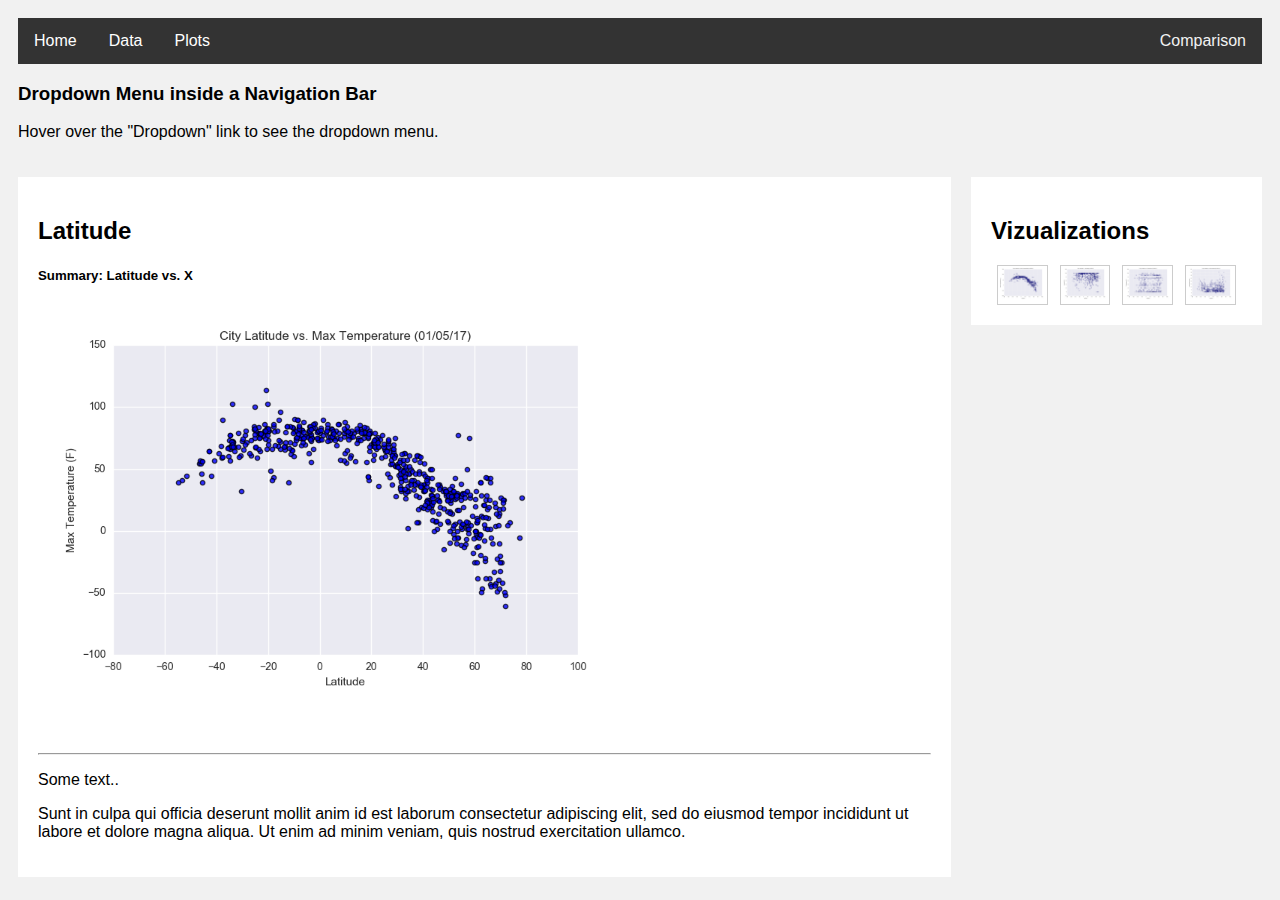
<file: viz1.html>
<!doctype html>
<html lang="en">
    <head>
        
        <!-- Required meta tags -->
        <meta charset="utf-8">
        <meta name="viewport" content="width=device-width, initial-scale=1, shrink-to-fit=no">
        <link rel="stylesheet" href="viz4.css">

        <title>Visual 2</title>

    </head>

<body>       

  <ul>
    <li><a href="index.html">Home</a></li>
    <li><a href="data.html">Data</a></li>
    <li class="dropdown">
      <a href="javascript:void(0)" class="dropbtn">Plots</a>
      <div class="dropdown-content">
        <a href="viz1.html">Viz1</a>
        <a href="viz2.html">Viz2</a>
        <a href="viz3.html">Viz3</a>
        <a href="viz4.html">Viz4</a>
      </div>
    </li>
        <div class="topnav"><a href="comparison.html">Comparison</a></div>
    
  </ul>
  
  <h3>Dropdown Menu inside a Navigation Bar</h3>
  <p>Hover over the "Dropdown" link to see the dropdown menu.</p>
  


  <div class="row">
    <div class="leftcolumn">
      <div class="card">
        <h2>Latitude</h2>
        <h5>Summary: Latitude vs. X</h5>


        <a target="_blank" href="./Resources/assets/images/Fig1.png">
          <img src="./Resources/assets/images/Fig1.png" alt="Max Temp" width="600" height="400">
        </a>

          <br>
          <br>
          <br>
          <hr>


        <p>Some text..</p>
        <p>Sunt in culpa qui officia deserunt mollit anim id est laborum consectetur adipiscing elit, sed do eiusmod tempor incididunt ut labore et dolore magna aliqua. Ut enim ad minim veniam, quis nostrud exercitation ullamco.</p>
      </div>

    </div>
    <div class="rightcolumn">
      <div class="card">
        <h2>Vizualizations</h2>

        <div class="responsive">
          <div class="gallery">
            <a target="_blank" href="./Resources/assets/images/Fig1.png">
              <img src="./Resources/assets/images/Fig1.png" alt="Max Temp" width="600" height="400">
            </a>
            <!-- <div class="desc">Add a description of the image here</div> -->
          </div>
        </div>


        
        <div class="responsive">
          <div class="gallery">
            <a target="_blank" href="./Resources/assets/images/Fig2.png">
              <img src="./Resources/assets/images/Fig2.png" alt="Humidity" width="600" height="400">
            </a>
            <!-- <div class="desc">Add a description of the image here</div> -->
          </div>
        </div>
        
        <div class="responsive">
          <div class="gallery">
            <a target="_blank" href="./Resources/assets/images/Fig3.png">
              <img src="./Resources/assets/images/Fig3.png" alt="Cloudiness" width="600" height="400">
            </a>
            <!-- <div class="desc">Add a description of the image here</div> -->
          </div>
        </div>
        
        <div class="responsive">
          <div class="gallery">
            <a target="_blank" href="./Resources/assets/images/Fig4.png">
              <img src="./Resources/assets/images/Fig4.png" alt="Wind Speed" width="600" height="400">
            </a>
            <!-- <div class="desc">Add a description of the image here</div> -->
          </div>
        </div>
        

          

          <div class="clearfix"></div>
    </div>
  </div>
  </div> 

  
  </body>
  </html>
</file>
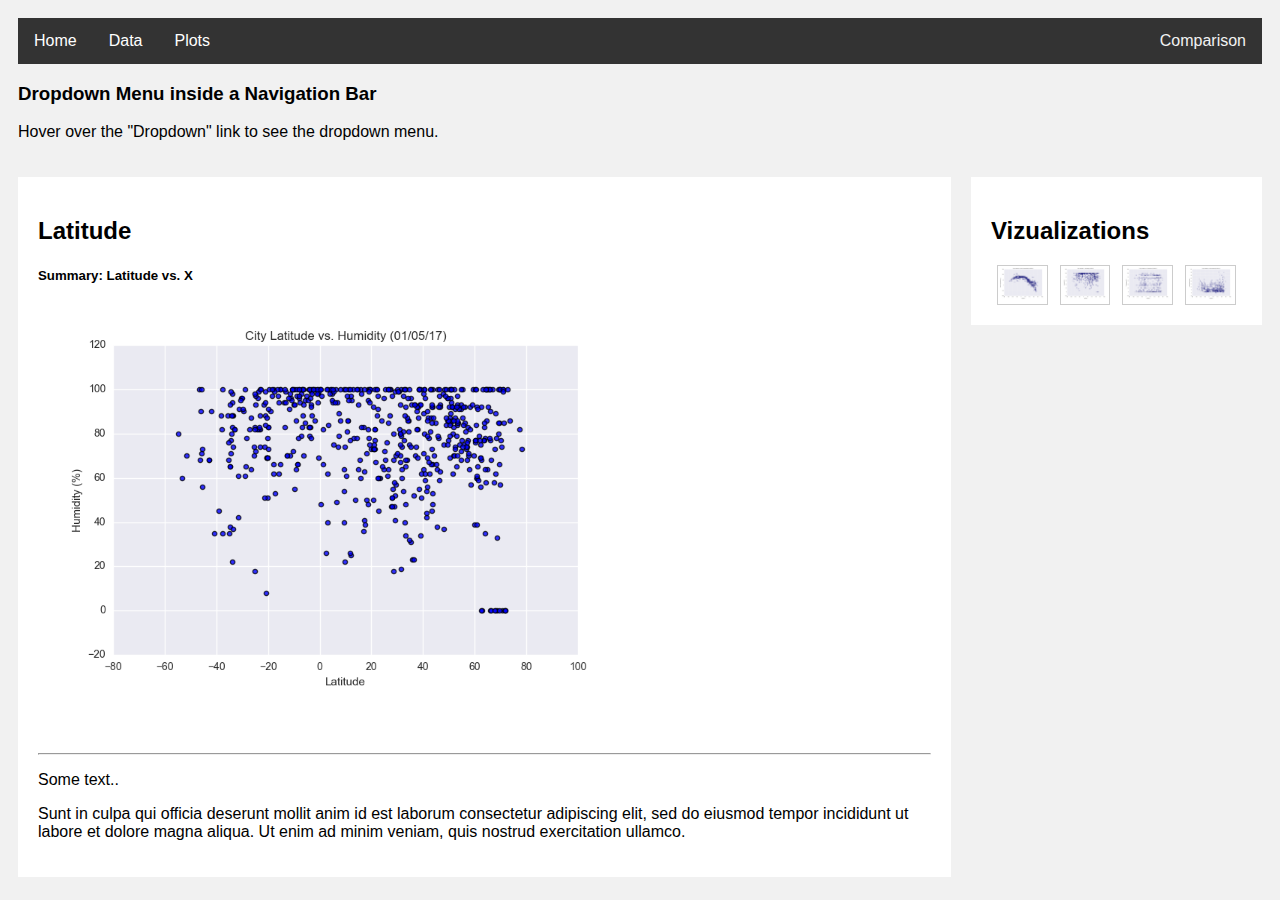
<file: viz2.html>
<!doctype html>
<html lang="en">
    <head>
        
        <!-- Required meta tags -->
        <meta charset="utf-8">
        <meta name="viewport" content="width=device-width, initial-scale=1, shrink-to-fit=no">
        <link rel="stylesheet" href="viz4.css">

        <title>Visual 2</title>

    </head>

<body>       

  <ul>
    <li><a href="index.html">Home</a></li>
    <li><a href="data.html">Data</a></li>
    <li class="dropdown">
      <a href="javascript:void(0)" class="dropbtn">Plots</a>
      <div class="dropdown-content">
        <a href="viz1.html">Viz1</a>
        <a href="viz2.html">Viz2</a>
        <a href="viz3.html">Viz3</a>
        <a href="viz4.html">Viz4</a>
      </div>
    </li>
        <div class="topnav"><a href="comparison.html">Comparison</a></div>
    
  </ul>
  
  <h3>Dropdown Menu inside a Navigation Bar</h3>
  <p>Hover over the "Dropdown" link to see the dropdown menu.</p>
  


  <div class="row">
    <div class="leftcolumn">
      <div class="card">
        <h2>Latitude</h2>
        <h5>Summary: Latitude vs. X</h5>


        <a target="_blank" href="./Resources/assets/images/Fig2.png">
          <img src="./Resources/assets/images/Fig2.png" alt="Max Temp" width="600" height="400">
        </a>



          <br>
          <br>
          <br>
          <hr>

          
        <p>Some text..</p>
        <p>Sunt in culpa qui officia deserunt mollit anim id est laborum consectetur adipiscing elit, sed do eiusmod tempor incididunt ut labore et dolore magna aliqua. Ut enim ad minim veniam, quis nostrud exercitation ullamco.</p>
      </div>

    </div>
    <div class="rightcolumn">
      <div class="card">
        <h2>Vizualizations</h2>

        <div class="responsive">
          <div class="gallery">
            <a target="_blank" href="./Resources/assets/images/Fig1.png">
              <img src="./Resources/assets/images/Fig1.png" alt="Max Temp" width="600" height="400">
            </a>
            <!-- <div class="desc">Add a description of the image here</div> -->
          </div>
        </div>


        
        <div class="responsive">
          <div class="gallery">
            <a target="_blank" href="./Resources/assets/images/Fig2.png">
              <img src="./Resources/assets/images/Fig2.png" alt="Humidity" width="600" height="400">
            </a>
            <!-- <div class="desc">Add a description of the image here</div> -->
          </div>
        </div>
        
        <div class="responsive">
          <div class="gallery">
            <a target="_blank" href="./Resources/assets/images/Fig3.png">
              <img src="./Resources/assets/images/Fig3.png" alt="Cloudiness" width="600" height="400">
            </a>
            <!-- <div class="desc">Add a description of the image here</div> -->
          </div>
        </div>
        
        <div class="responsive">
          <div class="gallery">
            <a target="_blank" href="./Resources/assets/images/Fig4.png">
              <img src="./Resources/assets/images/Fig4.png" alt="Wind Speed" width="600" height="400">
            </a>
            <!-- <div class="desc">Add a description of the image here</div> -->
          </div>
        </div>
        


          <div class="clearfix"></div>
    </div>
  </div>
  </div> 

  
  </body>
  </html>
</file>
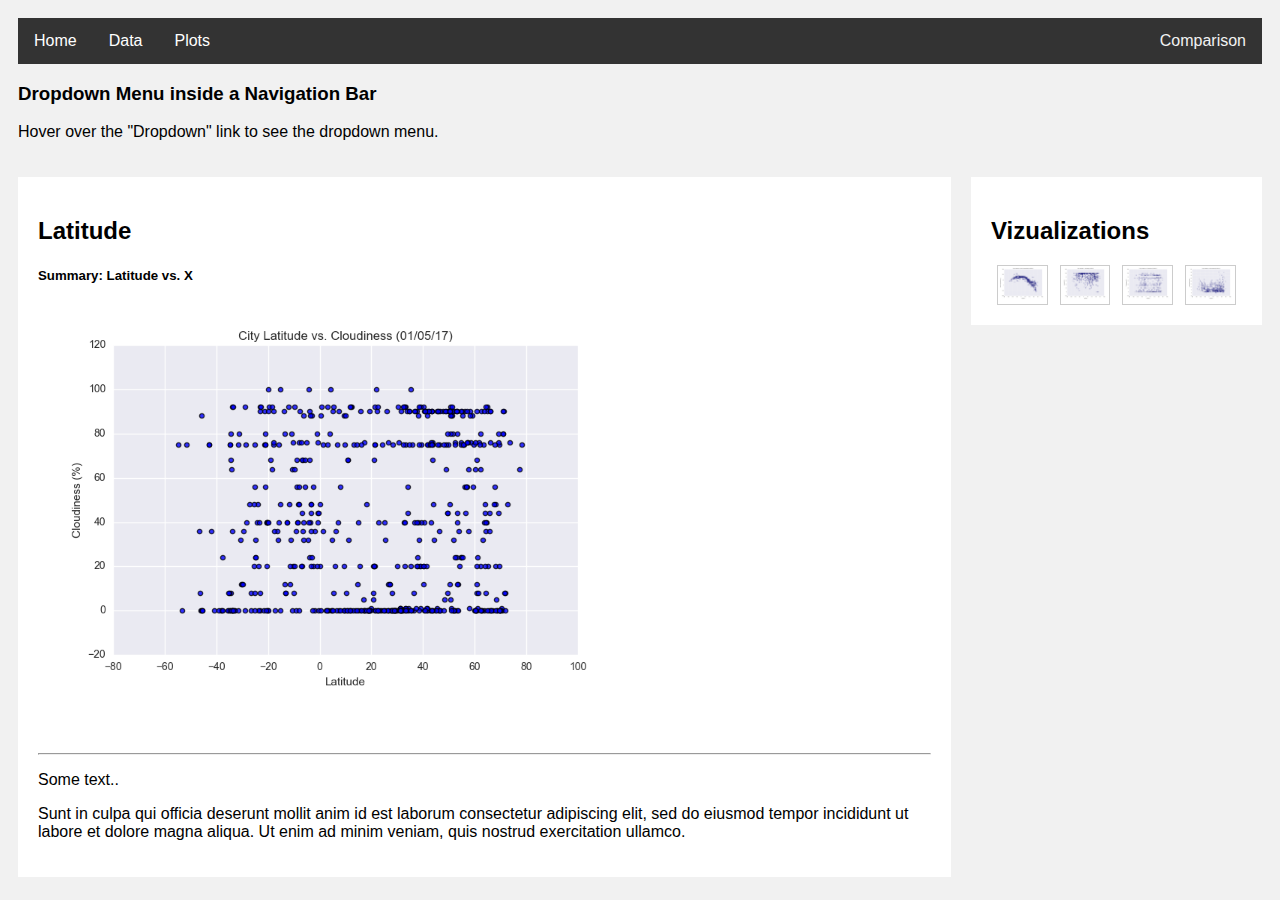
<file: viz3.html>
<!doctype html>
<html lang="en">
    <head>
        
        <!-- Required meta tags -->
        <meta charset="utf-8">
        <meta name="viewport" content="width=device-width, initial-scale=1, shrink-to-fit=no">
        <link rel="stylesheet" href="viz4.css">

        <title>Visual 3</title>

    </head>

<body>       

  <ul>
    <li><a href="index.html">Home</a></li>
    <li><a href="data.html">Data</a></li>
    <li class="dropdown">
      <a href="javascript:void(0)" class="dropbtn">Plots</a>
      <div class="dropdown-content">
        <a href="viz1.html">Viz1</a>
        <a href="viz2.html">Viz2</a>
        <a href="viz3.html">Viz3</a>
        <a href="viz4.html">Viz4</a>
      </div>
    </li>
        <div class="topnav"><a href="comparison.html">Comparison</a></div>
    
  </ul>
  
  <h3>Dropdown Menu inside a Navigation Bar</h3>
  <p>Hover over the "Dropdown" link to see the dropdown menu.</p>
  


  <div class="row">
    <div class="leftcolumn">
      <div class="card">
        <h2>Latitude</h2>
        <h5>Summary: Latitude vs. X</h5>


        <a target="_blank" href="./Resources/assets/images/Fig3.png">
          <img src="./Resources/assets/images/Fig3.png" alt="Max Temp" width="600" height="400">
        </a>

          <br>
          <br>
          <br>
          <hr>

        <p>Some text..</p>
        <p>Sunt in culpa qui officia deserunt mollit anim id est laborum consectetur adipiscing elit, sed do eiusmod tempor incididunt ut labore et dolore magna aliqua. Ut enim ad minim veniam, quis nostrud exercitation ullamco.</p>
      </div>

    </div>
    <div class="rightcolumn">
      <div class="card">
        <h2>Vizualizations</h2>

        <div class="responsive">
          <div class="gallery">
            <a target="_blank" href="./Resources/assets/images/Fig1.png">
              <img src="./Resources/assets/images/Fig1.png" alt="Max Temp" width="600" height="400">
            </a>
            <!-- <div class="desc">Add a description of the image here</div> -->
          </div>
        </div>


        
        <div class="responsive">
          <div class="gallery">
            <a target="_blank" href="./Resources/assets/images/Fig2.png">
              <img src="./Resources/assets/images/Fig2.png" alt="Humidity" width="600" height="400">
            </a>
            <!-- <div class="desc">Add a description of the image here</div> -->
          </div>
        </div>
        
        <div class="responsive">
          <div class="gallery">
            <a target="_blank" href="./Resources/assets/images/Fig3.png">
              <img src="./Resources/assets/images/Fig3.png" alt="Cloudiness" width="600" height="400">
            </a>
            <!-- <div class="desc">Add a description of the image here</div> -->
          </div>
        </div>
        
        <div class="responsive">
          <div class="gallery">
            <a target="_blank" href="./Resources/assets/images/Fig4.png">
              <img src="./Resources/assets/images/Fig4.png" alt="Wind Speed" width="600" height="400">
            </a>
            <!-- <div class="desc">Add a description of the image here</div> -->
          </div>
        </div>
        


          <div class="clearfix"></div>
    </div>
  </div>
  </div> 

  
  </body>
  </html>
</file>
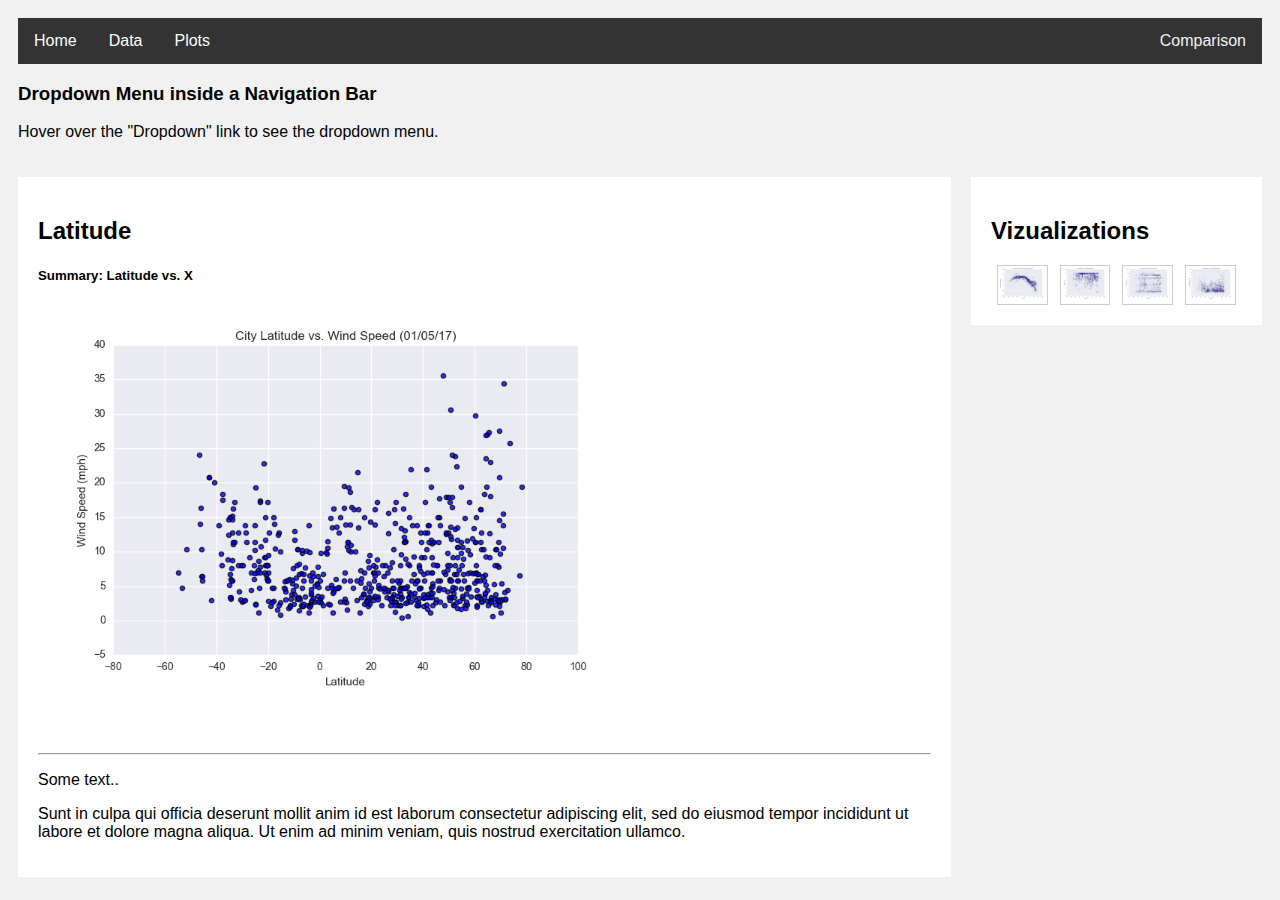
<file: viz4.html>
<!doctype html>
<html lang="en">
    <head>
        
        <!-- Required meta tags -->
        <meta charset="utf-8">
        <meta name="viewport" content="width=device-width, initial-scale=1, shrink-to-fit=no">
        <link rel="stylesheet" href="viz4.css">

        <title>Visual 4</title>

    </head>

<body>       

  <ul>
    <li><a href="index.html">Home</a></li>
    <li><a href="data.html">Data</a></li>
    <li class="dropdown">
      <a href="javascript:void(0)" class="dropbtn">Plots</a>
      <div class="dropdown-content">
        <a href="viz1.html">Viz1</a>
        <a href="viz2.html">Viz2</a>
        <a href="viz3.html">Viz3</a>
        <a href="viz4.html">Viz4</a>
      </div>
    </li>
        <div class="topnav"><a href="comparison.html">Comparison</a></div>
    
  </ul>
  
  <h3>Dropdown Menu inside a Navigation Bar</h3>
  <p>Hover over the "Dropdown" link to see the dropdown menu.</p>
  


  <div class="row">
    <div class="leftcolumn">
      <div class="card">
        <h2>Latitude</h2>
        <h5>Summary: Latitude vs. X</h5>


        <a target="_blank" href="./Resources/assets/images/Fig4.png">
            <img src="./Resources/assets/images/Fig4.png" alt="Max Temp" width="600" height="400">
          </a>

          <br>
          <br>
          <br>
          <hr>

        <p>Some text..</p>
        <p>Sunt in culpa qui officia deserunt mollit anim id est laborum consectetur adipiscing elit, sed do eiusmod tempor incididunt ut labore et dolore magna aliqua. Ut enim ad minim veniam, quis nostrud exercitation ullamco.</p>
      </div>

    </div>
    <div class="rightcolumn">
      <div class="card">
        <h2>Vizualizations</h2>

        <div class="responsive">
            <div class="gallery">
              <a target="_blank" href="./Resources/assets/images/Fig1.png">
                <img src="./Resources/assets/images/Fig1.png" alt="Max Temp" width="600" height="400">
              </a>
              <!-- <div class="desc">Add a description of the image here</div> -->
            </div>
          </div>


          
          <div class="responsive">
            <div class="gallery">
              <a target="_blank" href="./Resources/assets/images/Fig2.png">
                <img src="./Resources/assets/images/Fig2.png" alt="Humidity" width="600" height="400">
              </a>
              <!-- <div class="desc">Add a description of the image here</div> -->
            </div>
          </div>
          
          <div class="responsive">
            <div class="gallery">
              <a target="_blank" href="./Resources/assets/images/Fig3.png">
                <img src="./Resources/assets/images/Fig3.png" alt="Cloudiness" width="600" height="400">
              </a>
              <!-- <div class="desc">Add a description of the image here</div> -->
            </div>
          </div>
          
          <div class="responsive">
            <div class="gallery">
              <a target="_blank" href="./Resources/assets/images/Fig4.png">
                <img src="./Resources/assets/images/Fig4.png" alt="Wind Speed" width="600" height="400">
              </a>
              <!-- <div class="desc">Add a description of the image here</div> -->
            </div>
          </div>
          


          <div class="clearfix"></div>
    </div>
  </div>
  </div> 

  
  </body>
  </html>
</file>
<file: styls.css>
* {
    box-sizing: border-box;
  }
  
  body {
    font-family: Arial;
    padding: 10px;
    background: #f1f1f1;
  }
  
  /* Header/Blog Title */
  /* .header {
    padding: 30px;
    text-align: center;
    background: white;
  } */
  
  .header h1 {
    font-size: 50px;
  }
  
  /* Style the top navigation bar */
  .topnav {
    overflow: hidden;
    background-color: #333;
  }
  
  /* Style the topnav links */
  .topnav a {
    float: left;
    display: block;
    color: #f2f2f2;
    text-align: center;
    padding: 14px 16px;
    text-decoration: none;
  }
  
  /* Change color on hover */
  .topnav a:hover {
    background-color: rgb(73, 112, 112);
    color: white;
  }

.topnav {
    float: right;
    list-style-type: none;
    margin: 0;
    /* padding: 0; */
    overflow: hidden;
    background-color: #333;
    display: block;
    color: #f2f2f2;
    text-align: center;
    /* padding: 14px 16px; */
    text-decoration: none;
}





  ul {
    list-style-type: none;
    margin: 0;
    padding: 0;
    overflow: hidden;
    background-color: #333;
  }
  
  li {
    float: left;
  }
  
  li a, .dropbtn {
    display: inline-block;
    color: white;
    text-align: center;
    padding: 14px 16px;
    text-decoration: none;
  }
  
  li a:hover, .dropdown:hover .dropbtn {
    background-color: rgb(73, 112, 112);
  }
  
  li.dropdown {
    display: inline-block;
  }
  
  .dropdown-content {
    display: none;
    position: absolute;
    background-color: #f9f9f9;
    min-width: 160px;
    box-shadow: 0px 8px 16px 0px rgba(0,0,0,0.2);
    z-index: 1;
  }
  
  .dropdown-content a {
    color: black;
    padding: 12px 16px;
    text-decoration: none;
    display: block;
    text-align: left;
  }
  
  .dropdown-content a:hover {background-color: #f1f1f1;}
  
  .dropdown:hover .dropdown-content {
    display: block;
  }





















  




  
  
  /* Create two unequal columns that floats next to each other */
  /* Left column */
  .leftcolumn {   
    float: left;
    width: 75%;
  }
  
  /* Right column */
  .rightcolumn {
    float: left;
    width: 25%;
    background-color: #f1f1f1;
    padding-left: 20px;
  }
  
  /* Fake image */
  /* .fakeimg {
    background-color: #aaa;
    width: 100%;
    padding: 20px;
  } */
  
  /* Add a card effect for articles */
  .card {
    background-color: white;
    padding: 20px;
    margin-top: 20px;
  }
  
  /* Clear floats after the columns */
  .row:after {
    content: "";
    display: table;
    clear: both;
  }
  
  div.gallery {
    border: 1px solid #ccc;
  }
  
  div.gallery:hover {
    border: 1px solid #777;
  }
  
  div.gallery img {
    width: 100%;
    height: auto;
  }
  
  div.desc {
    padding: 15px;
    text-align: center;
  }
  
  /* * {
    box-sizing: border-box;
  } */
  
  .responsive {
    padding: 0 6px;
    float: left;
    width: 24.99999%;
  }
  
  /* Footer
  .footer {
    padding: 20px;
    text-align: center;
    background: #ddd;
    margin-top: 20px;
  } */
  
  /* Responsive layout - when the screen is less than 800px wide, make the two columns stack on top of each other instead of next to each other */
  @media screen and (max-width: 800px) {
    .leftcolumn, .rightcolumn {   
      width: 100%;
      padding: 0;
    }
  }
  
  /* Responsive layout - when the screen is less than 400px wide, make the navigation links stack on top of each other instead of next to each other */
  @media screen and (max-width: 400px) {
    .topnav a {
      float: none;
      width: 100%;
    }
  }

  @media only screen and (max-width: 700px) {
    .responsive {
      width: 49.99999%;
      margin: 6px 0;
    }
  }
  
  @media only screen and (max-width: 500px) {
    .responsive {
      width: 100%;
    }
  }



.clearfix:after {
  content: "";
  display: table;
  clear: both;
}
</file>
<file: comparison.css>
.topnav {
  overflow: hidden;
  background-color: #333;
}

/* Style the topnav links */
.topnav a {
  float: left;
  display: block;
  color: #f2f2f2;
  text-align: center;
  padding: 14px 16px;
  text-decoration: none;
}

/* Change color on hover */
.topnav a:hover {
  background-color: rgb(73, 112, 112);
  color: white;
}

.topnav {
  float: right;
  list-style-type: none;
  margin: 0;
  /* padding: 0; */
  overflow: hidden;
  background-color: #333;
  display: block;
  color: #f2f2f2;
  text-align: center;
  /* padding: 14px 16px; */
  text-decoration: none;
}



ul {
  list-style-type: none;
  margin: 0;
  padding: 0;
  overflow: hidden;
  background-color: #333;
}

li {
  float: left;
}

li a, .dropbtn {
  display: inline-block;
  color: white;
  text-align: center;
  padding: 14px 16px;
  text-decoration: none;
}

li a:hover, .dropdown:hover .dropbtn {
  background-color: rgb(73, 112, 112);
}

li.dropdown {
  display: inline-block;
}

.dropdown-content {
  display: none;
  position: absolute;
  background-color: #f9f9f9;
  min-width: 160px;
  box-shadow: 0px 8px 16px 0px rgba(0,0,0,0.2);
  z-index: 1;
}

.dropdown-content a {
  color: black;
  padding: 12px 16px;
  text-decoration: none;
  display: block;
  text-align: left;
}

.dropdown-content a:hover {background-color: #f1f1f1;}

.dropdown:hover .dropdown-content {
  display: block;
}


/* --------------------------------------------------------------- */

.desc {
  text-align: center;
  /* font-size: 100%; */
  line-height: 1.5;
  font-weight: 500;
  font-family: "gentona",Tahoma,sans-serif;
  font-size: 20;
  color: #546485;

}










/* --------------------------------------------------------------- */
* {
    box-sizing: border-box;
  }
  
  body {
    margin: 0;
    font-family: Arial;
  }
  
  .header {
    text-align: center;
    padding: 32px;
  }
  
  .row {
    display: flex;
    flex-wrap: wrap;
    padding: 0 4px;
  }
  
  /* Create four equal columns that sits next to each other */
  .column {
    flex: 25%;
    max-width: 25%;
    padding: 0 4px;
  }
  
  .column img {
    margin-top: 8px;
    vertical-align: middle;
  }
  
  /* Responsive layout - makes a two column-layout instead of four columns */
  @media (max-width: 800px) {
    .column {
      flex: 50%;
      max-width: 50%;
    }
  }
  
  /* Responsive layout - makes the two columns stack on top of each other instead of next to each other */
  @media (max-width: 600px) {
    .column {
      flex: 100%;
      max-width: 100%;
    }
  }











/* div.gallery {
    border: 1px solid #ccc;
  }
  
  div.gallery:hover {
    border: 1px solid #777;
  }
  
  div.gallery img {
    width: 100%;
    height: auto;
  }
  
  div.desc {
    padding: 15px;
    text-align: center;
  }
  
  * {
    box-sizing: border-box;
  }
  
  .responsive {
    padding: 0 6px;
    float: left;
    width: 24.99999%;
  }
  
  @media only screen and (max-width: 700px) {
    .responsive {
      width: 49.99999%;
      margin: 6px 0;
    }
  }
  
  @media only screen and (max-width: 500px) {
    .responsive {
      width: 100%;
    }
  }
   */
</file>
<file: data.css>
* {
  box-sizing: border-box;
}

body {
  font-family: Arial;
  padding: 10px;
  background: #f1f1f1;
}


.topnav {
  overflow: hidden;
  background-color: #333;
}

/* Style the topnav links */
.topnav a {
  float: left;
  display: block;
  color: #f2f2f2;
  text-align: center;
  padding: 14px 16px;
  text-decoration: none;
}

/* Change color on hover */
.topnav a:hover {
  background-color: rgb(73, 112, 112);
  color: white;
}

.topnav {
  float: right;
  list-style-type: none;
  margin: 0;
  /* padding: 0; */
  overflow: hidden;
  background-color: #333;
  display: block;
  color: #f2f2f2;
  text-align: center;
  /* padding: 14px 16px; */
  text-decoration: none;
}



ul {
  list-style-type: none;
  margin: 0;
  padding: 0;
  overflow: hidden;
  background-color: #333;
}

li {
  float: left;
}

li a, .dropbtn {
  display: inline-block;
  color: white;
  text-align: center;
  padding: 14px 16px;
  text-decoration: none;
}

li a:hover, .dropdown:hover .dropbtn {
  background-color: rgb(73, 112, 112);
}

li.dropdown {
  display: inline-block;
}

.dropdown-content {
  display: none;
  position: absolute;
  background-color: #f9f9f9;
  min-width: 160px;
  box-shadow: 0px 8px 16px 0px rgba(0,0,0,0.2);
  z-index: 1;
}

.dropdown-content a {
  color: black;
  padding: 12px 16px;
  text-decoration: none;
  display: block;
  text-align: left;
}

.dropdown-content a:hover {background-color: #f1f1f1;}

.dropdown:hover .dropdown-content {
  display: block;
}





#customers {
    font-family: Arial, Helvetica, sans-serif;
    border-collapse: collapse;
    width: 100%;
  }
  
  #customers td, #customers th {
    border: 1px solid #ddd;
    padding: 8px;
  }
  
  #customers tr:nth-child(even){background-color: #f2f2f2;}
  
  #customers tr:hover {background-color: #ddd;}
  
  #customers th {
    padding-top: 12px;
    padding-bottom: 12px;
    text-align: left;
    background-color: #4CAF50;
    color: white;
  }
</file>
<file: viz4.css>
* {
    box-sizing: border-box;
  }
  
  body {
    font-family: Arial;
    padding: 10px;
    background: #f1f1f1;
  }
  
  /* Header/Blog Title */
  /* .header {
    padding: 30px;
    text-align: center;
    background: white;
  } */
  
  .header h1 {
    font-size: 50px;
  }
  
  /* Style the top navigation bar */
  .topnav {
    overflow: hidden;
    background-color: #333;
  }
  
  /* Style the topnav links */
  .topnav a {
    float: left;
    display: block;
    color: #f2f2f2;
    text-align: center;
    padding: 14px 16px;
    text-decoration: none;
  }
  
  /* Change color on hover */
  .topnav a:hover {
    background-color: rgb(73, 112, 112);
    color: white;
  }

.topnav {
    float: right;
    list-style-type: none;
    margin: 0;
    /* padding: 0; */
    overflow: hidden;
    background-color: #333;
    display: block;
    color: #f2f2f2;
    text-align: center;
    /* padding: 14px 16px; */
    text-decoration: none;
}



  ul {
    list-style-type: none;
    margin: 0;
    padding: 0;
    overflow: hidden;
    background-color: #333;
  }
  
  li {
    float: left;
  }
  
  li a, .dropbtn {
    display: inline-block;
    color: white;
    text-align: center;
    padding: 14px 16px;
    text-decoration: none;
  }
  
  li a:hover, .dropdown:hover .dropbtn {
    background-color: rgb(73, 112, 112);
  }
  
  li.dropdown {
    display: inline-block;
  }
  
  .dropdown-content {
    display: none;
    position: absolute;
    background-color: #f9f9f9;
    min-width: 160px;
    box-shadow: 0px 8px 16px 0px rgba(0,0,0,0.2);
    z-index: 1;
  }
  
  .dropdown-content a {
    color: black;
    padding: 12px 16px;
    text-decoration: none;
    display: block;
    text-align: left;
  }
  
  .dropdown-content a:hover {background-color: #f1f1f1;}
  
  .dropdown:hover .dropdown-content {
    display: block;
  }


/* BODY */
  
  /* Create two unequal columns that floats next to each other */
  /* Left column */
  .leftcolumn {   
    float: left;
    width: 75%;
  }
  
  /* Right column */
  .rightcolumn {
    float: left;
    width: 25%;
    background-color: #f1f1f1;
    padding-left: 20px;
  }
  
  /* Fake image */
  .fakeimg {
    background-color: #aaa;
    width: 100%;
    padding: 20px;
  }
  
  /* Add a card effect for articles */
  .card {
    background-color: white;
    padding: 20px;
    margin-top: 20px;
  }
  
  /* Clear floats after the columns */
  .row:after {
    content: "";
    display: table;
    clear: both;
  }
  
  div.gallery {
    border: 1px solid #ccc;
  }
  
  div.gallery:hover {
    border: 1px solid #777;
  }
  
  div.gallery img {
    width: 100%;
    height: auto;
  }
  
  div.desc {
    padding: 15px;
    text-align: center;
  }
  

  .responsive {
    padding: 0 6px;
    float: left;
    width: 24.99999%;
  }
  
  /* Footer
  .footer {
    padding: 20px;
    text-align: center;
    background: #ddd;
    margin-top: 20px;
  } */
  
  /* Responsive layout - when the screen is less than 800px wide, make the two columns stack on top of each other instead of next to each other */
  @media screen and (max-width: 800px) {
    .leftcolumn, .rightcolumn {   
      width: 100%;
      padding: 0;
    }
  }
  
  /* Responsive layout - when the screen is less than 400px wide, make the navigation links stack on top of each other instead of next to each other */
  @media screen and (max-width: 400px) {
    .topnav a {
      float: none;
      width: 100%;
    }
  }

  @media only screen and (max-width: 700px) {
    .responsive {
      width: 49.99999%;
      margin: 6px 0;
    }
  }
  
  @media only screen and (max-width: 500px) {
    .responsive {
      width: 100%;
    }
  }



.clearfix:after {
  content: "";
  display: table;
  clear: both;
}
</file>
